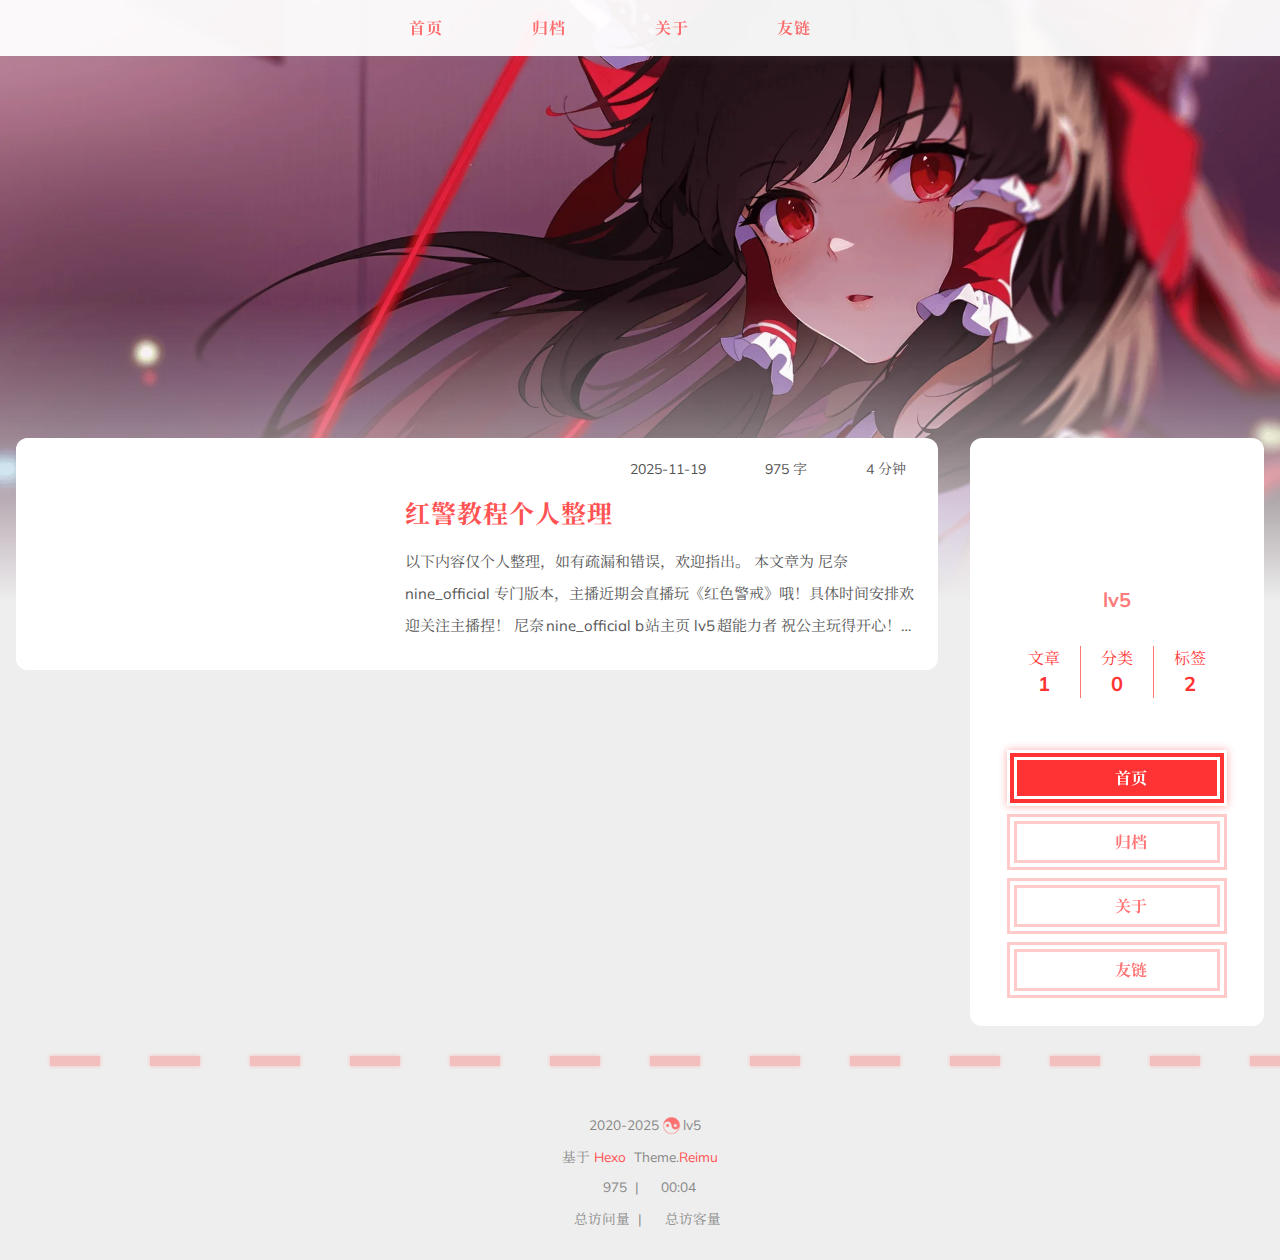
<file: index.html>
<!DOCTYPE html>
  <html lang="zh-CN"  
      data-theme-mode="auto"
  >
  <head>
  <meta charset="utf-8">
  
  
  
  <script>window.REIMU_CONFIG = {};window.REIMU_CONFIG.icon_font = '4552607_4k4bc36ef96';window.REIMU_CONFIG.clipboard_tips = {"success":{"zh-CN":"复制成功 (*^▽^*)"},"fail":{"zh-CN":"复制失败 (ﾟ⊿ﾟ)ﾂ"},"copyright":{"enable":false,"count":50,"license_type":"by-nc-sa"}};window.REIMU_CONFIG.clipboard_tips.copyright.content = '本博客所有文章除特别声明外，均采用 BY-NC-SA 许可协议。转载请注明出处！';window.REIMU_CONFIG.code_block = {"expand":true};window.REIMU_CONFIG.base = 'http://example.com';</script>
  <title>
    lv5 笔记
  </title>
  <meta name="viewport" content="width=device-width, initial-scale=1, shrink-to-fit=no">
    <link rel="preconnect" href="https://fonts.gstatic.com/" crossorigin><link rel="preload" as="style" href="https://fonts.googleapis.com/css?family=Mulish%3A400%2C400italic%2C700%2C700italic%7CNoto+Serif+SC%3A400%2C400italic%2C700%2C700italic&display=swap"><link rel="stylesheet" href="https://fonts.googleapis.com/css?family=Mulish%3A400%2C400italic%2C700%2C700italic%7CNoto+Serif+SC%3A400%2C400italic%2C700%2C700italic&display=swap" media="print" onload="this.media&#x3D;&#39;all&#39;">
    <link rel="preload" href="//at.alicdn.com/t/c/font_4552607_4k4bc36ef96.woff2" as="font" type="font/woff2" crossorigin="anonymous">
    
<link rel="stylesheet" href="/css/loader.css">

    <meta property="og:type" content="website">
<meta property="og:title" content="lv5 笔记">
<meta property="og:url" content="http://example.com/">
<meta property="og:site_name" content="lv5 笔记">
<meta property="og:locale" content="zh_CN">
<meta property="og:image" content="http://example.com/images/banner.webp">
<meta property="article:author" content="lv5">
<meta name="twitter:card" content="summary">
<meta name="twitter:image" content="http://example.com/images/banner.webp">
    <link rel="alternate" href="/atom.xml" title="lv5 笔记" type="application/atom+xml">
    <link rel="shortcut icon" href="/images/favicon.ico">
  
<link rel="stylesheet" href="/css/style.css">

  <link rel="preload" as="style" onload="this.onload&#x3D;null;this.rel&#x3D;&#39;stylesheet&#39;" href="https://npm.webcache.cn/photoswipe@5.4.4/dist/photoswipe.css" integrity="sha384-IfxC36XL&#x2F;toUyJ939C73PcgMuRzAZuIzZxE38drsmO5p6jD7ei+Zx&#x2F;1oA&#x2F;0l8ysE" crossorigin="anonymous">
    
<script src="https://npm.webcache.cn/pace-js@1.2.4/pace.min.js" integrity="sha384-k6YtvFUEIuEFBdrLKJ3YAUbBki333tj1CSUisai5Cswsg9wcLNaPzsTHDswp4Az8" crossorigin="anonymous"></script>

    
<link rel="stylesheet" href="https://npm.webcache.cn/@reimujs/aos@0.1.2/dist/aos.css" integrity="sha384-GMRP93c6Hkz9JVKGAuRR3nTS7M07RwPgTFenXiosjq2VbVgvdDNcz1g6Mkj8AONa" crossorigin="anonymous">

<meta name="generator" content="Hexo 8.1.1"></head>

  <body>
      <div id='loader'>
    <div class="loading-left-bg loading-bg"></div>
    <div class="loading-right-bg loading-bg"></div>
    <div class="spinner-box">
      <div class="loading-taichi rotate">
          <svg width="150" height="150" viewBox="0 0 1024 1024" class="icon" version="1.1" xmlns="https://www.w3.org/2000/svg" shape-rendering="geometricPrecision">
            <path d="M303.5 432A80 80 0 0 1 291.5 592A80 80 0 0 1 303.5 432z" fill="var(--red-1, #ff5252)" />
            <path d="M512 65A447 447 0 0 1 512 959L512 929A417 417 0 0 0 512 95A417 417 0 0 0 512 929L512 959A447 447 0 0 1 512 65z 
           M512 95A417 417 0 0 1 929 512A208.5 208.5 0 0 1 720.5 720.5L720.5 592A80 80 0 0 0 720.5 432A80 80 0 0 0 720.5 592L720.5 720.5A208.5 208.5 0 0 1 512 512A208.5 208.5 0 0 0 303.5 303.5A208.5 208.5 0 0 0 95 512A417 417 0 0 1 512 95z" fill="var(--red-1, #ff5252)" />
          </svg>
      </div>
      <div class="loading-word">少女祈祷中...</div>
    </div>
  </div>
  </div>
  <script>
    var time = null;
    var loaderEl = document.getElementById('loader');
    var startLoading = () => {
      time = Date.now();
      loaderEl.classList.remove("loading");
    }
    var hideLoader = () => {
      document.body.style.overflow = 'auto';
      loader.classList.add('loading');
    };

    var endLoading = () => {
      if (!time) {
        hideLoader();
      } else {
        if (Date.now() - time > 500) {
          time = null;
          hideLoader();
        } else {
          setTimeout(endLoading, 500 - (Date.now() - time));
          time = null;
        }
      }
    }
    window.addEventListener('DOMContentLoaded', endLoading);
    loaderEl.addEventListener('click', endLoading);
  </script>
<div id="copy-tooltip"></div>
<div id="heatmap-tooltip"></div>


    <div id="container">
      <div id="wrap">
        <div id="header-nav">
  <nav id="main-nav" aria-label="Primary navigation">
        <a class="main-nav-link-wrap" href="/">
          <div class="main-nav-icon icon rotate">
              &#xe62b;
          </div>
          <span class="main-nav-link">首页</span>
        </span>
        <a class="main-nav-link-wrap" href="/archives">
          <div class="main-nav-icon icon rotate">
              &#xe62b;
          </div>
          <span class="main-nav-link">归档</span>
        </span>
        <a class="main-nav-link-wrap" href="/about">
          <div class="main-nav-icon icon rotate">
              &#xe62b;
          </div>
          <span class="main-nav-link">关于</span>
        </span>
        <a class="main-nav-link-wrap" href="/friend">
          <div class="main-nav-icon icon rotate">
              &#xe62b;
          </div>
          <span class="main-nav-link">友链</span>
        </span>
    <a id="main-nav-toggle" class="nav-icon" aria-label="Toggle navigation" role="button"></a>
  </nav>
  <nav id="sub-nav" aria-label="Secondary navigation">
      <a id="nav-rss-link" class="nav-icon" href="/atom.xml" title="RSS 订阅" aria-label="RSS 订阅" target="_blank"></a>
  </nav>
</div>
<header id="header" aria-label="Site header">
      <picture>
      </picture>
        <img  fetchpriority="high" src="/images/banner.webp" alt="">
  <div id="header-outer">
    <div id="header-title">
          <span id="logo">
            <h1 data-aos="slide-up">lv5 笔记</h1>
          </span>
        <h2 id="subtitle-wrap" data-aos="slide-down">
        </h2>
    </div>
  </div>
</header>

        <div id="content" aria-label="Page content"  class="sidebar-right" >
          <aside id="sidebar" aria-label="Sidebar">
  <div class="sidebar-wrapper-container ">
  <div class="sidebar-wrapper">
    <div class="sidebar-wrap" data-aos="fade-up">
        <div class="sidebar-author">
  <img data-src="/avatar/avatar.webp" data-sizes="auto" alt="lv5" class="lazyload">
  <div class="sidebar-author-name">lv5</div>
  <div class="sidebar-description"></div>
</div>
<div class="sidebar-state">
  <div class="sidebar-state-article">
    <div>文章</div>
    <div class="sidebar-state-number">1</div>
  </div>
  <div class="sidebar-state-category">
    <div>分类</div>
    <div class="sidebar-state-number">0</div>
  </div>
  <div class="sidebar-state-tag">
    <div>标签</div>
    <div class="sidebar-state-number">2</div>
  </div>
</div>
<div class="sidebar-social">
</div>
<div class="sidebar-menu">
      <div class="sidebar-menu-link-wrap">
        <a class="sidebar-menu-link-dummy" href="/" aria-label="首页"></a>
        <div class="sidebar-menu-icon icon rotate">
            &#xe62b;
        </div>
        <div class="sidebar-menu-link">首页</div>
      </div>
      <div class="sidebar-menu-link-wrap">
        <a class="sidebar-menu-link-dummy" href="/archives" aria-label="归档"></a>
        <div class="sidebar-menu-icon icon rotate">
            &#xe62b;
        </div>
        <div class="sidebar-menu-link">归档</div>
      </div>
      <div class="sidebar-menu-link-wrap">
        <a class="sidebar-menu-link-dummy" href="/about" aria-label="关于"></a>
        <div class="sidebar-menu-icon icon rotate">
            &#xe62b;
        </div>
        <div class="sidebar-menu-link">关于</div>
      </div>
      <div class="sidebar-menu-link-wrap">
        <a class="sidebar-menu-link-dummy" href="/friend" aria-label="友链"></a>
        <div class="sidebar-menu-icon icon rotate">
            &#xe62b;
        </div>
        <div class="sidebar-menu-link">友链</div>
      </div>
</div>

    </div>
  </div>
  <div class="sidebar-widget">
  </div>
  </div>
</aside>

          <section id="main" aria-label="Main content">      <div class="post-wrapper">
  <div class="post-wrap left" data-aos="fade-up">
      <a class="post-link" href="/2025/11/19/%E7%BA%A2%E8%AD%A6%E6%95%99%E7%A8%8B%E4%B8%AA%E4%BA%BA%E6%95%B4%E7%90%86/" aria-label="红警教程个人整理" title="红警教程个人整理"></a>
    <div class="post-cover left">
          <img data-src="/covers/bg1.webp" data-sizes="auto" alt="红警教程个人整理" class="lazyload">
    </div>
    <div class="post-info">
      <div class="post-meta">
        <span><span class="icon-calendar"></span>2025-11-19</span>
        <span><span class="icon-pencil"></span>975 字</span>
        <span><span class="icon-clock"></span>4 分钟</span>
      </div>
      <h2 class="post-title">红警教程个人整理</h2>
      <article class="post-article">
          以下内容仅个人整理，如有疏漏和错误，欢迎指出。
本文章为 尼奈nine_official 专门版本，主播近期会直播玩《红色警戒》哦！具体时间安排欢迎关注主播捏！
尼奈nine_official b站主页

lv5超能力者 祝公主玩得开心！

介绍命令与征服：红色警戒2 百度百科参考
红色警戒 游戏，属于命令与征服系列，是由Westwood制作、EA发行的一款即时战略游戏，于2000年9月28日发行。
游戏剧情接续《命令与征服：红色警戒》盟军结局。讲述了爱因斯坦杀死希特勒后，苏联失败与斯大林去世后，其建立欧亚大陆共产主义联盟的计划告终。在盟军支持下，苏联在总理亚历山大·罗曼诺夫（共产党员且有贵族
      </article>
    </div>
  </div>
</div>

</section>
        </div>
        <footer id="footer" aria-label="Site footer">
  <div style="width: 100%; overflow: hidden">
    <div class="footer-line"></div>
  </div>
  <div id="footer-info">
    <div>
      <span class="icon-copyright"></span>
        2020-2025
      <span class="footer-info-sep rotate"></span>
      lv5
    </div>
      <div>
        基于&nbsp;<a href="https://hexo.io/" rel="noopener nofollow noreferrer" target="_blank">Hexo</a>&nbsp;
        Theme.<a href="https://github.com/D-Sketon/hexo-theme-reimu" rel="noopener nofollow noreferrer" target="_blank">Reimu</a>
      </div>
      <div>
        <span class="icon-brush"></span>
        975
        &nbsp;|&nbsp;
        <span class="icon-coffee"></span>
        00:04
      </div>
      <div>
        <span class="icon-eye"></span>
        <span id="busuanzi_container_site_pv">总访问量&nbsp;<span id="busuanzi_value_site_pv"></span></span>
        &nbsp;|&nbsp;
        <span class="icon-user"></span>
        <span id="busuanzi_container_site_uv">总访客量&nbsp;<span id="busuanzi_value_site_uv"></span></span>
      </div>
  </div>
</footer>

          <div class="sidebar-top">
            <div class="sidebar-top-taichi rotate"></div>
            <div class="arrow-up"></div>
          </div>
        <div id="mask" class="hide"></div>
      </div>
      <nav id="mobile-nav" aria-label="Mobile navigation">
  <div class="sidebar-wrap">
      <div class="sidebar-author">
  <img data-src="/avatar/avatar.webp" data-sizes="auto" alt="lv5" class="lazyload">
  <div class="sidebar-author-name">lv5</div>
  <div class="sidebar-description"></div>
</div>
<div class="sidebar-state">
  <div class="sidebar-state-article">
    <div>文章</div>
    <div class="sidebar-state-number">1</div>
  </div>
  <div class="sidebar-state-category">
    <div>分类</div>
    <div class="sidebar-state-number">0</div>
  </div>
  <div class="sidebar-state-tag">
    <div>标签</div>
    <div class="sidebar-state-number">2</div>
  </div>
</div>
<div class="sidebar-social">
</div>
<div class="sidebar-menu">
      <div class="sidebar-menu-link-wrap">
        <a class="sidebar-menu-link-dummy" href="/" aria-label="首页"></a>
        <div class="sidebar-menu-icon icon rotate">
            &#xe62b;
        </div>
        <div class="sidebar-menu-link">首页</div>
      </div>
      <div class="sidebar-menu-link-wrap">
        <a class="sidebar-menu-link-dummy" href="/archives" aria-label="归档"></a>
        <div class="sidebar-menu-icon icon rotate">
            &#xe62b;
        </div>
        <div class="sidebar-menu-link">归档</div>
      </div>
      <div class="sidebar-menu-link-wrap">
        <a class="sidebar-menu-link-dummy" href="/about" aria-label="关于"></a>
        <div class="sidebar-menu-icon icon rotate">
            &#xe62b;
        </div>
        <div class="sidebar-menu-link">关于</div>
      </div>
      <div class="sidebar-menu-link-wrap">
        <a class="sidebar-menu-link-dummy" href="/friend" aria-label="友链"></a>
        <div class="sidebar-menu-icon icon rotate">
            &#xe62b;
        </div>
        <div class="sidebar-menu-link">友链</div>
      </div>
</div>

  </div>
</nav>

    </div>
    
<script src="https://npm.webcache.cn/lazysizes@5.3.2/lazysizes.min.js" integrity="sha384-3gT&#x2F;vsepWkfz&#x2F;ff7PpWNUeMzeWoH3cDhm&#x2F;A8jM7ouoAK0&#x2F;fP&#x2F;9bcHHR5kHq2nf+e" crossorigin="anonymous"></script>


<script src="https://npm.webcache.cn/clipboard@2.0.11/dist/clipboard.min.js" integrity="sha384-J08i8An&#x2F;QeARD9ExYpvphB8BsyOj3Gh2TSh1aLINKO3L0cMSH2dN3E22zFoXEi0Q" crossorigin="anonymous"></script>




<script src="/js/script.js"></script>


  
<script src="/js/aos.js"></script>

  <script>
    var aosInit = () => {
      AOS.init({
        duration: 1000,
        easing: "ease",
        once: true,
        offset: 50,
      });
    };
    if (document.readyState === 'loading') {
      document.addEventListener('DOMContentLoaded', aosInit);
    } else {
      aosInit();
    }
  </script>


<script src="/js/pjax_script.js" data-pjax></script>




  
<script src="https://npm.webcache.cn/mouse-firework@0.1.1/dist/index.umd.js" integrity="sha384-8LyaidD9GPxQQgLJO&#x2F;WRw&#x2F;O2h3BoNq&#x2F;ApI&#x2F;ecpvM6RsrCz2qP2ppBXUKihP4V&#x2F;2d" crossorigin="anonymous"></script>

  <script>
    if (!false || !window.matchMedia('(max-width: 768px)').matches) {
      window.firework && window.firework(JSON.parse('{"excludeElements":["a","button"],"particles":[{"shape":"circle","move":["emit"],"easing":"easeOutExpo","colors":["var(--red-1)","var(--red-2)","var(--red-3)","var(--red-4)"],"number":20,"duration":[1200,1800],"shapeOptions":{"radius":[16,32],"alpha":[0.3,0.5]}},{"shape":"circle","move":["diffuse"],"easing":"easeOutExpo","colors":["var(--red-0)"],"number":1,"duration":[1200,1800],"shapeOptions":{"radius":20,"alpha":[0.2,0.5],"lineWidth":6}}]}'));
    }
  </script>



  
<script src="https://npm.webcache.cn/live2d-widgets@0.9.0/autoload.js" integrity="sha384-poTN7wN&#x2F;SqNhQqo3jdFeX20ikddWeFGkUkDEzsKjgH&#x2F;ez8aQLn81oI0Cw6q5xNyB" crossorigin="anonymous"></script>



<div id="lazy-script">
  <div>
  </div>
</div>


  <script>
    console.log(String.raw`%c 
 ______     ______     __     __    __     __  __    
/\  == \   /\  ___\   /\ \   /\ "-./  \   /\ \/\ \   
\ \  __<   \ \  __\   \ \ \  \ \ \-./\ \  \ \ \_\ \  
 \ \_\ \_\  \ \_____\  \ \_\  \ \_\ \ \_\  \ \_____\ 
  \/_/ /_/   \/_____/   \/_/   \/_/  \/_/   \/_____/ 
                                                  
`,'color: #ff5252;')
    console.log('%c Theme.Reimu v' + '1.10.3' + ' %c https://github.com/D-Sketon/hexo-theme-reimu ', 'color: white; background: #ff5252; padding:5px 0;', 'padding:4px;border:1px solid #ff5252;')
  </script>
  


  
<script src="https://npm.webcache.cn/busuanzi@2.3.0/bsz.pure.mini.js" integrity="sha384-0M75wtSkhjIInv4coYlaJU83+OypaRCIq2SukQVQX04eGTCBXJDuWAbJet56id+S" crossorigin="anonymous" async></script>


<script>
  if ('serviceWorker' in navigator) {
    navigator.serviceWorker.getRegistrations().then((registrations) => {
      for (let registration of registrations) {
        registration.unregister();
      }
    });
  }
</script>





  </body>
  </html>
</file>
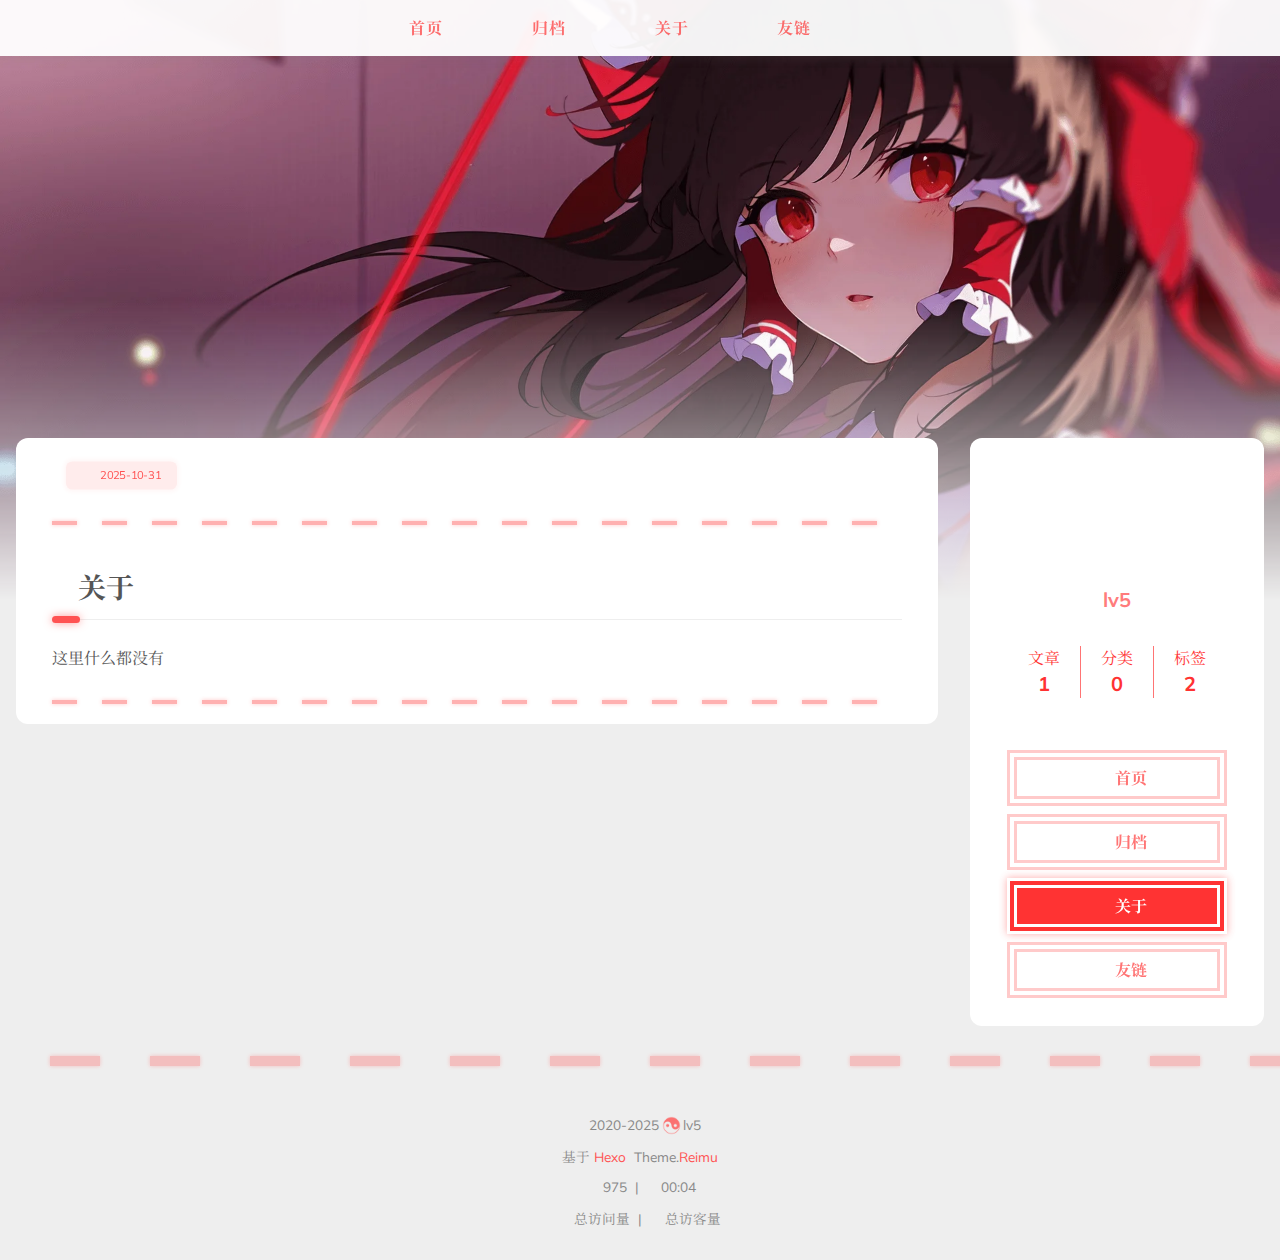
<file: about/index.html>
<!DOCTYPE html>
  <html lang="zh-CN"  
      data-theme-mode="auto"
  >
  <head>
  <meta charset="utf-8">
  
  
  
  <script>window.REIMU_CONFIG = {};window.REIMU_CONFIG.icon_font = '4552607_4k4bc36ef96';window.REIMU_CONFIG.clipboard_tips = {"success":{"zh-CN":"复制成功 (*^▽^*)"},"fail":{"zh-CN":"复制失败 (ﾟ⊿ﾟ)ﾂ"},"copyright":{"enable":false,"count":50,"license_type":"by-nc-sa"}};window.REIMU_CONFIG.clipboard_tips.copyright.content = '本博客所有文章除特别声明外，均采用 BY-NC-SA 许可协议。转载请注明出处！';window.REIMU_CONFIG.code_block = {"expand":true};window.REIMU_CONFIG.base = 'http://example.com';</script>
  <title>
    关于 | lv5 笔记
  </title>
  <meta name="viewport" content="width=device-width, initial-scale=1, shrink-to-fit=no">
    <link rel="preconnect" href="https://fonts.gstatic.com/" crossorigin><link rel="preload" as="style" href="https://fonts.googleapis.com/css?family=Mulish%3A400%2C400italic%2C700%2C700italic%7CNoto+Serif+SC%3A400%2C400italic%2C700%2C700italic&display=swap"><link rel="stylesheet" href="https://fonts.googleapis.com/css?family=Mulish%3A400%2C400italic%2C700%2C700italic%7CNoto+Serif+SC%3A400%2C400italic%2C700%2C700italic&display=swap" media="print" onload="this.media&#x3D;&#39;all&#39;">
    <link rel="preload" href="//at.alicdn.com/t/c/font_4552607_4k4bc36ef96.woff2" as="font" type="font/woff2" crossorigin="anonymous">
    
<link rel="stylesheet" href="/css/loader.css">

    <meta name="description" content="关于这里什么都没有">
<meta property="og:type" content="website">
<meta property="og:title" content="关于">
<meta property="og:url" content="http://example.com/about/">
<meta property="og:site_name" content="lv5 笔记">
<meta property="og:description" content="关于这里什么都没有">
<meta property="og:locale" content="zh_CN">
<meta property="og:image" content="http://example.com/images/banner.webp">
<meta property="article:published_time" content="2025-10-31T08:28:12.000Z">
<meta property="article:modified_time" content="2025-10-31T08:29:25.353Z">
<meta property="article:author" content="lv5">
<meta name="twitter:card" content="summary">
<meta name="twitter:image" content="http://example.com/images/banner.webp">
    <link rel="alternate" href="/atom.xml" title="lv5 笔记" type="application/atom+xml">
    <link rel="shortcut icon" href="/images/favicon.ico">
  
<link rel="stylesheet" href="/css/style.css">

  <link rel="preload" as="style" onload="this.onload&#x3D;null;this.rel&#x3D;&#39;stylesheet&#39;" href="https://npm.webcache.cn/photoswipe@5.4.4/dist/photoswipe.css" integrity="sha384-IfxC36XL&#x2F;toUyJ939C73PcgMuRzAZuIzZxE38drsmO5p6jD7ei+Zx&#x2F;1oA&#x2F;0l8ysE" crossorigin="anonymous">
    
<script src="https://npm.webcache.cn/pace-js@1.2.4/pace.min.js" integrity="sha384-k6YtvFUEIuEFBdrLKJ3YAUbBki333tj1CSUisai5Cswsg9wcLNaPzsTHDswp4Az8" crossorigin="anonymous"></script>

    
<link rel="stylesheet" href="https://npm.webcache.cn/@reimujs/aos@0.1.2/dist/aos.css" integrity="sha384-GMRP93c6Hkz9JVKGAuRR3nTS7M07RwPgTFenXiosjq2VbVgvdDNcz1g6Mkj8AONa" crossorigin="anonymous">

<meta name="generator" content="Hexo 8.1.1"></head>

  <body>
      <div id='loader'>
    <div class="loading-left-bg loading-bg"></div>
    <div class="loading-right-bg loading-bg"></div>
    <div class="spinner-box">
      <div class="loading-taichi rotate">
          <svg width="150" height="150" viewBox="0 0 1024 1024" class="icon" version="1.1" xmlns="https://www.w3.org/2000/svg" shape-rendering="geometricPrecision">
            <path d="M303.5 432A80 80 0 0 1 291.5 592A80 80 0 0 1 303.5 432z" fill="var(--red-1, #ff5252)" />
            <path d="M512 65A447 447 0 0 1 512 959L512 929A417 417 0 0 0 512 95A417 417 0 0 0 512 929L512 959A447 447 0 0 1 512 65z 
           M512 95A417 417 0 0 1 929 512A208.5 208.5 0 0 1 720.5 720.5L720.5 592A80 80 0 0 0 720.5 432A80 80 0 0 0 720.5 592L720.5 720.5A208.5 208.5 0 0 1 512 512A208.5 208.5 0 0 0 303.5 303.5A208.5 208.5 0 0 0 95 512A417 417 0 0 1 512 95z" fill="var(--red-1, #ff5252)" />
          </svg>
      </div>
      <div class="loading-word">少女祈祷中...</div>
    </div>
  </div>
  </div>
  <script>
    var time = null;
    var loaderEl = document.getElementById('loader');
    var startLoading = () => {
      time = Date.now();
      loaderEl.classList.remove("loading");
    }
    var hideLoader = () => {
      document.body.style.overflow = 'auto';
      loader.classList.add('loading');
    };

    var endLoading = () => {
      if (!time) {
        hideLoader();
      } else {
        if (Date.now() - time > 500) {
          time = null;
          hideLoader();
        } else {
          setTimeout(endLoading, 500 - (Date.now() - time));
          time = null;
        }
      }
    }
    window.addEventListener('DOMContentLoaded', endLoading);
    loaderEl.addEventListener('click', endLoading);
  </script>
<div id="copy-tooltip"></div>
<div id="heatmap-tooltip"></div>


    <div id="container">
      <div id="wrap">
        <div id="header-nav">
  <nav id="main-nav" aria-label="Primary navigation">
        <a class="main-nav-link-wrap" href="/">
          <div class="main-nav-icon icon rotate">
              &#xe62b;
          </div>
          <span class="main-nav-link">首页</span>
        </span>
        <a class="main-nav-link-wrap" href="/archives">
          <div class="main-nav-icon icon rotate">
              &#xe62b;
          </div>
          <span class="main-nav-link">归档</span>
        </span>
        <a class="main-nav-link-wrap" href="/about">
          <div class="main-nav-icon icon rotate">
              &#xe62b;
          </div>
          <span class="main-nav-link">关于</span>
        </span>
        <a class="main-nav-link-wrap" href="/friend">
          <div class="main-nav-icon icon rotate">
              &#xe62b;
          </div>
          <span class="main-nav-link">友链</span>
        </span>
    <a id="main-nav-toggle" class="nav-icon" aria-label="Toggle navigation" role="button"></a>
  </nav>
  <nav id="sub-nav" aria-label="Secondary navigation">
      <a id="nav-rss-link" class="nav-icon" href="/atom.xml" title="RSS 订阅" aria-label="RSS 订阅" target="_blank"></a>
  </nav>
</div>
<header id="header" aria-label="Site header">
      <picture>
      </picture>
        <img  fetchpriority="high" src="/images/banner.webp" alt="关于">
  <div id="header-outer">
    <div id="header-title">
          <span id="logo">
            <h1 data-aos="slide-up">关于</h1>
          </span>
        <h2 id="subtitle-wrap" data-aos="slide-down">
        </h2>
    </div>
  </div>
</header>

        <div id="content" aria-label="Page content"  class="sidebar-right" >
          <aside id="sidebar" aria-label="Sidebar">
  <div class="sidebar-wrapper-container ">
  <div class="sidebar-wrapper">
    <div class="sidebar-wrap" data-aos="fade-up">
        <div class="sidebar-author">
  <img data-src="/avatar/avatar.webp" data-sizes="auto" alt="lv5" class="lazyload">
  <div class="sidebar-author-name">lv5</div>
  <div class="sidebar-description"></div>
</div>
<div class="sidebar-state">
  <div class="sidebar-state-article">
    <div>文章</div>
    <div class="sidebar-state-number">1</div>
  </div>
  <div class="sidebar-state-category">
    <div>分类</div>
    <div class="sidebar-state-number">0</div>
  </div>
  <div class="sidebar-state-tag">
    <div>标签</div>
    <div class="sidebar-state-number">2</div>
  </div>
</div>
<div class="sidebar-social">
</div>
<div class="sidebar-menu">
      <div class="sidebar-menu-link-wrap">
        <a class="sidebar-menu-link-dummy" href="/" aria-label="首页"></a>
        <div class="sidebar-menu-icon icon rotate">
            &#xe62b;
        </div>
        <div class="sidebar-menu-link">首页</div>
      </div>
      <div class="sidebar-menu-link-wrap">
        <a class="sidebar-menu-link-dummy" href="/archives" aria-label="归档"></a>
        <div class="sidebar-menu-icon icon rotate">
            &#xe62b;
        </div>
        <div class="sidebar-menu-link">归档</div>
      </div>
      <div class="sidebar-menu-link-wrap">
        <a class="sidebar-menu-link-dummy" href="/about" aria-label="关于"></a>
        <div class="sidebar-menu-icon icon rotate">
            &#xe62b;
        </div>
        <div class="sidebar-menu-link">关于</div>
      </div>
      <div class="sidebar-menu-link-wrap">
        <a class="sidebar-menu-link-dummy" href="/friend" aria-label="友链"></a>
        <div class="sidebar-menu-icon icon rotate">
            &#xe62b;
        </div>
        <div class="sidebar-menu-link">友链</div>
      </div>
</div>

    </div>
  </div>
  <div class="sidebar-widget">
  </div>
  </div>
</aside>

          <section id="main" aria-label="Main content"><article id="page-" class="h-entry article" itemscope itemtype="https://schema.org/BlogPosting">
  <div class="article-inner" data-aos="fade-up">
    <div class="article-meta">
      <div class="article-date">
  <span class="article-date-link icon-calendar" data-aos="zoom-in">
    <time datetime="2025-10-31T08:28:12.000Z" itemprop="datePublished">2025-10-31</time>
    <time style="display: none;" id="post-update-time">2025-10-31</time>
  </span>
</div>

      
    </div>
    
    <div class="hr-line"></div>
    
    <div class="e-content article-entry" itemprop="articleBody">
        <h2 id="关于"><a href="#关于" class="headerlink" title="关于"></a>关于</h2><p>这里什么都没有</p>

    </div>
    <footer class="article-footer">
      
    </footer>
  </div>
  
</article>


</section>
        </div>
        <footer id="footer" aria-label="Site footer">
  <div style="width: 100%; overflow: hidden">
    <div class="footer-line"></div>
  </div>
  <div id="footer-info">
    <div>
      <span class="icon-copyright"></span>
        2020-2025
      <span class="footer-info-sep rotate"></span>
      lv5
    </div>
      <div>
        基于&nbsp;<a href="https://hexo.io/" rel="noopener nofollow noreferrer" target="_blank">Hexo</a>&nbsp;
        Theme.<a href="https://github.com/D-Sketon/hexo-theme-reimu" rel="noopener nofollow noreferrer" target="_blank">Reimu</a>
      </div>
      <div>
        <span class="icon-brush"></span>
        975
        &nbsp;|&nbsp;
        <span class="icon-coffee"></span>
        00:04
      </div>
      <div>
        <span class="icon-eye"></span>
        <span id="busuanzi_container_site_pv">总访问量&nbsp;<span id="busuanzi_value_site_pv"></span></span>
        &nbsp;|&nbsp;
        <span class="icon-user"></span>
        <span id="busuanzi_container_site_uv">总访客量&nbsp;<span id="busuanzi_value_site_uv"></span></span>
      </div>
  </div>
</footer>

          <div class="sidebar-top">
            <div class="sidebar-top-taichi rotate"></div>
            <div class="arrow-up"></div>
          </div>
        <div id="mask" class="hide"></div>
      </div>
      <nav id="mobile-nav" aria-label="Mobile navigation">
  <div class="sidebar-wrap">
      <div class="sidebar-author">
  <img data-src="/avatar/avatar.webp" data-sizes="auto" alt="lv5" class="lazyload">
  <div class="sidebar-author-name">lv5</div>
  <div class="sidebar-description"></div>
</div>
<div class="sidebar-state">
  <div class="sidebar-state-article">
    <div>文章</div>
    <div class="sidebar-state-number">1</div>
  </div>
  <div class="sidebar-state-category">
    <div>分类</div>
    <div class="sidebar-state-number">0</div>
  </div>
  <div class="sidebar-state-tag">
    <div>标签</div>
    <div class="sidebar-state-number">2</div>
  </div>
</div>
<div class="sidebar-social">
</div>
<div class="sidebar-menu">
      <div class="sidebar-menu-link-wrap">
        <a class="sidebar-menu-link-dummy" href="/" aria-label="首页"></a>
        <div class="sidebar-menu-icon icon rotate">
            &#xe62b;
        </div>
        <div class="sidebar-menu-link">首页</div>
      </div>
      <div class="sidebar-menu-link-wrap">
        <a class="sidebar-menu-link-dummy" href="/archives" aria-label="归档"></a>
        <div class="sidebar-menu-icon icon rotate">
            &#xe62b;
        </div>
        <div class="sidebar-menu-link">归档</div>
      </div>
      <div class="sidebar-menu-link-wrap">
        <a class="sidebar-menu-link-dummy" href="/about" aria-label="关于"></a>
        <div class="sidebar-menu-icon icon rotate">
            &#xe62b;
        </div>
        <div class="sidebar-menu-link">关于</div>
      </div>
      <div class="sidebar-menu-link-wrap">
        <a class="sidebar-menu-link-dummy" href="/friend" aria-label="友链"></a>
        <div class="sidebar-menu-icon icon rotate">
            &#xe62b;
        </div>
        <div class="sidebar-menu-link">友链</div>
      </div>
</div>

  </div>
</nav>

    </div>
    
<script src="https://npm.webcache.cn/lazysizes@5.3.2/lazysizes.min.js" integrity="sha384-3gT&#x2F;vsepWkfz&#x2F;ff7PpWNUeMzeWoH3cDhm&#x2F;A8jM7ouoAK0&#x2F;fP&#x2F;9bcHHR5kHq2nf+e" crossorigin="anonymous"></script>


<script src="https://npm.webcache.cn/clipboard@2.0.11/dist/clipboard.min.js" integrity="sha384-J08i8An&#x2F;QeARD9ExYpvphB8BsyOj3Gh2TSh1aLINKO3L0cMSH2dN3E22zFoXEi0Q" crossorigin="anonymous"></script>




<script src="/js/script.js"></script>


  
<script src="/js/aos.js"></script>

  <script>
    var aosInit = () => {
      AOS.init({
        duration: 1000,
        easing: "ease",
        once: true,
        offset: 50,
      });
    };
    if (document.readyState === 'loading') {
      document.addEventListener('DOMContentLoaded', aosInit);
    } else {
      aosInit();
    }
  </script>


<script src="/js/pjax_script.js" data-pjax></script>




  
<script src="https://npm.webcache.cn/mouse-firework@0.1.1/dist/index.umd.js" integrity="sha384-8LyaidD9GPxQQgLJO&#x2F;WRw&#x2F;O2h3BoNq&#x2F;ApI&#x2F;ecpvM6RsrCz2qP2ppBXUKihP4V&#x2F;2d" crossorigin="anonymous"></script>

  <script>
    if (!false || !window.matchMedia('(max-width: 768px)').matches) {
      window.firework && window.firework(JSON.parse('{"excludeElements":["a","button"],"particles":[{"shape":"circle","move":["emit"],"easing":"easeOutExpo","colors":["var(--red-1)","var(--red-2)","var(--red-3)","var(--red-4)"],"number":20,"duration":[1200,1800],"shapeOptions":{"radius":[16,32],"alpha":[0.3,0.5]}},{"shape":"circle","move":["diffuse"],"easing":"easeOutExpo","colors":["var(--red-0)"],"number":1,"duration":[1200,1800],"shapeOptions":{"radius":20,"alpha":[0.2,0.5],"lineWidth":6}}]}'));
    }
  </script>



  
<script src="https://npm.webcache.cn/live2d-widgets@0.9.0/autoload.js" integrity="sha384-poTN7wN&#x2F;SqNhQqo3jdFeX20ikddWeFGkUkDEzsKjgH&#x2F;ez8aQLn81oI0Cw6q5xNyB" crossorigin="anonymous"></script>



<div id="lazy-script">
  <div>
      
      
      <script data-pjax>
        window.REIMU_POST = {
          author: "lv5",
          title: "关于",
          url: "http://example.com/about/",
          excerpt: "",
          description: "",
          stripContent: "关于这里什么都没有 ",
          date: "Fri Oct 31 2025 16:28:12 GMT+0800",
          updated: "Fri Oct 31 2025 16:29:25 GMT+0800",
          cover: "/images/banner.webp",
        };
      </script>
        
<script src="/js/insert_highlight.js" data-pjax></script>

      <script type="module" data-pjax>
        const PhotoSwipeLightbox = (await safeImport("https://npm.webcache.cn/photoswipe@5.4.4/dist/photoswipe-lightbox.esm.min.js", "sha384-DiL6M/gG+wmTxmCRZyD1zee6lIhawn5TGvED0FOh7fXcN9B0aZ9dexSF/N6lrZi/")).default;
        const initPswp = (gallery, children) => {
          if (_$$(`${gallery} ${children}`).length > 0) {
            new PhotoSwipeLightbox({
              gallery,
              children,
              pswpModule: () => safeImport("https://npm.webcache.cn/photoswipe@5.4.4/dist/photoswipe.esm.min.js", "sha384-WkkO3GCmgkC3VQWpaV8DqhKJqpzpF9JoByxDmnV8+oTJ7m3DfYEWX1fu1scuS4+s")
            }).init();
          }
        }
        const pswp = () => {
          initPswp('.article-entry', 'a.article-gallery-item');
          initPswp('.article-gallery', 'a.article-gallery-item');
          window.lightboxStatus = 'done';
          window.removeEventListener('lightbox:ready', pswp);
        }
        if(window.lightboxStatus === 'ready') {
          pswp()
        } else {
          window.addEventListener('lightbox:ready', pswp);
        }
      </script>
  </div>
</div>


  <script>
    console.log(String.raw`%c 
 ______     ______     __     __    __     __  __    
/\  == \   /\  ___\   /\ \   /\ "-./  \   /\ \/\ \   
\ \  __<   \ \  __\   \ \ \  \ \ \-./\ \  \ \ \_\ \  
 \ \_\ \_\  \ \_____\  \ \_\  \ \_\ \ \_\  \ \_____\ 
  \/_/ /_/   \/_____/   \/_/   \/_/  \/_/   \/_____/ 
                                                  
`,'color: #ff5252;')
    console.log('%c Theme.Reimu v' + '1.10.3' + ' %c https://github.com/D-Sketon/hexo-theme-reimu ', 'color: white; background: #ff5252; padding:5px 0;', 'padding:4px;border:1px solid #ff5252;')
  </script>
  


  
<script src="https://npm.webcache.cn/busuanzi@2.3.0/bsz.pure.mini.js" integrity="sha384-0M75wtSkhjIInv4coYlaJU83+OypaRCIq2SukQVQX04eGTCBXJDuWAbJet56id+S" crossorigin="anonymous" async></script>


<script>
  if ('serviceWorker' in navigator) {
    navigator.serviceWorker.getRegistrations().then((registrations) => {
      for (let registration of registrations) {
        registration.unregister();
      }
    });
  }
</script>





  </body>
  </html>
</file>
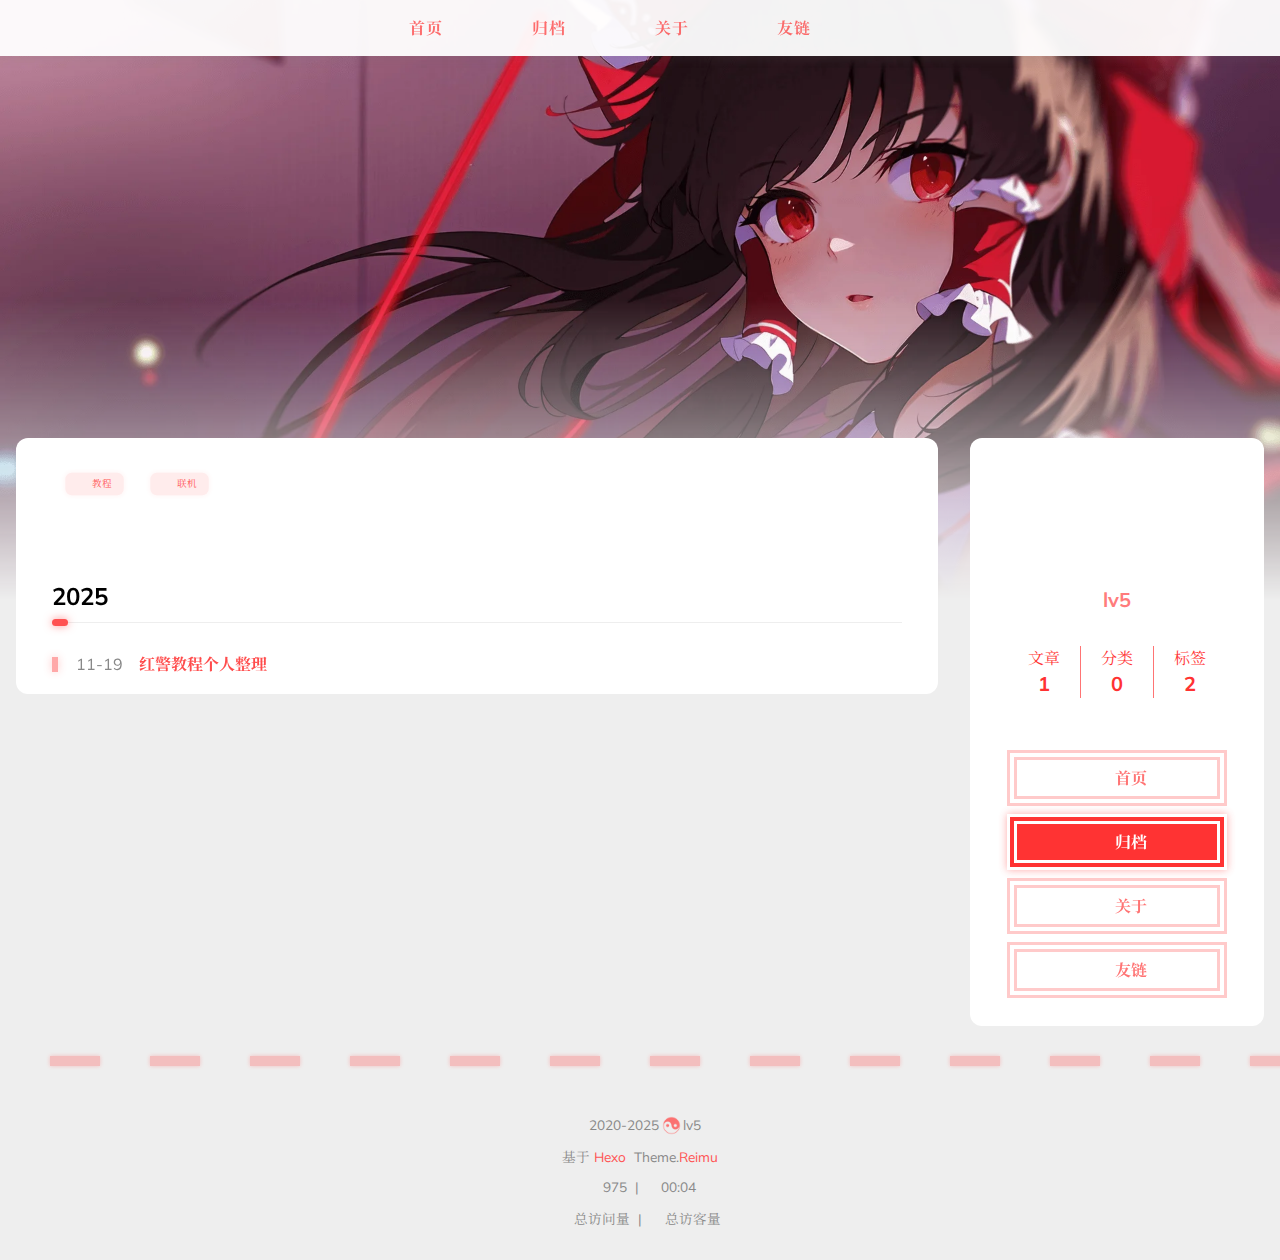
<file: archives/index.html>
<!DOCTYPE html>
  <html lang="zh-CN"  
      data-theme-mode="auto"
  >
  <head>
  <meta charset="utf-8">
  
  
  
  <script>window.REIMU_CONFIG = {};window.REIMU_CONFIG.icon_font = '4552607_4k4bc36ef96';window.REIMU_CONFIG.clipboard_tips = {"success":{"zh-CN":"复制成功 (*^▽^*)"},"fail":{"zh-CN":"复制失败 (ﾟ⊿ﾟ)ﾂ"},"copyright":{"enable":false,"count":50,"license_type":"by-nc-sa"}};window.REIMU_CONFIG.clipboard_tips.copyright.content = '本博客所有文章除特别声明外，均采用 BY-NC-SA 许可协议。转载请注明出处！';window.REIMU_CONFIG.code_block = {"expand":true};window.REIMU_CONFIG.base = 'http://example.com';</script>
  <title>
    归档 | lv5 笔记
  </title>
  <meta name="viewport" content="width=device-width, initial-scale=1, shrink-to-fit=no">
    <link rel="preconnect" href="https://fonts.gstatic.com/" crossorigin><link rel="preload" as="style" href="https://fonts.googleapis.com/css?family=Mulish%3A400%2C400italic%2C700%2C700italic%7CNoto+Serif+SC%3A400%2C400italic%2C700%2C700italic&display=swap"><link rel="stylesheet" href="https://fonts.googleapis.com/css?family=Mulish%3A400%2C400italic%2C700%2C700italic%7CNoto+Serif+SC%3A400%2C400italic%2C700%2C700italic&display=swap" media="print" onload="this.media&#x3D;&#39;all&#39;">
    <link rel="preload" href="//at.alicdn.com/t/c/font_4552607_4k4bc36ef96.woff2" as="font" type="font/woff2" crossorigin="anonymous">
    
<link rel="stylesheet" href="/css/loader.css">

    <meta property="og:type" content="website">
<meta property="og:title" content="lv5 笔记">
<meta property="og:url" content="http://example.com/archives/">
<meta property="og:site_name" content="lv5 笔记">
<meta property="og:locale" content="zh_CN">
<meta property="og:image" content="http://example.com/images/banner.webp">
<meta property="article:author" content="lv5">
<meta name="twitter:card" content="summary">
<meta name="twitter:image" content="http://example.com/images/banner.webp">
    <link rel="alternate" href="/atom.xml" title="lv5 笔记" type="application/atom+xml">
    <link rel="shortcut icon" href="/images/favicon.ico">
  
<link rel="stylesheet" href="/css/style.css">

  <link rel="preload" as="style" onload="this.onload&#x3D;null;this.rel&#x3D;&#39;stylesheet&#39;" href="https://npm.webcache.cn/photoswipe@5.4.4/dist/photoswipe.css" integrity="sha384-IfxC36XL&#x2F;toUyJ939C73PcgMuRzAZuIzZxE38drsmO5p6jD7ei+Zx&#x2F;1oA&#x2F;0l8ysE" crossorigin="anonymous">
    
<script src="https://npm.webcache.cn/pace-js@1.2.4/pace.min.js" integrity="sha384-k6YtvFUEIuEFBdrLKJ3YAUbBki333tj1CSUisai5Cswsg9wcLNaPzsTHDswp4Az8" crossorigin="anonymous"></script>

    
<link rel="stylesheet" href="https://npm.webcache.cn/@reimujs/aos@0.1.2/dist/aos.css" integrity="sha384-GMRP93c6Hkz9JVKGAuRR3nTS7M07RwPgTFenXiosjq2VbVgvdDNcz1g6Mkj8AONa" crossorigin="anonymous">

<meta name="generator" content="Hexo 8.1.1"></head>

  <body>
      <div id='loader'>
    <div class="loading-left-bg loading-bg"></div>
    <div class="loading-right-bg loading-bg"></div>
    <div class="spinner-box">
      <div class="loading-taichi rotate">
          <svg width="150" height="150" viewBox="0 0 1024 1024" class="icon" version="1.1" xmlns="https://www.w3.org/2000/svg" shape-rendering="geometricPrecision">
            <path d="M303.5 432A80 80 0 0 1 291.5 592A80 80 0 0 1 303.5 432z" fill="var(--red-1, #ff5252)" />
            <path d="M512 65A447 447 0 0 1 512 959L512 929A417 417 0 0 0 512 95A417 417 0 0 0 512 929L512 959A447 447 0 0 1 512 65z 
           M512 95A417 417 0 0 1 929 512A208.5 208.5 0 0 1 720.5 720.5L720.5 592A80 80 0 0 0 720.5 432A80 80 0 0 0 720.5 592L720.5 720.5A208.5 208.5 0 0 1 512 512A208.5 208.5 0 0 0 303.5 303.5A208.5 208.5 0 0 0 95 512A417 417 0 0 1 512 95z" fill="var(--red-1, #ff5252)" />
          </svg>
      </div>
      <div class="loading-word">少女祈祷中...</div>
    </div>
  </div>
  </div>
  <script>
    var time = null;
    var loaderEl = document.getElementById('loader');
    var startLoading = () => {
      time = Date.now();
      loaderEl.classList.remove("loading");
    }
    var hideLoader = () => {
      document.body.style.overflow = 'auto';
      loader.classList.add('loading');
    };

    var endLoading = () => {
      if (!time) {
        hideLoader();
      } else {
        if (Date.now() - time > 500) {
          time = null;
          hideLoader();
        } else {
          setTimeout(endLoading, 500 - (Date.now() - time));
          time = null;
        }
      }
    }
    window.addEventListener('DOMContentLoaded', endLoading);
    loaderEl.addEventListener('click', endLoading);
  </script>
<div id="copy-tooltip"></div>
<div id="heatmap-tooltip"></div>


    <div id="container">
      <div id="wrap">
        <div id="header-nav">
  <nav id="main-nav" aria-label="Primary navigation">
        <a class="main-nav-link-wrap" href="/">
          <div class="main-nav-icon icon rotate">
              &#xe62b;
          </div>
          <span class="main-nav-link">首页</span>
        </span>
        <a class="main-nav-link-wrap" href="/archives">
          <div class="main-nav-icon icon rotate">
              &#xe62b;
          </div>
          <span class="main-nav-link">归档</span>
        </span>
        <a class="main-nav-link-wrap" href="/about">
          <div class="main-nav-icon icon rotate">
              &#xe62b;
          </div>
          <span class="main-nav-link">关于</span>
        </span>
        <a class="main-nav-link-wrap" href="/friend">
          <div class="main-nav-icon icon rotate">
              &#xe62b;
          </div>
          <span class="main-nav-link">友链</span>
        </span>
    <a id="main-nav-toggle" class="nav-icon" aria-label="Toggle navigation" role="button"></a>
  </nav>
  <nav id="sub-nav" aria-label="Secondary navigation">
      <a id="nav-rss-link" class="nav-icon" href="/atom.xml" title="RSS 订阅" aria-label="RSS 订阅" target="_blank"></a>
  </nav>
</div>
<header id="header" aria-label="Site header">
      <picture>
      </picture>
        <img  fetchpriority="high" src="/images/banner.webp" alt="">
  <div id="header-outer">
    <div id="header-title">
          <span id="logo">
            <h1 data-aos="slide-up">归档</h1>
          </span>
        <h2 id="subtitle-wrap" data-aos="slide-down">
        </h2>
    </div>
  </div>
</header>

        <div id="content" aria-label="Page content"  class="sidebar-right" >
          <aside id="sidebar" aria-label="Sidebar">
  <div class="sidebar-wrapper-container ">
  <div class="sidebar-wrapper">
    <div class="sidebar-wrap" data-aos="fade-up">
        <div class="sidebar-author">
  <img data-src="/avatar/avatar.webp" data-sizes="auto" alt="lv5" class="lazyload">
  <div class="sidebar-author-name">lv5</div>
  <div class="sidebar-description"></div>
</div>
<div class="sidebar-state">
  <div class="sidebar-state-article">
    <div>文章</div>
    <div class="sidebar-state-number">1</div>
  </div>
  <div class="sidebar-state-category">
    <div>分类</div>
    <div class="sidebar-state-number">0</div>
  </div>
  <div class="sidebar-state-tag">
    <div>标签</div>
    <div class="sidebar-state-number">2</div>
  </div>
</div>
<div class="sidebar-social">
</div>
<div class="sidebar-menu">
      <div class="sidebar-menu-link-wrap">
        <a class="sidebar-menu-link-dummy" href="/" aria-label="首页"></a>
        <div class="sidebar-menu-icon icon rotate">
            &#xe62b;
        </div>
        <div class="sidebar-menu-link">首页</div>
      </div>
      <div class="sidebar-menu-link-wrap">
        <a class="sidebar-menu-link-dummy" href="/archives" aria-label="归档"></a>
        <div class="sidebar-menu-icon icon rotate">
            &#xe62b;
        </div>
        <div class="sidebar-menu-link">归档</div>
      </div>
      <div class="sidebar-menu-link-wrap">
        <a class="sidebar-menu-link-dummy" href="/about" aria-label="关于"></a>
        <div class="sidebar-menu-icon icon rotate">
            &#xe62b;
        </div>
        <div class="sidebar-menu-link">关于</div>
      </div>
      <div class="sidebar-menu-link-wrap">
        <a class="sidebar-menu-link-dummy" href="/friend" aria-label="友链"></a>
        <div class="sidebar-menu-icon icon rotate">
            &#xe62b;
        </div>
        <div class="sidebar-menu-link">友链</div>
      </div>
</div>

    </div>
  </div>
  <div class="sidebar-widget">
  </div>
  </div>
</aside>

          <section id="main" aria-label="Main content"><div class="archives-outer-wrap" data-aos="fade-up">
    <div class="tag-wrap">
    <div class="archives-tag-list-item" data-aos="zoom-in">
      <a class="archives-tag-list-link" href="/tags/%E6%95%99%E7%A8%8B/">教程</a>
    </div>
    <div class="archives-tag-list-item" data-aos="zoom-in">
      <a class="archives-tag-list-link" href="/tags/%E8%81%94%E6%9C%BA/">联机</a>
    </div>
</div>
<div class="category-wrap">
</div>
        <section class="archives-wrap" data-aos="fade-up">
          <div class="archive-year-wrap">
            <a href="/archives/2025" class="archive-year">2025</a>
          </div>
          <ul>
            <li class="archive-article">
  <div class="archive-article-date">
    <span>
      <time class="dt-published" datetime="2025-11-19T11:25:32.000Z" itemprop="datePublished">11-19</time>
    </span>
  </div>
    <a class="archive-article-title" href="/2025/11/19/%E7%BA%A2%E8%AD%A6%E6%95%99%E7%A8%8B%E4%B8%AA%E4%BA%BA%E6%95%B4%E7%90%86/">红警教程个人整理</a>
</li>

          </ul>
        </section>
  </div>

</section>
        </div>
        <footer id="footer" aria-label="Site footer">
  <div style="width: 100%; overflow: hidden">
    <div class="footer-line"></div>
  </div>
  <div id="footer-info">
    <div>
      <span class="icon-copyright"></span>
        2020-2025
      <span class="footer-info-sep rotate"></span>
      lv5
    </div>
      <div>
        基于&nbsp;<a href="https://hexo.io/" rel="noopener nofollow noreferrer" target="_blank">Hexo</a>&nbsp;
        Theme.<a href="https://github.com/D-Sketon/hexo-theme-reimu" rel="noopener nofollow noreferrer" target="_blank">Reimu</a>
      </div>
      <div>
        <span class="icon-brush"></span>
        975
        &nbsp;|&nbsp;
        <span class="icon-coffee"></span>
        00:04
      </div>
      <div>
        <span class="icon-eye"></span>
        <span id="busuanzi_container_site_pv">总访问量&nbsp;<span id="busuanzi_value_site_pv"></span></span>
        &nbsp;|&nbsp;
        <span class="icon-user"></span>
        <span id="busuanzi_container_site_uv">总访客量&nbsp;<span id="busuanzi_value_site_uv"></span></span>
      </div>
  </div>
</footer>

          <div class="sidebar-top">
            <div class="sidebar-top-taichi rotate"></div>
            <div class="arrow-up"></div>
          </div>
        <div id="mask" class="hide"></div>
      </div>
      <nav id="mobile-nav" aria-label="Mobile navigation">
  <div class="sidebar-wrap">
      <div class="sidebar-author">
  <img data-src="/avatar/avatar.webp" data-sizes="auto" alt="lv5" class="lazyload">
  <div class="sidebar-author-name">lv5</div>
  <div class="sidebar-description"></div>
</div>
<div class="sidebar-state">
  <div class="sidebar-state-article">
    <div>文章</div>
    <div class="sidebar-state-number">1</div>
  </div>
  <div class="sidebar-state-category">
    <div>分类</div>
    <div class="sidebar-state-number">0</div>
  </div>
  <div class="sidebar-state-tag">
    <div>标签</div>
    <div class="sidebar-state-number">2</div>
  </div>
</div>
<div class="sidebar-social">
</div>
<div class="sidebar-menu">
      <div class="sidebar-menu-link-wrap">
        <a class="sidebar-menu-link-dummy" href="/" aria-label="首页"></a>
        <div class="sidebar-menu-icon icon rotate">
            &#xe62b;
        </div>
        <div class="sidebar-menu-link">首页</div>
      </div>
      <div class="sidebar-menu-link-wrap">
        <a class="sidebar-menu-link-dummy" href="/archives" aria-label="归档"></a>
        <div class="sidebar-menu-icon icon rotate">
            &#xe62b;
        </div>
        <div class="sidebar-menu-link">归档</div>
      </div>
      <div class="sidebar-menu-link-wrap">
        <a class="sidebar-menu-link-dummy" href="/about" aria-label="关于"></a>
        <div class="sidebar-menu-icon icon rotate">
            &#xe62b;
        </div>
        <div class="sidebar-menu-link">关于</div>
      </div>
      <div class="sidebar-menu-link-wrap">
        <a class="sidebar-menu-link-dummy" href="/friend" aria-label="友链"></a>
        <div class="sidebar-menu-icon icon rotate">
            &#xe62b;
        </div>
        <div class="sidebar-menu-link">友链</div>
      </div>
</div>

  </div>
</nav>

    </div>
    
<script src="https://npm.webcache.cn/lazysizes@5.3.2/lazysizes.min.js" integrity="sha384-3gT&#x2F;vsepWkfz&#x2F;ff7PpWNUeMzeWoH3cDhm&#x2F;A8jM7ouoAK0&#x2F;fP&#x2F;9bcHHR5kHq2nf+e" crossorigin="anonymous"></script>


<script src="https://npm.webcache.cn/clipboard@2.0.11/dist/clipboard.min.js" integrity="sha384-J08i8An&#x2F;QeARD9ExYpvphB8BsyOj3Gh2TSh1aLINKO3L0cMSH2dN3E22zFoXEi0Q" crossorigin="anonymous"></script>




<script src="/js/script.js"></script>


  
<script src="/js/aos.js"></script>

  <script>
    var aosInit = () => {
      AOS.init({
        duration: 1000,
        easing: "ease",
        once: true,
        offset: 50,
      });
    };
    if (document.readyState === 'loading') {
      document.addEventListener('DOMContentLoaded', aosInit);
    } else {
      aosInit();
    }
  </script>


<script src="/js/pjax_script.js" data-pjax></script>




  
<script src="https://npm.webcache.cn/mouse-firework@0.1.1/dist/index.umd.js" integrity="sha384-8LyaidD9GPxQQgLJO&#x2F;WRw&#x2F;O2h3BoNq&#x2F;ApI&#x2F;ecpvM6RsrCz2qP2ppBXUKihP4V&#x2F;2d" crossorigin="anonymous"></script>

  <script>
    if (!false || !window.matchMedia('(max-width: 768px)').matches) {
      window.firework && window.firework(JSON.parse('{"excludeElements":["a","button"],"particles":[{"shape":"circle","move":["emit"],"easing":"easeOutExpo","colors":["var(--red-1)","var(--red-2)","var(--red-3)","var(--red-4)"],"number":20,"duration":[1200,1800],"shapeOptions":{"radius":[16,32],"alpha":[0.3,0.5]}},{"shape":"circle","move":["diffuse"],"easing":"easeOutExpo","colors":["var(--red-0)"],"number":1,"duration":[1200,1800],"shapeOptions":{"radius":20,"alpha":[0.2,0.5],"lineWidth":6}}]}'));
    }
  </script>



  
<script src="https://npm.webcache.cn/live2d-widgets@0.9.0/autoload.js" integrity="sha384-poTN7wN&#x2F;SqNhQqo3jdFeX20ikddWeFGkUkDEzsKjgH&#x2F;ez8aQLn81oI0Cw6q5xNyB" crossorigin="anonymous"></script>



<div id="lazy-script">
  <div>
  </div>
</div>


  <script>
    console.log(String.raw`%c 
 ______     ______     __     __    __     __  __    
/\  == \   /\  ___\   /\ \   /\ "-./  \   /\ \/\ \   
\ \  __<   \ \  __\   \ \ \  \ \ \-./\ \  \ \ \_\ \  
 \ \_\ \_\  \ \_____\  \ \_\  \ \_\ \ \_\  \ \_____\ 
  \/_/ /_/   \/_____/   \/_/   \/_/  \/_/   \/_____/ 
                                                  
`,'color: #ff5252;')
    console.log('%c Theme.Reimu v' + '1.10.3' + ' %c https://github.com/D-Sketon/hexo-theme-reimu ', 'color: white; background: #ff5252; padding:5px 0;', 'padding:4px;border:1px solid #ff5252;')
  </script>
  


  
<script src="https://npm.webcache.cn/busuanzi@2.3.0/bsz.pure.mini.js" integrity="sha384-0M75wtSkhjIInv4coYlaJU83+OypaRCIq2SukQVQX04eGTCBXJDuWAbJet56id+S" crossorigin="anonymous" async></script>


<script>
  if ('serviceWorker' in navigator) {
    navigator.serviceWorker.getRegistrations().then((registrations) => {
      for (let registration of registrations) {
        registration.unregister();
      }
    });
  }
</script>





  </body>
  </html>
</file>
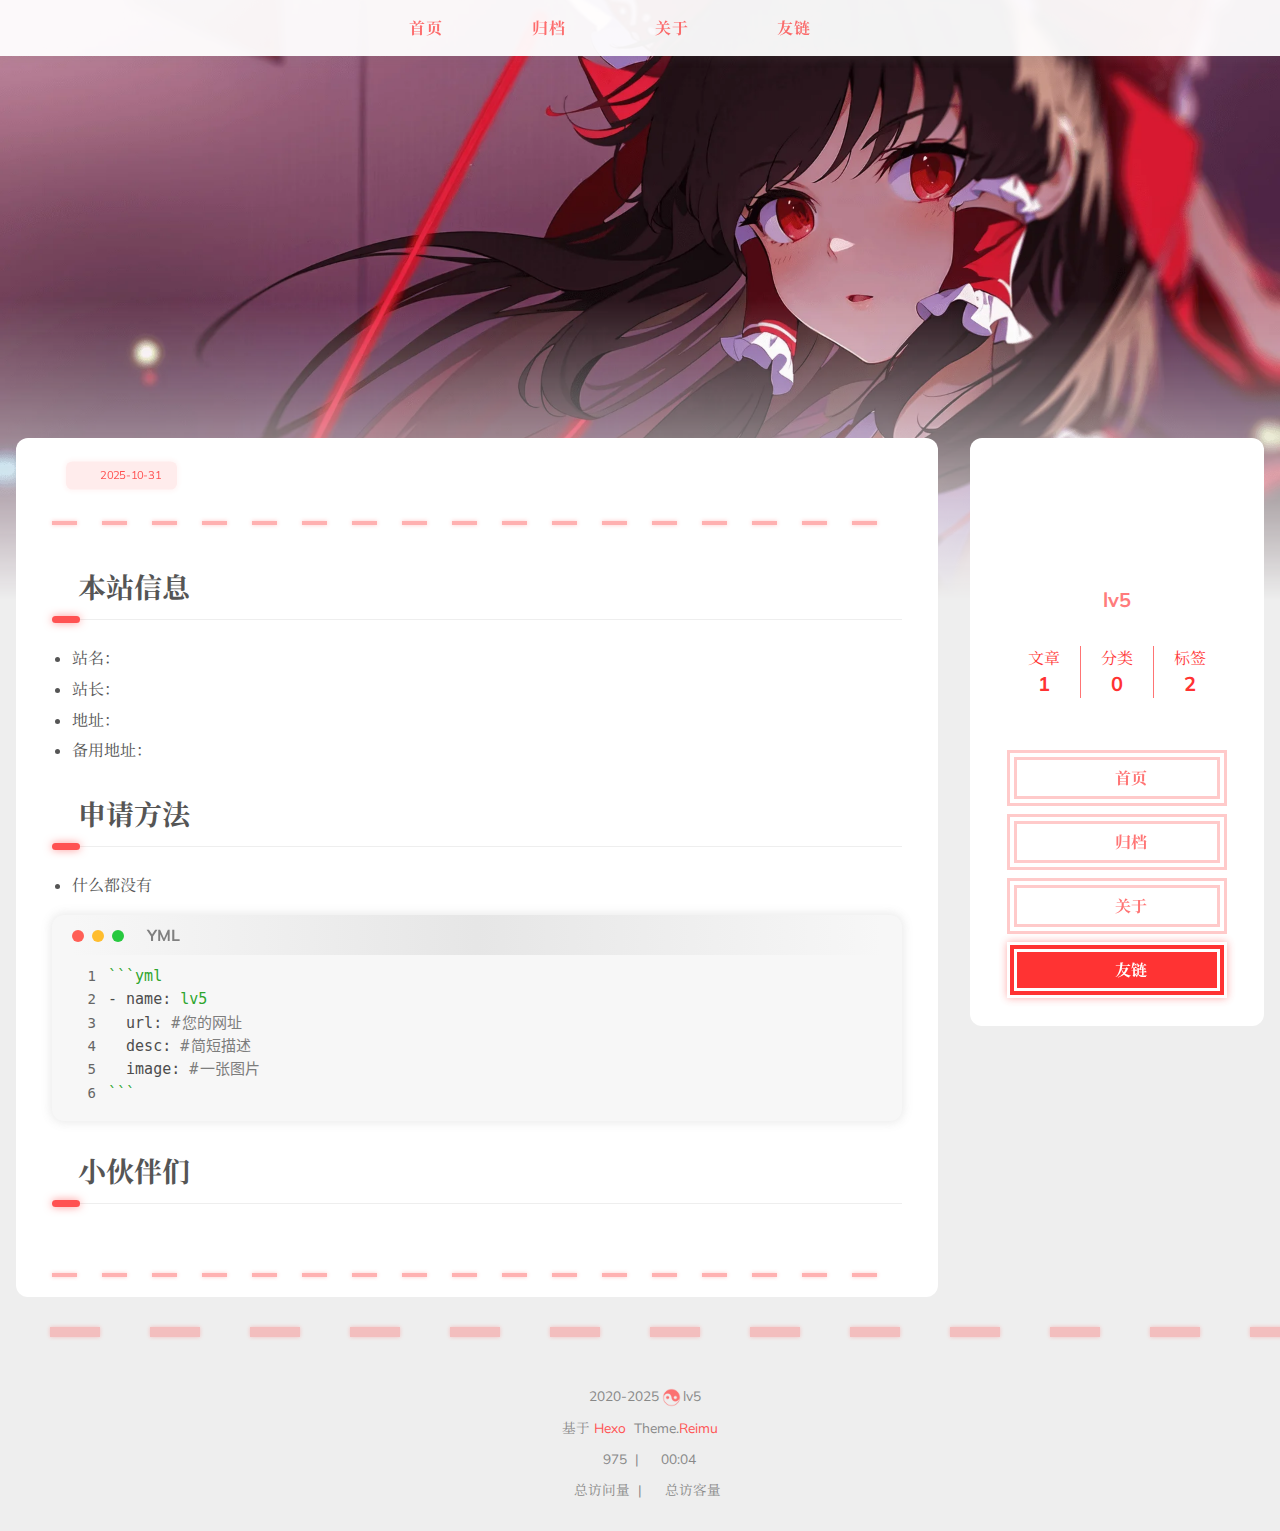
<file: friend/index.html>
<!DOCTYPE html>
  <html lang="zh-CN"  
      data-theme-mode="auto"
  >
  <head>
  <meta charset="utf-8">
  
  
  
  <script>window.REIMU_CONFIG = {};window.REIMU_CONFIG.icon_font = '4552607_4k4bc36ef96';window.REIMU_CONFIG.clipboard_tips = {"success":{"zh-CN":"复制成功 (*^▽^*)"},"fail":{"zh-CN":"复制失败 (ﾟ⊿ﾟ)ﾂ"},"copyright":{"enable":false,"count":50,"license_type":"by-nc-sa"}};window.REIMU_CONFIG.clipboard_tips.copyright.content = '本博客所有文章除特别声明外，均采用 BY-NC-SA 许可协议。转载请注明出处！';window.REIMU_CONFIG.code_block = {"expand":true};window.REIMU_CONFIG.base = 'http://example.com';</script>
  <title>
    友情链接 | lv5 笔记
  </title>
  <meta name="viewport" content="width=device-width, initial-scale=1, shrink-to-fit=no">
    <link rel="preconnect" href="https://fonts.gstatic.com/" crossorigin><link rel="preload" as="style" href="https://fonts.googleapis.com/css?family=Mulish%3A400%2C400italic%2C700%2C700italic%7CNoto+Serif+SC%3A400%2C400italic%2C700%2C700italic&display=swap"><link rel="stylesheet" href="https://fonts.googleapis.com/css?family=Mulish%3A400%2C400italic%2C700%2C700italic%7CNoto+Serif+SC%3A400%2C400italic%2C700%2C700italic&display=swap" media="print" onload="this.media&#x3D;&#39;all&#39;">
    <link rel="preload" href="//at.alicdn.com/t/c/font_4552607_4k4bc36ef96.woff2" as="font" type="font/woff2" crossorigin="anonymous">
    
<link rel="stylesheet" href="/css/loader.css">

    <meta name="description" content="本站信息 站名：  站长：  地址：  备用地址：  申请方法 什么都没有  123456&#96;&#96;&#96;yml- name: lv5  url: #您的网址  desc: #简短描述  image: #一张图片&#96;&#96;&#96;  小伙伴们">
<meta property="og:type" content="website">
<meta property="og:title" content="友情链接">
<meta property="og:url" content="http://example.com/friend/">
<meta property="og:site_name" content="lv5 笔记">
<meta property="og:description" content="本站信息 站名：  站长：  地址：  备用地址：  申请方法 什么都没有  123456&#96;&#96;&#96;yml- name: lv5  url: #您的网址  desc: #简短描述  image: #一张图片&#96;&#96;&#96;  小伙伴们">
<meta property="og:locale" content="zh_CN">
<meta property="og:image" content="http://example.com/images/banner.webp">
<meta property="article:published_time" content="2025-10-31T08:28:24.127Z">
<meta property="article:modified_time" content="2025-10-31T08:28:24.127Z">
<meta property="article:author" content="lv5">
<meta name="twitter:card" content="summary">
<meta name="twitter:image" content="http://example.com/images/banner.webp">
    <link rel="alternate" href="/atom.xml" title="lv5 笔记" type="application/atom+xml">
    <link rel="shortcut icon" href="/images/favicon.ico">
  
<link rel="stylesheet" href="/css/style.css">

  <link rel="preload" as="style" onload="this.onload&#x3D;null;this.rel&#x3D;&#39;stylesheet&#39;" href="https://npm.webcache.cn/photoswipe@5.4.4/dist/photoswipe.css" integrity="sha384-IfxC36XL&#x2F;toUyJ939C73PcgMuRzAZuIzZxE38drsmO5p6jD7ei+Zx&#x2F;1oA&#x2F;0l8ysE" crossorigin="anonymous">
    
<script src="https://npm.webcache.cn/pace-js@1.2.4/pace.min.js" integrity="sha384-k6YtvFUEIuEFBdrLKJ3YAUbBki333tj1CSUisai5Cswsg9wcLNaPzsTHDswp4Az8" crossorigin="anonymous"></script>

    
<link rel="stylesheet" href="https://npm.webcache.cn/@reimujs/aos@0.1.2/dist/aos.css" integrity="sha384-GMRP93c6Hkz9JVKGAuRR3nTS7M07RwPgTFenXiosjq2VbVgvdDNcz1g6Mkj8AONa" crossorigin="anonymous">

<meta name="generator" content="Hexo 8.1.1"></head>

  <body>
      <div id='loader'>
    <div class="loading-left-bg loading-bg"></div>
    <div class="loading-right-bg loading-bg"></div>
    <div class="spinner-box">
      <div class="loading-taichi rotate">
          <svg width="150" height="150" viewBox="0 0 1024 1024" class="icon" version="1.1" xmlns="https://www.w3.org/2000/svg" shape-rendering="geometricPrecision">
            <path d="M303.5 432A80 80 0 0 1 291.5 592A80 80 0 0 1 303.5 432z" fill="var(--red-1, #ff5252)" />
            <path d="M512 65A447 447 0 0 1 512 959L512 929A417 417 0 0 0 512 95A417 417 0 0 0 512 929L512 959A447 447 0 0 1 512 65z 
           M512 95A417 417 0 0 1 929 512A208.5 208.5 0 0 1 720.5 720.5L720.5 592A80 80 0 0 0 720.5 432A80 80 0 0 0 720.5 592L720.5 720.5A208.5 208.5 0 0 1 512 512A208.5 208.5 0 0 0 303.5 303.5A208.5 208.5 0 0 0 95 512A417 417 0 0 1 512 95z" fill="var(--red-1, #ff5252)" />
          </svg>
      </div>
      <div class="loading-word">少女祈祷中...</div>
    </div>
  </div>
  </div>
  <script>
    var time = null;
    var loaderEl = document.getElementById('loader');
    var startLoading = () => {
      time = Date.now();
      loaderEl.classList.remove("loading");
    }
    var hideLoader = () => {
      document.body.style.overflow = 'auto';
      loader.classList.add('loading');
    };

    var endLoading = () => {
      if (!time) {
        hideLoader();
      } else {
        if (Date.now() - time > 500) {
          time = null;
          hideLoader();
        } else {
          setTimeout(endLoading, 500 - (Date.now() - time));
          time = null;
        }
      }
    }
    window.addEventListener('DOMContentLoaded', endLoading);
    loaderEl.addEventListener('click', endLoading);
  </script>
<div id="copy-tooltip"></div>
<div id="heatmap-tooltip"></div>


    <div id="container">
      <div id="wrap">
        <div id="header-nav">
  <nav id="main-nav" aria-label="Primary navigation">
        <a class="main-nav-link-wrap" href="/">
          <div class="main-nav-icon icon rotate">
              &#xe62b;
          </div>
          <span class="main-nav-link">首页</span>
        </span>
        <a class="main-nav-link-wrap" href="/archives">
          <div class="main-nav-icon icon rotate">
              &#xe62b;
          </div>
          <span class="main-nav-link">归档</span>
        </span>
        <a class="main-nav-link-wrap" href="/about">
          <div class="main-nav-icon icon rotate">
              &#xe62b;
          </div>
          <span class="main-nav-link">关于</span>
        </span>
        <a class="main-nav-link-wrap" href="/friend">
          <div class="main-nav-icon icon rotate">
              &#xe62b;
          </div>
          <span class="main-nav-link">友链</span>
        </span>
    <a id="main-nav-toggle" class="nav-icon" aria-label="Toggle navigation" role="button"></a>
  </nav>
  <nav id="sub-nav" aria-label="Secondary navigation">
      <a id="nav-rss-link" class="nav-icon" href="/atom.xml" title="RSS 订阅" aria-label="RSS 订阅" target="_blank"></a>
  </nav>
</div>
<header id="header" aria-label="Site header">
      <picture>
      </picture>
        <img  fetchpriority="high" src="/images/banner.webp" alt="友情链接">
  <div id="header-outer">
    <div id="header-title">
          <span id="logo">
            <h1 data-aos="slide-up">友情链接</h1>
          </span>
        <h2 id="subtitle-wrap" data-aos="slide-down">
        </h2>
    </div>
  </div>
</header>

        <div id="content" aria-label="Page content"  class="sidebar-right" >
          <aside id="sidebar" aria-label="Sidebar">
  <div class="sidebar-wrapper-container ">
  <div class="sidebar-wrapper">
    <div class="sidebar-wrap" data-aos="fade-up">
        <div class="sidebar-author">
  <img data-src="/avatar/avatar.webp" data-sizes="auto" alt="lv5" class="lazyload">
  <div class="sidebar-author-name">lv5</div>
  <div class="sidebar-description"></div>
</div>
<div class="sidebar-state">
  <div class="sidebar-state-article">
    <div>文章</div>
    <div class="sidebar-state-number">1</div>
  </div>
  <div class="sidebar-state-category">
    <div>分类</div>
    <div class="sidebar-state-number">0</div>
  </div>
  <div class="sidebar-state-tag">
    <div>标签</div>
    <div class="sidebar-state-number">2</div>
  </div>
</div>
<div class="sidebar-social">
</div>
<div class="sidebar-menu">
      <div class="sidebar-menu-link-wrap">
        <a class="sidebar-menu-link-dummy" href="/" aria-label="首页"></a>
        <div class="sidebar-menu-icon icon rotate">
            &#xe62b;
        </div>
        <div class="sidebar-menu-link">首页</div>
      </div>
      <div class="sidebar-menu-link-wrap">
        <a class="sidebar-menu-link-dummy" href="/archives" aria-label="归档"></a>
        <div class="sidebar-menu-icon icon rotate">
            &#xe62b;
        </div>
        <div class="sidebar-menu-link">归档</div>
      </div>
      <div class="sidebar-menu-link-wrap">
        <a class="sidebar-menu-link-dummy" href="/about" aria-label="关于"></a>
        <div class="sidebar-menu-icon icon rotate">
            &#xe62b;
        </div>
        <div class="sidebar-menu-link">关于</div>
      </div>
      <div class="sidebar-menu-link-wrap">
        <a class="sidebar-menu-link-dummy" href="/friend" aria-label="友链"></a>
        <div class="sidebar-menu-icon icon rotate">
            &#xe62b;
        </div>
        <div class="sidebar-menu-link">友链</div>
      </div>
</div>

    </div>
  </div>
  <div class="sidebar-widget">
  </div>
  </div>
</aside>

          <section id="main" aria-label="Main content"><article id="page-" class="h-entry article" itemscope itemtype="https://schema.org/BlogPosting">
  <div class="article-inner" data-aos="fade-up">
    <div class="article-meta">
      <div class="article-date">
  <span class="article-date-link icon-calendar" data-aos="zoom-in">
    <time datetime="2025-10-31T08:28:24.127Z" itemprop="datePublished">2025-10-31</time>
    <time style="display: none;" id="post-update-time">2025-10-31</time>
  </span>
</div>

      
    </div>
    
    <div class="hr-line"></div>
    
    <div class="e-content article-entry" itemprop="articleBody">
        <h2 id="本站信息"><a href="#本站信息" class="headerlink" title="本站信息"></a>本站信息</h2><ul>
<li>站名： </li>
<li>站长： </li>
<li>地址： </li>
<li>备用地址：</li>
</ul>
<h2 id="申请方法"><a href="#申请方法" class="headerlink" title="申请方法"></a>申请方法</h2><ul>
<li>什么都没有</li>
</ul>
<figure class="highlight yml"><table><tr><td class="gutter"><pre><span class="line">1</span><br><span class="line">2</span><br><span class="line">3</span><br><span class="line">4</span><br><span class="line">5</span><br><span class="line">6</span><br></pre></td><td class="code"><pre><span class="line"><span class="string">```yml</span></span><br><span class="line"><span class="bullet">-</span> <span class="attr">name:</span> <span class="string">lv5</span></span><br><span class="line">  <span class="attr">url:</span> <span class="comment">#您的网址</span></span><br><span class="line">  <span class="attr">desc:</span> <span class="comment">#简短描述</span></span><br><span class="line">  <span class="attr">image:</span> <span class="comment">#一张图片</span></span><br><span class="line"><span class="string">```</span></span><br></pre></td></tr></table></figure>

<h2 id="小伙伴们"><a href="#小伙伴们" class="headerlink" title="小伙伴们"></a>小伙伴们</h2><div class="friend-wrap" data-aos="zoom-in"></div>

    </div>
    <footer class="article-footer">
      
    </footer>
  </div>
  
</article>


</section>
        </div>
        <footer id="footer" aria-label="Site footer">
  <div style="width: 100%; overflow: hidden">
    <div class="footer-line"></div>
  </div>
  <div id="footer-info">
    <div>
      <span class="icon-copyright"></span>
        2020-2025
      <span class="footer-info-sep rotate"></span>
      lv5
    </div>
      <div>
        基于&nbsp;<a href="https://hexo.io/" rel="noopener nofollow noreferrer" target="_blank">Hexo</a>&nbsp;
        Theme.<a href="https://github.com/D-Sketon/hexo-theme-reimu" rel="noopener nofollow noreferrer" target="_blank">Reimu</a>
      </div>
      <div>
        <span class="icon-brush"></span>
        975
        &nbsp;|&nbsp;
        <span class="icon-coffee"></span>
        00:04
      </div>
      <div>
        <span class="icon-eye"></span>
        <span id="busuanzi_container_site_pv">总访问量&nbsp;<span id="busuanzi_value_site_pv"></span></span>
        &nbsp;|&nbsp;
        <span class="icon-user"></span>
        <span id="busuanzi_container_site_uv">总访客量&nbsp;<span id="busuanzi_value_site_uv"></span></span>
      </div>
  </div>
</footer>

          <div class="sidebar-top">
            <div class="sidebar-top-taichi rotate"></div>
            <div class="arrow-up"></div>
          </div>
        <div id="mask" class="hide"></div>
      </div>
      <nav id="mobile-nav" aria-label="Mobile navigation">
  <div class="sidebar-wrap">
      <div class="sidebar-author">
  <img data-src="/avatar/avatar.webp" data-sizes="auto" alt="lv5" class="lazyload">
  <div class="sidebar-author-name">lv5</div>
  <div class="sidebar-description"></div>
</div>
<div class="sidebar-state">
  <div class="sidebar-state-article">
    <div>文章</div>
    <div class="sidebar-state-number">1</div>
  </div>
  <div class="sidebar-state-category">
    <div>分类</div>
    <div class="sidebar-state-number">0</div>
  </div>
  <div class="sidebar-state-tag">
    <div>标签</div>
    <div class="sidebar-state-number">2</div>
  </div>
</div>
<div class="sidebar-social">
</div>
<div class="sidebar-menu">
      <div class="sidebar-menu-link-wrap">
        <a class="sidebar-menu-link-dummy" href="/" aria-label="首页"></a>
        <div class="sidebar-menu-icon icon rotate">
            &#xe62b;
        </div>
        <div class="sidebar-menu-link">首页</div>
      </div>
      <div class="sidebar-menu-link-wrap">
        <a class="sidebar-menu-link-dummy" href="/archives" aria-label="归档"></a>
        <div class="sidebar-menu-icon icon rotate">
            &#xe62b;
        </div>
        <div class="sidebar-menu-link">归档</div>
      </div>
      <div class="sidebar-menu-link-wrap">
        <a class="sidebar-menu-link-dummy" href="/about" aria-label="关于"></a>
        <div class="sidebar-menu-icon icon rotate">
            &#xe62b;
        </div>
        <div class="sidebar-menu-link">关于</div>
      </div>
      <div class="sidebar-menu-link-wrap">
        <a class="sidebar-menu-link-dummy" href="/friend" aria-label="友链"></a>
        <div class="sidebar-menu-icon icon rotate">
            &#xe62b;
        </div>
        <div class="sidebar-menu-link">友链</div>
      </div>
</div>

  </div>
</nav>

    </div>
    
<script src="https://npm.webcache.cn/lazysizes@5.3.2/lazysizes.min.js" integrity="sha384-3gT&#x2F;vsepWkfz&#x2F;ff7PpWNUeMzeWoH3cDhm&#x2F;A8jM7ouoAK0&#x2F;fP&#x2F;9bcHHR5kHq2nf+e" crossorigin="anonymous"></script>


<script src="https://npm.webcache.cn/clipboard@2.0.11/dist/clipboard.min.js" integrity="sha384-J08i8An&#x2F;QeARD9ExYpvphB8BsyOj3Gh2TSh1aLINKO3L0cMSH2dN3E22zFoXEi0Q" crossorigin="anonymous"></script>




<script src="/js/script.js"></script>


  
<script src="/js/aos.js"></script>

  <script>
    var aosInit = () => {
      AOS.init({
        duration: 1000,
        easing: "ease",
        once: true,
        offset: 50,
      });
    };
    if (document.readyState === 'loading') {
      document.addEventListener('DOMContentLoaded', aosInit);
    } else {
      aosInit();
    }
  </script>


<script src="/js/pjax_script.js" data-pjax></script>




  
<script src="https://npm.webcache.cn/mouse-firework@0.1.1/dist/index.umd.js" integrity="sha384-8LyaidD9GPxQQgLJO&#x2F;WRw&#x2F;O2h3BoNq&#x2F;ApI&#x2F;ecpvM6RsrCz2qP2ppBXUKihP4V&#x2F;2d" crossorigin="anonymous"></script>

  <script>
    if (!false || !window.matchMedia('(max-width: 768px)').matches) {
      window.firework && window.firework(JSON.parse('{"excludeElements":["a","button"],"particles":[{"shape":"circle","move":["emit"],"easing":"easeOutExpo","colors":["var(--red-1)","var(--red-2)","var(--red-3)","var(--red-4)"],"number":20,"duration":[1200,1800],"shapeOptions":{"radius":[16,32],"alpha":[0.3,0.5]}},{"shape":"circle","move":["diffuse"],"easing":"easeOutExpo","colors":["var(--red-0)"],"number":1,"duration":[1200,1800],"shapeOptions":{"radius":20,"alpha":[0.2,0.5],"lineWidth":6}}]}'));
    }
  </script>



  
<script src="https://npm.webcache.cn/live2d-widgets@0.9.0/autoload.js" integrity="sha384-poTN7wN&#x2F;SqNhQqo3jdFeX20ikddWeFGkUkDEzsKjgH&#x2F;ez8aQLn81oI0Cw6q5xNyB" crossorigin="anonymous"></script>



<div id="lazy-script">
  <div>
      
      
      <script data-pjax>
        window.REIMU_POST = {
          author: "lv5",
          title: "友情链接",
          url: "http://example.com/friend/",
          excerpt: "",
          description: "",
          stripContent: "本站信息 站名：  站长：  地址：  备用地址：  申请方法 什么都没有  123456```yml- name: lv5  url: #您的网址  desc: #简短描述  image: #一张图片```  小伙伴们 ",
          date: "Fri Oct 31 2025 16:28:24 GMT+0800",
          updated: "Fri Oct 31 2025 16:28:24 GMT+0800",
          cover: "/images/banner.webp",
        };
      </script>
        
<script src="/js/insert_highlight.js" data-pjax></script>

      <script type="module" data-pjax>
        const PhotoSwipeLightbox = (await safeImport("https://npm.webcache.cn/photoswipe@5.4.4/dist/photoswipe-lightbox.esm.min.js", "sha384-DiL6M/gG+wmTxmCRZyD1zee6lIhawn5TGvED0FOh7fXcN9B0aZ9dexSF/N6lrZi/")).default;
        const initPswp = (gallery, children) => {
          if (_$$(`${gallery} ${children}`).length > 0) {
            new PhotoSwipeLightbox({
              gallery,
              children,
              pswpModule: () => safeImport("https://npm.webcache.cn/photoswipe@5.4.4/dist/photoswipe.esm.min.js", "sha384-WkkO3GCmgkC3VQWpaV8DqhKJqpzpF9JoByxDmnV8+oTJ7m3DfYEWX1fu1scuS4+s")
            }).init();
          }
        }
        const pswp = () => {
          initPswp('.article-entry', 'a.article-gallery-item');
          initPswp('.article-gallery', 'a.article-gallery-item');
          window.lightboxStatus = 'done';
          window.removeEventListener('lightbox:ready', pswp);
        }
        if(window.lightboxStatus === 'ready') {
          pswp()
        } else {
          window.addEventListener('lightbox:ready', pswp);
        }
      </script>
        

  </div>
</div>


  <script>
    console.log(String.raw`%c 
 ______     ______     __     __    __     __  __    
/\  == \   /\  ___\   /\ \   /\ "-./  \   /\ \/\ \   
\ \  __<   \ \  __\   \ \ \  \ \ \-./\ \  \ \ \_\ \  
 \ \_\ \_\  \ \_____\  \ \_\  \ \_\ \ \_\  \ \_____\ 
  \/_/ /_/   \/_____/   \/_/   \/_/  \/_/   \/_____/ 
                                                  
`,'color: #ff5252;')
    console.log('%c Theme.Reimu v' + '1.10.3' + ' %c https://github.com/D-Sketon/hexo-theme-reimu ', 'color: white; background: #ff5252; padding:5px 0;', 'padding:4px;border:1px solid #ff5252;')
  </script>
  


  
<script src="https://npm.webcache.cn/busuanzi@2.3.0/bsz.pure.mini.js" integrity="sha384-0M75wtSkhjIInv4coYlaJU83+OypaRCIq2SukQVQX04eGTCBXJDuWAbJet56id+S" crossorigin="anonymous" async></script>


<script>
  if ('serviceWorker' in navigator) {
    navigator.serviceWorker.getRegistrations().then((registrations) => {
      for (let registration of registrations) {
        registration.unregister();
      }
    });
  }
</script>





  </body>
  </html>
</file>
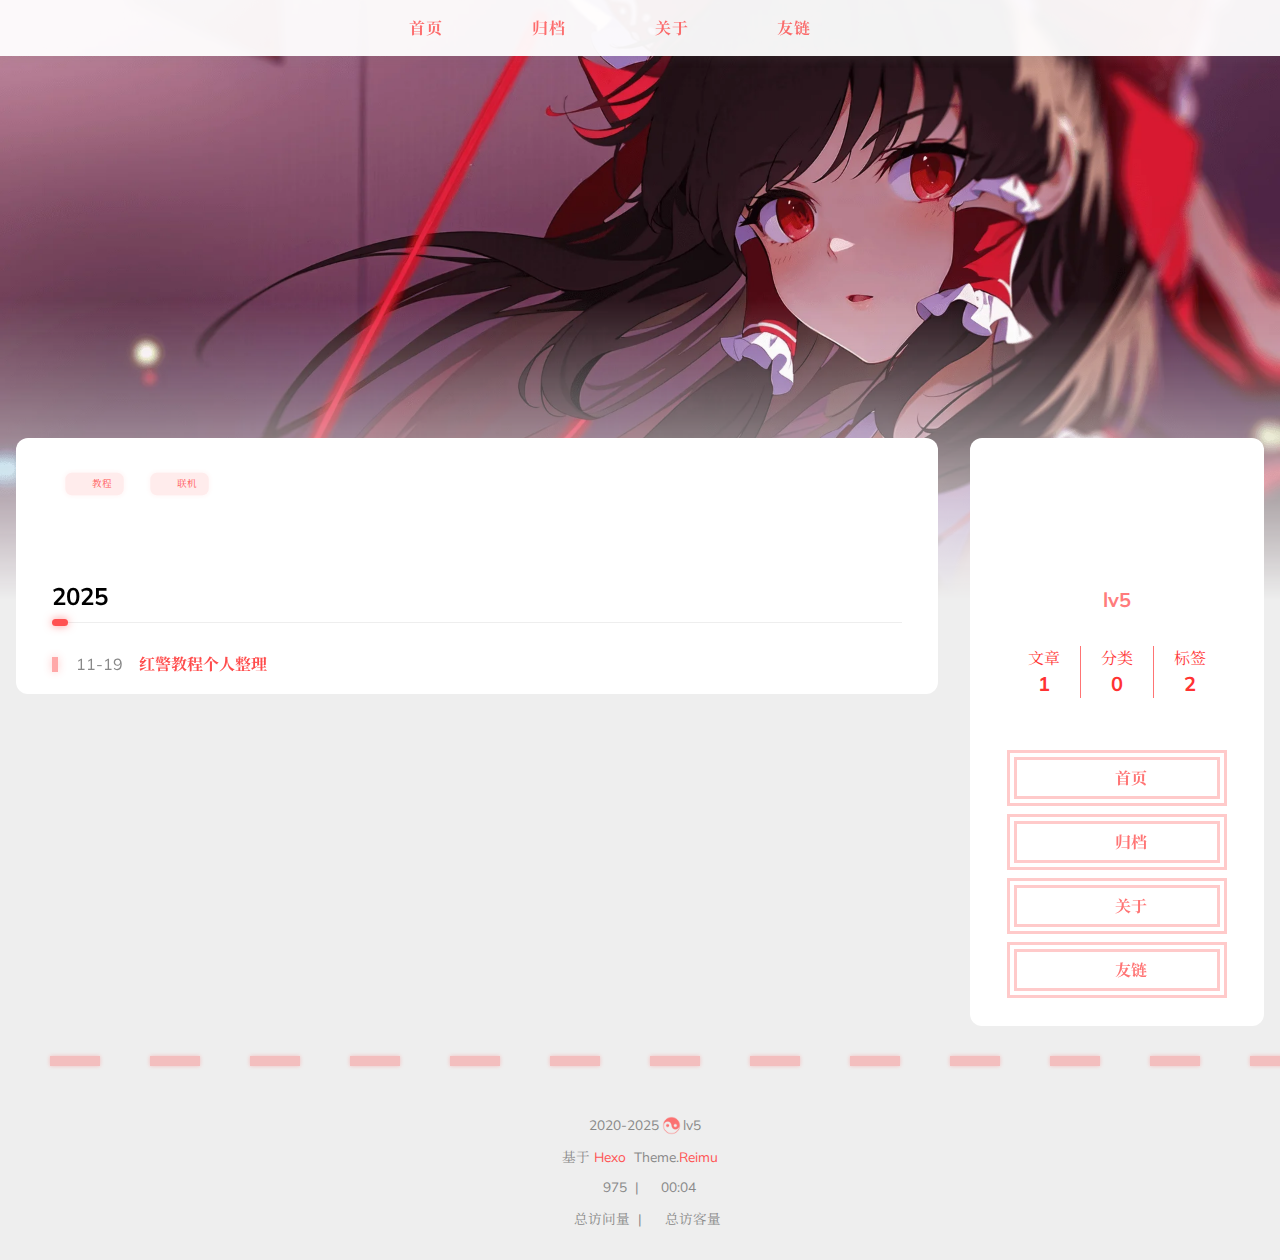
<file: archives/2025/index.html>
<!DOCTYPE html>
  <html lang="zh-CN"  
      data-theme-mode="auto"
  >
  <head>
  <meta charset="utf-8">
  
  
  
  <script>window.REIMU_CONFIG = {};window.REIMU_CONFIG.icon_font = '4552607_4k4bc36ef96';window.REIMU_CONFIG.clipboard_tips = {"success":{"zh-CN":"复制成功 (*^▽^*)"},"fail":{"zh-CN":"复制失败 (ﾟ⊿ﾟ)ﾂ"},"copyright":{"enable":false,"count":50,"license_type":"by-nc-sa"}};window.REIMU_CONFIG.clipboard_tips.copyright.content = '本博客所有文章除特别声明外，均采用 BY-NC-SA 许可协议。转载请注明出处！';window.REIMU_CONFIG.code_block = {"expand":true};window.REIMU_CONFIG.base = 'http://example.com';</script>
  <title>
    归档: 2025 | lv5 笔记
  </title>
  <meta name="viewport" content="width=device-width, initial-scale=1, shrink-to-fit=no">
    <link rel="preconnect" href="https://fonts.gstatic.com/" crossorigin><link rel="preload" as="style" href="https://fonts.googleapis.com/css?family=Mulish%3A400%2C400italic%2C700%2C700italic%7CNoto+Serif+SC%3A400%2C400italic%2C700%2C700italic&display=swap"><link rel="stylesheet" href="https://fonts.googleapis.com/css?family=Mulish%3A400%2C400italic%2C700%2C700italic%7CNoto+Serif+SC%3A400%2C400italic%2C700%2C700italic&display=swap" media="print" onload="this.media&#x3D;&#39;all&#39;">
    <link rel="preload" href="//at.alicdn.com/t/c/font_4552607_4k4bc36ef96.woff2" as="font" type="font/woff2" crossorigin="anonymous">
    
<link rel="stylesheet" href="/css/loader.css">

    <meta property="og:type" content="website">
<meta property="og:title" content="lv5 笔记">
<meta property="og:url" content="http://example.com/archives/2025/">
<meta property="og:site_name" content="lv5 笔记">
<meta property="og:locale" content="zh_CN">
<meta property="og:image" content="http://example.com/images/banner.webp">
<meta property="article:author" content="lv5">
<meta name="twitter:card" content="summary">
<meta name="twitter:image" content="http://example.com/images/banner.webp">
    <link rel="alternate" href="/atom.xml" title="lv5 笔记" type="application/atom+xml">
    <link rel="shortcut icon" href="/images/favicon.ico">
  
<link rel="stylesheet" href="/css/style.css">

  <link rel="preload" as="style" onload="this.onload&#x3D;null;this.rel&#x3D;&#39;stylesheet&#39;" href="https://npm.webcache.cn/photoswipe@5.4.4/dist/photoswipe.css" integrity="sha384-IfxC36XL&#x2F;toUyJ939C73PcgMuRzAZuIzZxE38drsmO5p6jD7ei+Zx&#x2F;1oA&#x2F;0l8ysE" crossorigin="anonymous">
    
<script src="https://npm.webcache.cn/pace-js@1.2.4/pace.min.js" integrity="sha384-k6YtvFUEIuEFBdrLKJ3YAUbBki333tj1CSUisai5Cswsg9wcLNaPzsTHDswp4Az8" crossorigin="anonymous"></script>

    
<link rel="stylesheet" href="https://npm.webcache.cn/@reimujs/aos@0.1.2/dist/aos.css" integrity="sha384-GMRP93c6Hkz9JVKGAuRR3nTS7M07RwPgTFenXiosjq2VbVgvdDNcz1g6Mkj8AONa" crossorigin="anonymous">

<meta name="generator" content="Hexo 8.1.1"></head>

  <body>
      <div id='loader'>
    <div class="loading-left-bg loading-bg"></div>
    <div class="loading-right-bg loading-bg"></div>
    <div class="spinner-box">
      <div class="loading-taichi rotate">
          <svg width="150" height="150" viewBox="0 0 1024 1024" class="icon" version="1.1" xmlns="https://www.w3.org/2000/svg" shape-rendering="geometricPrecision">
            <path d="M303.5 432A80 80 0 0 1 291.5 592A80 80 0 0 1 303.5 432z" fill="var(--red-1, #ff5252)" />
            <path d="M512 65A447 447 0 0 1 512 959L512 929A417 417 0 0 0 512 95A417 417 0 0 0 512 929L512 959A447 447 0 0 1 512 65z 
           M512 95A417 417 0 0 1 929 512A208.5 208.5 0 0 1 720.5 720.5L720.5 592A80 80 0 0 0 720.5 432A80 80 0 0 0 720.5 592L720.5 720.5A208.5 208.5 0 0 1 512 512A208.5 208.5 0 0 0 303.5 303.5A208.5 208.5 0 0 0 95 512A417 417 0 0 1 512 95z" fill="var(--red-1, #ff5252)" />
          </svg>
      </div>
      <div class="loading-word">少女祈祷中...</div>
    </div>
  </div>
  </div>
  <script>
    var time = null;
    var loaderEl = document.getElementById('loader');
    var startLoading = () => {
      time = Date.now();
      loaderEl.classList.remove("loading");
    }
    var hideLoader = () => {
      document.body.style.overflow = 'auto';
      loader.classList.add('loading');
    };

    var endLoading = () => {
      if (!time) {
        hideLoader();
      } else {
        if (Date.now() - time > 500) {
          time = null;
          hideLoader();
        } else {
          setTimeout(endLoading, 500 - (Date.now() - time));
          time = null;
        }
      }
    }
    window.addEventListener('DOMContentLoaded', endLoading);
    loaderEl.addEventListener('click', endLoading);
  </script>
<div id="copy-tooltip"></div>
<div id="heatmap-tooltip"></div>


    <div id="container">
      <div id="wrap">
        <div id="header-nav">
  <nav id="main-nav" aria-label="Primary navigation">
        <a class="main-nav-link-wrap" href="/">
          <div class="main-nav-icon icon rotate">
              &#xe62b;
          </div>
          <span class="main-nav-link">首页</span>
        </span>
        <a class="main-nav-link-wrap" href="/archives">
          <div class="main-nav-icon icon rotate">
              &#xe62b;
          </div>
          <span class="main-nav-link">归档</span>
        </span>
        <a class="main-nav-link-wrap" href="/about">
          <div class="main-nav-icon icon rotate">
              &#xe62b;
          </div>
          <span class="main-nav-link">关于</span>
        </span>
        <a class="main-nav-link-wrap" href="/friend">
          <div class="main-nav-icon icon rotate">
              &#xe62b;
          </div>
          <span class="main-nav-link">友链</span>
        </span>
    <a id="main-nav-toggle" class="nav-icon" aria-label="Toggle navigation" role="button"></a>
  </nav>
  <nav id="sub-nav" aria-label="Secondary navigation">
      <a id="nav-rss-link" class="nav-icon" href="/atom.xml" title="RSS 订阅" aria-label="RSS 订阅" target="_blank"></a>
  </nav>
</div>
<header id="header" aria-label="Site header">
      <picture>
      </picture>
        <img  fetchpriority="high" src="/images/banner.webp" alt="">
  <div id="header-outer">
    <div id="header-title">
          <span id="logo">
            <h1 data-aos="slide-up">归档</h1>
          </span>
        <h2 id="subtitle-wrap" data-aos="slide-down">
            <span id="subtitle">2025</span>
        </h2>
    </div>
  </div>
</header>

        <div id="content" aria-label="Page content"  class="sidebar-right" >
          <aside id="sidebar" aria-label="Sidebar">
  <div class="sidebar-wrapper-container ">
  <div class="sidebar-wrapper">
    <div class="sidebar-wrap" data-aos="fade-up">
        <div class="sidebar-author">
  <img data-src="/avatar/avatar.webp" data-sizes="auto" alt="lv5" class="lazyload">
  <div class="sidebar-author-name">lv5</div>
  <div class="sidebar-description"></div>
</div>
<div class="sidebar-state">
  <div class="sidebar-state-article">
    <div>文章</div>
    <div class="sidebar-state-number">1</div>
  </div>
  <div class="sidebar-state-category">
    <div>分类</div>
    <div class="sidebar-state-number">0</div>
  </div>
  <div class="sidebar-state-tag">
    <div>标签</div>
    <div class="sidebar-state-number">2</div>
  </div>
</div>
<div class="sidebar-social">
</div>
<div class="sidebar-menu">
      <div class="sidebar-menu-link-wrap">
        <a class="sidebar-menu-link-dummy" href="/" aria-label="首页"></a>
        <div class="sidebar-menu-icon icon rotate">
            &#xe62b;
        </div>
        <div class="sidebar-menu-link">首页</div>
      </div>
      <div class="sidebar-menu-link-wrap">
        <a class="sidebar-menu-link-dummy" href="/archives" aria-label="归档"></a>
        <div class="sidebar-menu-icon icon rotate">
            &#xe62b;
        </div>
        <div class="sidebar-menu-link">归档</div>
      </div>
      <div class="sidebar-menu-link-wrap">
        <a class="sidebar-menu-link-dummy" href="/about" aria-label="关于"></a>
        <div class="sidebar-menu-icon icon rotate">
            &#xe62b;
        </div>
        <div class="sidebar-menu-link">关于</div>
      </div>
      <div class="sidebar-menu-link-wrap">
        <a class="sidebar-menu-link-dummy" href="/friend" aria-label="友链"></a>
        <div class="sidebar-menu-icon icon rotate">
            &#xe62b;
        </div>
        <div class="sidebar-menu-link">友链</div>
      </div>
</div>

    </div>
  </div>
  <div class="sidebar-widget">
  </div>
  </div>
</aside>

          <section id="main" aria-label="Main content"><div class="archives-outer-wrap" data-aos="fade-up">
    <div class="tag-wrap">
    <div class="archives-tag-list-item" data-aos="zoom-in">
      <a class="archives-tag-list-link" href="/tags/%E6%95%99%E7%A8%8B/">教程</a>
    </div>
    <div class="archives-tag-list-item" data-aos="zoom-in">
      <a class="archives-tag-list-link" href="/tags/%E8%81%94%E6%9C%BA/">联机</a>
    </div>
</div>
<div class="category-wrap">
</div>
        <section class="archives-wrap" data-aos="fade-up">
          <div class="archive-year-wrap">
            <a href="/archives/2025" class="archive-year">2025</a>
          </div>
          <ul>
            <li class="archive-article">
  <div class="archive-article-date">
    <span>
      <time class="dt-published" datetime="2025-11-19T11:25:32.000Z" itemprop="datePublished">11-19</time>
    </span>
  </div>
    <a class="archive-article-title" href="/2025/11/19/%E7%BA%A2%E8%AD%A6%E6%95%99%E7%A8%8B%E4%B8%AA%E4%BA%BA%E6%95%B4%E7%90%86/">红警教程个人整理</a>
</li>

          </ul>
        </section>
  </div>

</section>
        </div>
        <footer id="footer" aria-label="Site footer">
  <div style="width: 100%; overflow: hidden">
    <div class="footer-line"></div>
  </div>
  <div id="footer-info">
    <div>
      <span class="icon-copyright"></span>
        2020-2025
      <span class="footer-info-sep rotate"></span>
      lv5
    </div>
      <div>
        基于&nbsp;<a href="https://hexo.io/" rel="noopener nofollow noreferrer" target="_blank">Hexo</a>&nbsp;
        Theme.<a href="https://github.com/D-Sketon/hexo-theme-reimu" rel="noopener nofollow noreferrer" target="_blank">Reimu</a>
      </div>
      <div>
        <span class="icon-brush"></span>
        975
        &nbsp;|&nbsp;
        <span class="icon-coffee"></span>
        00:04
      </div>
      <div>
        <span class="icon-eye"></span>
        <span id="busuanzi_container_site_pv">总访问量&nbsp;<span id="busuanzi_value_site_pv"></span></span>
        &nbsp;|&nbsp;
        <span class="icon-user"></span>
        <span id="busuanzi_container_site_uv">总访客量&nbsp;<span id="busuanzi_value_site_uv"></span></span>
      </div>
  </div>
</footer>

          <div class="sidebar-top">
            <div class="sidebar-top-taichi rotate"></div>
            <div class="arrow-up"></div>
          </div>
        <div id="mask" class="hide"></div>
      </div>
      <nav id="mobile-nav" aria-label="Mobile navigation">
  <div class="sidebar-wrap">
      <div class="sidebar-author">
  <img data-src="/avatar/avatar.webp" data-sizes="auto" alt="lv5" class="lazyload">
  <div class="sidebar-author-name">lv5</div>
  <div class="sidebar-description"></div>
</div>
<div class="sidebar-state">
  <div class="sidebar-state-article">
    <div>文章</div>
    <div class="sidebar-state-number">1</div>
  </div>
  <div class="sidebar-state-category">
    <div>分类</div>
    <div class="sidebar-state-number">0</div>
  </div>
  <div class="sidebar-state-tag">
    <div>标签</div>
    <div class="sidebar-state-number">2</div>
  </div>
</div>
<div class="sidebar-social">
</div>
<div class="sidebar-menu">
      <div class="sidebar-menu-link-wrap">
        <a class="sidebar-menu-link-dummy" href="/" aria-label="首页"></a>
        <div class="sidebar-menu-icon icon rotate">
            &#xe62b;
        </div>
        <div class="sidebar-menu-link">首页</div>
      </div>
      <div class="sidebar-menu-link-wrap">
        <a class="sidebar-menu-link-dummy" href="/archives" aria-label="归档"></a>
        <div class="sidebar-menu-icon icon rotate">
            &#xe62b;
        </div>
        <div class="sidebar-menu-link">归档</div>
      </div>
      <div class="sidebar-menu-link-wrap">
        <a class="sidebar-menu-link-dummy" href="/about" aria-label="关于"></a>
        <div class="sidebar-menu-icon icon rotate">
            &#xe62b;
        </div>
        <div class="sidebar-menu-link">关于</div>
      </div>
      <div class="sidebar-menu-link-wrap">
        <a class="sidebar-menu-link-dummy" href="/friend" aria-label="友链"></a>
        <div class="sidebar-menu-icon icon rotate">
            &#xe62b;
        </div>
        <div class="sidebar-menu-link">友链</div>
      </div>
</div>

  </div>
</nav>

    </div>
    
<script src="https://npm.webcache.cn/lazysizes@5.3.2/lazysizes.min.js" integrity="sha384-3gT&#x2F;vsepWkfz&#x2F;ff7PpWNUeMzeWoH3cDhm&#x2F;A8jM7ouoAK0&#x2F;fP&#x2F;9bcHHR5kHq2nf+e" crossorigin="anonymous"></script>


<script src="https://npm.webcache.cn/clipboard@2.0.11/dist/clipboard.min.js" integrity="sha384-J08i8An&#x2F;QeARD9ExYpvphB8BsyOj3Gh2TSh1aLINKO3L0cMSH2dN3E22zFoXEi0Q" crossorigin="anonymous"></script>




<script src="/js/script.js"></script>


  
<script src="/js/aos.js"></script>

  <script>
    var aosInit = () => {
      AOS.init({
        duration: 1000,
        easing: "ease",
        once: true,
        offset: 50,
      });
    };
    if (document.readyState === 'loading') {
      document.addEventListener('DOMContentLoaded', aosInit);
    } else {
      aosInit();
    }
  </script>


<script src="/js/pjax_script.js" data-pjax></script>




  
<script src="https://npm.webcache.cn/mouse-firework@0.1.1/dist/index.umd.js" integrity="sha384-8LyaidD9GPxQQgLJO&#x2F;WRw&#x2F;O2h3BoNq&#x2F;ApI&#x2F;ecpvM6RsrCz2qP2ppBXUKihP4V&#x2F;2d" crossorigin="anonymous"></script>

  <script>
    if (!false || !window.matchMedia('(max-width: 768px)').matches) {
      window.firework && window.firework(JSON.parse('{"excludeElements":["a","button"],"particles":[{"shape":"circle","move":["emit"],"easing":"easeOutExpo","colors":["var(--red-1)","var(--red-2)","var(--red-3)","var(--red-4)"],"number":20,"duration":[1200,1800],"shapeOptions":{"radius":[16,32],"alpha":[0.3,0.5]}},{"shape":"circle","move":["diffuse"],"easing":"easeOutExpo","colors":["var(--red-0)"],"number":1,"duration":[1200,1800],"shapeOptions":{"radius":20,"alpha":[0.2,0.5],"lineWidth":6}}]}'));
    }
  </script>



  
<script src="https://npm.webcache.cn/live2d-widgets@0.9.0/autoload.js" integrity="sha384-poTN7wN&#x2F;SqNhQqo3jdFeX20ikddWeFGkUkDEzsKjgH&#x2F;ez8aQLn81oI0Cw6q5xNyB" crossorigin="anonymous"></script>



<div id="lazy-script">
  <div>
  </div>
</div>


  <script>
    console.log(String.raw`%c 
 ______     ______     __     __    __     __  __    
/\  == \   /\  ___\   /\ \   /\ "-./  \   /\ \/\ \   
\ \  __<   \ \  __\   \ \ \  \ \ \-./\ \  \ \ \_\ \  
 \ \_\ \_\  \ \_____\  \ \_\  \ \_\ \ \_\  \ \_____\ 
  \/_/ /_/   \/_____/   \/_/   \/_/  \/_/   \/_____/ 
                                                  
`,'color: #ff5252;')
    console.log('%c Theme.Reimu v' + '1.10.3' + ' %c https://github.com/D-Sketon/hexo-theme-reimu ', 'color: white; background: #ff5252; padding:5px 0;', 'padding:4px;border:1px solid #ff5252;')
  </script>
  


  
<script src="https://npm.webcache.cn/busuanzi@2.3.0/bsz.pure.mini.js" integrity="sha384-0M75wtSkhjIInv4coYlaJU83+OypaRCIq2SukQVQX04eGTCBXJDuWAbJet56id+S" crossorigin="anonymous" async></script>


<script>
  if ('serviceWorker' in navigator) {
    navigator.serviceWorker.getRegistrations().then((registrations) => {
      for (let registration of registrations) {
        registration.unregister();
      }
    });
  }
</script>





  </body>
  </html>
</file>
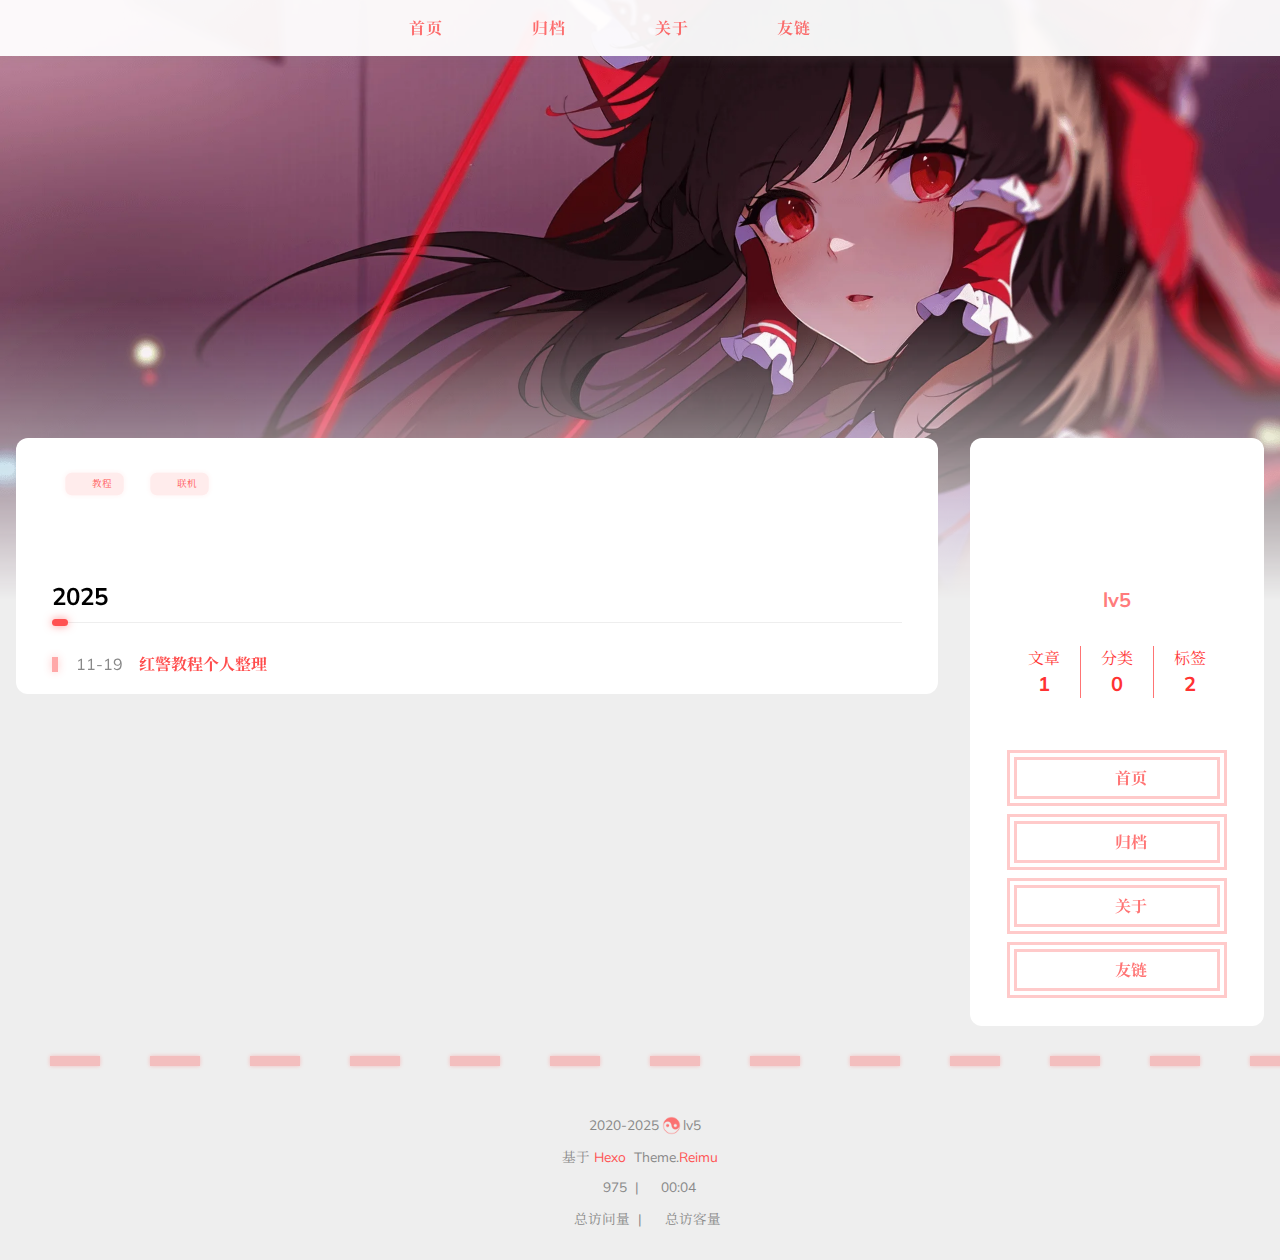
<file: tags/教程/index.html>
<!DOCTYPE html>
  <html lang="zh-CN"  
      data-theme-mode="auto"
  >
  <head>
  <meta charset="utf-8">
  
  
  
  <script>window.REIMU_CONFIG = {};window.REIMU_CONFIG.icon_font = '4552607_4k4bc36ef96';window.REIMU_CONFIG.clipboard_tips = {"success":{"zh-CN":"复制成功 (*^▽^*)"},"fail":{"zh-CN":"复制失败 (ﾟ⊿ﾟ)ﾂ"},"copyright":{"enable":false,"count":50,"license_type":"by-nc-sa"}};window.REIMU_CONFIG.clipboard_tips.copyright.content = '本博客所有文章除特别声明外，均采用 BY-NC-SA 许可协议。转载请注明出处！';window.REIMU_CONFIG.code_block = {"expand":true};window.REIMU_CONFIG.base = 'http://example.com';</script>
  <title>
    标签: 教程 | lv5 笔记
  </title>
  <meta name="viewport" content="width=device-width, initial-scale=1, shrink-to-fit=no">
    <link rel="preconnect" href="https://fonts.gstatic.com/" crossorigin><link rel="preload" as="style" href="https://fonts.googleapis.com/css?family=Mulish%3A400%2C400italic%2C700%2C700italic%7CNoto+Serif+SC%3A400%2C400italic%2C700%2C700italic&display=swap"><link rel="stylesheet" href="https://fonts.googleapis.com/css?family=Mulish%3A400%2C400italic%2C700%2C700italic%7CNoto+Serif+SC%3A400%2C400italic%2C700%2C700italic&display=swap" media="print" onload="this.media&#x3D;&#39;all&#39;">
    <link rel="preload" href="//at.alicdn.com/t/c/font_4552607_4k4bc36ef96.woff2" as="font" type="font/woff2" crossorigin="anonymous">
    
<link rel="stylesheet" href="/css/loader.css">

    <meta property="og:type" content="website">
<meta property="og:title" content="lv5 笔记">
<meta property="og:url" content="http://example.com/tags/%E6%95%99%E7%A8%8B/">
<meta property="og:site_name" content="lv5 笔记">
<meta property="og:locale" content="zh_CN">
<meta property="og:image" content="http://example.com/images/banner.webp">
<meta property="article:author" content="lv5">
<meta name="twitter:card" content="summary">
<meta name="twitter:image" content="http://example.com/images/banner.webp">
    <link rel="alternate" href="/atom.xml" title="lv5 笔记" type="application/atom+xml">
    <link rel="shortcut icon" href="/images/favicon.ico">
  
<link rel="stylesheet" href="/css/style.css">

  <link rel="preload" as="style" onload="this.onload&#x3D;null;this.rel&#x3D;&#39;stylesheet&#39;" href="https://npm.webcache.cn/photoswipe@5.4.4/dist/photoswipe.css" integrity="sha384-IfxC36XL&#x2F;toUyJ939C73PcgMuRzAZuIzZxE38drsmO5p6jD7ei+Zx&#x2F;1oA&#x2F;0l8ysE" crossorigin="anonymous">
    
<script src="https://npm.webcache.cn/pace-js@1.2.4/pace.min.js" integrity="sha384-k6YtvFUEIuEFBdrLKJ3YAUbBki333tj1CSUisai5Cswsg9wcLNaPzsTHDswp4Az8" crossorigin="anonymous"></script>

    
<link rel="stylesheet" href="https://npm.webcache.cn/@reimujs/aos@0.1.2/dist/aos.css" integrity="sha384-GMRP93c6Hkz9JVKGAuRR3nTS7M07RwPgTFenXiosjq2VbVgvdDNcz1g6Mkj8AONa" crossorigin="anonymous">

<meta name="generator" content="Hexo 8.1.1"></head>

  <body>
      <div id='loader'>
    <div class="loading-left-bg loading-bg"></div>
    <div class="loading-right-bg loading-bg"></div>
    <div class="spinner-box">
      <div class="loading-taichi rotate">
          <svg width="150" height="150" viewBox="0 0 1024 1024" class="icon" version="1.1" xmlns="https://www.w3.org/2000/svg" shape-rendering="geometricPrecision">
            <path d="M303.5 432A80 80 0 0 1 291.5 592A80 80 0 0 1 303.5 432z" fill="var(--red-1, #ff5252)" />
            <path d="M512 65A447 447 0 0 1 512 959L512 929A417 417 0 0 0 512 95A417 417 0 0 0 512 929L512 959A447 447 0 0 1 512 65z 
           M512 95A417 417 0 0 1 929 512A208.5 208.5 0 0 1 720.5 720.5L720.5 592A80 80 0 0 0 720.5 432A80 80 0 0 0 720.5 592L720.5 720.5A208.5 208.5 0 0 1 512 512A208.5 208.5 0 0 0 303.5 303.5A208.5 208.5 0 0 0 95 512A417 417 0 0 1 512 95z" fill="var(--red-1, #ff5252)" />
          </svg>
      </div>
      <div class="loading-word">少女祈祷中...</div>
    </div>
  </div>
  </div>
  <script>
    var time = null;
    var loaderEl = document.getElementById('loader');
    var startLoading = () => {
      time = Date.now();
      loaderEl.classList.remove("loading");
    }
    var hideLoader = () => {
      document.body.style.overflow = 'auto';
      loader.classList.add('loading');
    };

    var endLoading = () => {
      if (!time) {
        hideLoader();
      } else {
        if (Date.now() - time > 500) {
          time = null;
          hideLoader();
        } else {
          setTimeout(endLoading, 500 - (Date.now() - time));
          time = null;
        }
      }
    }
    window.addEventListener('DOMContentLoaded', endLoading);
    loaderEl.addEventListener('click', endLoading);
  </script>
<div id="copy-tooltip"></div>
<div id="heatmap-tooltip"></div>


    <div id="container">
      <div id="wrap">
        <div id="header-nav">
  <nav id="main-nav" aria-label="Primary navigation">
        <a class="main-nav-link-wrap" href="/">
          <div class="main-nav-icon icon rotate">
              &#xe62b;
          </div>
          <span class="main-nav-link">首页</span>
        </span>
        <a class="main-nav-link-wrap" href="/archives">
          <div class="main-nav-icon icon rotate">
              &#xe62b;
          </div>
          <span class="main-nav-link">归档</span>
        </span>
        <a class="main-nav-link-wrap" href="/about">
          <div class="main-nav-icon icon rotate">
              &#xe62b;
          </div>
          <span class="main-nav-link">关于</span>
        </span>
        <a class="main-nav-link-wrap" href="/friend">
          <div class="main-nav-icon icon rotate">
              &#xe62b;
          </div>
          <span class="main-nav-link">友链</span>
        </span>
    <a id="main-nav-toggle" class="nav-icon" aria-label="Toggle navigation" role="button"></a>
  </nav>
  <nav id="sub-nav" aria-label="Secondary navigation">
      <a id="nav-rss-link" class="nav-icon" href="/atom.xml" title="RSS 订阅" aria-label="RSS 订阅" target="_blank"></a>
  </nav>
</div>
<header id="header" aria-label="Site header">
      <picture>
      </picture>
        <img  fetchpriority="high" src="/images/banner.webp" alt="">
  <div id="header-outer">
    <div id="header-title">
          <span id="logo">
            <h1 data-aos="slide-up">标签</h1>
          </span>
        <h2 id="subtitle-wrap" data-aos="slide-down">
            <span id="subtitle">教程</span>
        </h2>
    </div>
  </div>
</header>

        <div id="content" aria-label="Page content"  class="sidebar-right" >
          <aside id="sidebar" aria-label="Sidebar">
  <div class="sidebar-wrapper-container ">
  <div class="sidebar-wrapper">
    <div class="sidebar-wrap" data-aos="fade-up">
        <div class="sidebar-author">
  <img data-src="/avatar/avatar.webp" data-sizes="auto" alt="lv5" class="lazyload">
  <div class="sidebar-author-name">lv5</div>
  <div class="sidebar-description"></div>
</div>
<div class="sidebar-state">
  <div class="sidebar-state-article">
    <div>文章</div>
    <div class="sidebar-state-number">1</div>
  </div>
  <div class="sidebar-state-category">
    <div>分类</div>
    <div class="sidebar-state-number">0</div>
  </div>
  <div class="sidebar-state-tag">
    <div>标签</div>
    <div class="sidebar-state-number">2</div>
  </div>
</div>
<div class="sidebar-social">
</div>
<div class="sidebar-menu">
      <div class="sidebar-menu-link-wrap">
        <a class="sidebar-menu-link-dummy" href="/" aria-label="首页"></a>
        <div class="sidebar-menu-icon icon rotate">
            &#xe62b;
        </div>
        <div class="sidebar-menu-link">首页</div>
      </div>
      <div class="sidebar-menu-link-wrap">
        <a class="sidebar-menu-link-dummy" href="/archives" aria-label="归档"></a>
        <div class="sidebar-menu-icon icon rotate">
            &#xe62b;
        </div>
        <div class="sidebar-menu-link">归档</div>
      </div>
      <div class="sidebar-menu-link-wrap">
        <a class="sidebar-menu-link-dummy" href="/about" aria-label="关于"></a>
        <div class="sidebar-menu-icon icon rotate">
            &#xe62b;
        </div>
        <div class="sidebar-menu-link">关于</div>
      </div>
      <div class="sidebar-menu-link-wrap">
        <a class="sidebar-menu-link-dummy" href="/friend" aria-label="友链"></a>
        <div class="sidebar-menu-icon icon rotate">
            &#xe62b;
        </div>
        <div class="sidebar-menu-link">友链</div>
      </div>
</div>

    </div>
  </div>
  <div class="sidebar-widget">
  </div>
  </div>
</aside>

          <section id="main" aria-label="Main content"><div class="archives-outer-wrap" data-aos="fade-up">
    <div class="tag-wrap">
    <div class="archives-tag-list-item" data-aos="zoom-in">
      <a class="archives-tag-list-link" href="/tags/%E6%95%99%E7%A8%8B/">教程</a>
    </div>
    <div class="archives-tag-list-item" data-aos="zoom-in">
      <a class="archives-tag-list-link" href="/tags/%E8%81%94%E6%9C%BA/">联机</a>
    </div>
</div>
<div class="category-wrap">
</div>
        <section class="archives-wrap" data-aos="fade-up">
          <div class="archive-year-wrap">
            <a href="/archives/2025" class="archive-year">2025</a>
          </div>
          <ul>
            <li class="archive-article">
  <div class="archive-article-date">
    <span>
      <time class="dt-published" datetime="2025-11-19T11:25:32.000Z" itemprop="datePublished">11-19</time>
    </span>
  </div>
    <a class="archive-article-title" href="/2025/11/19/%E7%BA%A2%E8%AD%A6%E6%95%99%E7%A8%8B%E4%B8%AA%E4%BA%BA%E6%95%B4%E7%90%86/">红警教程个人整理</a>
</li>

          </ul>
        </section>
  </div>

</section>
        </div>
        <footer id="footer" aria-label="Site footer">
  <div style="width: 100%; overflow: hidden">
    <div class="footer-line"></div>
  </div>
  <div id="footer-info">
    <div>
      <span class="icon-copyright"></span>
        2020-2025
      <span class="footer-info-sep rotate"></span>
      lv5
    </div>
      <div>
        基于&nbsp;<a href="https://hexo.io/" rel="noopener nofollow noreferrer" target="_blank">Hexo</a>&nbsp;
        Theme.<a href="https://github.com/D-Sketon/hexo-theme-reimu" rel="noopener nofollow noreferrer" target="_blank">Reimu</a>
      </div>
      <div>
        <span class="icon-brush"></span>
        975
        &nbsp;|&nbsp;
        <span class="icon-coffee"></span>
        00:04
      </div>
      <div>
        <span class="icon-eye"></span>
        <span id="busuanzi_container_site_pv">总访问量&nbsp;<span id="busuanzi_value_site_pv"></span></span>
        &nbsp;|&nbsp;
        <span class="icon-user"></span>
        <span id="busuanzi_container_site_uv">总访客量&nbsp;<span id="busuanzi_value_site_uv"></span></span>
      </div>
  </div>
</footer>

          <div class="sidebar-top">
            <div class="sidebar-top-taichi rotate"></div>
            <div class="arrow-up"></div>
          </div>
        <div id="mask" class="hide"></div>
      </div>
      <nav id="mobile-nav" aria-label="Mobile navigation">
  <div class="sidebar-wrap">
      <div class="sidebar-author">
  <img data-src="/avatar/avatar.webp" data-sizes="auto" alt="lv5" class="lazyload">
  <div class="sidebar-author-name">lv5</div>
  <div class="sidebar-description"></div>
</div>
<div class="sidebar-state">
  <div class="sidebar-state-article">
    <div>文章</div>
    <div class="sidebar-state-number">1</div>
  </div>
  <div class="sidebar-state-category">
    <div>分类</div>
    <div class="sidebar-state-number">0</div>
  </div>
  <div class="sidebar-state-tag">
    <div>标签</div>
    <div class="sidebar-state-number">2</div>
  </div>
</div>
<div class="sidebar-social">
</div>
<div class="sidebar-menu">
      <div class="sidebar-menu-link-wrap">
        <a class="sidebar-menu-link-dummy" href="/" aria-label="首页"></a>
        <div class="sidebar-menu-icon icon rotate">
            &#xe62b;
        </div>
        <div class="sidebar-menu-link">首页</div>
      </div>
      <div class="sidebar-menu-link-wrap">
        <a class="sidebar-menu-link-dummy" href="/archives" aria-label="归档"></a>
        <div class="sidebar-menu-icon icon rotate">
            &#xe62b;
        </div>
        <div class="sidebar-menu-link">归档</div>
      </div>
      <div class="sidebar-menu-link-wrap">
        <a class="sidebar-menu-link-dummy" href="/about" aria-label="关于"></a>
        <div class="sidebar-menu-icon icon rotate">
            &#xe62b;
        </div>
        <div class="sidebar-menu-link">关于</div>
      </div>
      <div class="sidebar-menu-link-wrap">
        <a class="sidebar-menu-link-dummy" href="/friend" aria-label="友链"></a>
        <div class="sidebar-menu-icon icon rotate">
            &#xe62b;
        </div>
        <div class="sidebar-menu-link">友链</div>
      </div>
</div>

  </div>
</nav>

    </div>
    
<script src="https://npm.webcache.cn/lazysizes@5.3.2/lazysizes.min.js" integrity="sha384-3gT&#x2F;vsepWkfz&#x2F;ff7PpWNUeMzeWoH3cDhm&#x2F;A8jM7ouoAK0&#x2F;fP&#x2F;9bcHHR5kHq2nf+e" crossorigin="anonymous"></script>


<script src="https://npm.webcache.cn/clipboard@2.0.11/dist/clipboard.min.js" integrity="sha384-J08i8An&#x2F;QeARD9ExYpvphB8BsyOj3Gh2TSh1aLINKO3L0cMSH2dN3E22zFoXEi0Q" crossorigin="anonymous"></script>




<script src="/js/script.js"></script>


  
<script src="/js/aos.js"></script>

  <script>
    var aosInit = () => {
      AOS.init({
        duration: 1000,
        easing: "ease",
        once: true,
        offset: 50,
      });
    };
    if (document.readyState === 'loading') {
      document.addEventListener('DOMContentLoaded', aosInit);
    } else {
      aosInit();
    }
  </script>


<script src="/js/pjax_script.js" data-pjax></script>




  
<script src="https://npm.webcache.cn/mouse-firework@0.1.1/dist/index.umd.js" integrity="sha384-8LyaidD9GPxQQgLJO&#x2F;WRw&#x2F;O2h3BoNq&#x2F;ApI&#x2F;ecpvM6RsrCz2qP2ppBXUKihP4V&#x2F;2d" crossorigin="anonymous"></script>

  <script>
    if (!false || !window.matchMedia('(max-width: 768px)').matches) {
      window.firework && window.firework(JSON.parse('{"excludeElements":["a","button"],"particles":[{"shape":"circle","move":["emit"],"easing":"easeOutExpo","colors":["var(--red-1)","var(--red-2)","var(--red-3)","var(--red-4)"],"number":20,"duration":[1200,1800],"shapeOptions":{"radius":[16,32],"alpha":[0.3,0.5]}},{"shape":"circle","move":["diffuse"],"easing":"easeOutExpo","colors":["var(--red-0)"],"number":1,"duration":[1200,1800],"shapeOptions":{"radius":20,"alpha":[0.2,0.5],"lineWidth":6}}]}'));
    }
  </script>



  
<script src="https://npm.webcache.cn/live2d-widgets@0.9.0/autoload.js" integrity="sha384-poTN7wN&#x2F;SqNhQqo3jdFeX20ikddWeFGkUkDEzsKjgH&#x2F;ez8aQLn81oI0Cw6q5xNyB" crossorigin="anonymous"></script>



<div id="lazy-script">
  <div>
  </div>
</div>


  <script>
    console.log(String.raw`%c 
 ______     ______     __     __    __     __  __    
/\  == \   /\  ___\   /\ \   /\ "-./  \   /\ \/\ \   
\ \  __<   \ \  __\   \ \ \  \ \ \-./\ \  \ \ \_\ \  
 \ \_\ \_\  \ \_____\  \ \_\  \ \_\ \ \_\  \ \_____\ 
  \/_/ /_/   \/_____/   \/_/   \/_/  \/_/   \/_____/ 
                                                  
`,'color: #ff5252;')
    console.log('%c Theme.Reimu v' + '1.10.3' + ' %c https://github.com/D-Sketon/hexo-theme-reimu ', 'color: white; background: #ff5252; padding:5px 0;', 'padding:4px;border:1px solid #ff5252;')
  </script>
  


  
<script src="https://npm.webcache.cn/busuanzi@2.3.0/bsz.pure.mini.js" integrity="sha384-0M75wtSkhjIInv4coYlaJU83+OypaRCIq2SukQVQX04eGTCBXJDuWAbJet56id+S" crossorigin="anonymous" async></script>


<script>
  if ('serviceWorker' in navigator) {
    navigator.serviceWorker.getRegistrations().then((registrations) => {
      for (let registration of registrations) {
        registration.unregister();
      }
    });
  }
</script>





  </body>
  </html>
</file>
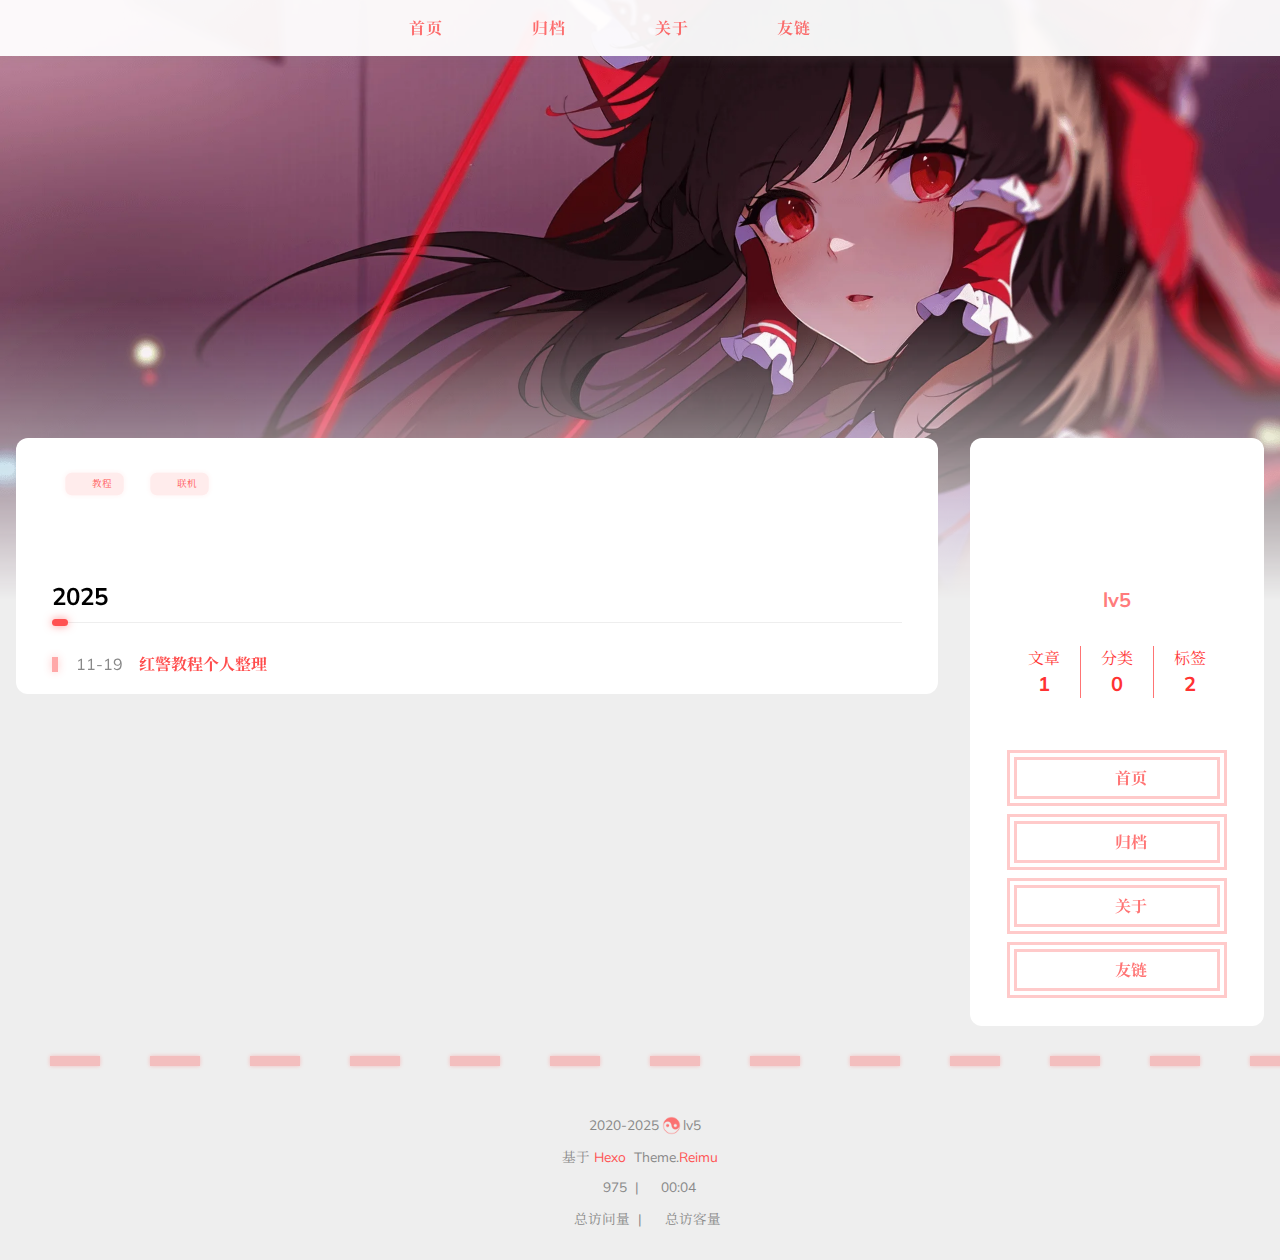
<file: tags/联机/index.html>
<!DOCTYPE html>
  <html lang="zh-CN"  
      data-theme-mode="auto"
  >
  <head>
  <meta charset="utf-8">
  
  
  
  <script>window.REIMU_CONFIG = {};window.REIMU_CONFIG.icon_font = '4552607_4k4bc36ef96';window.REIMU_CONFIG.clipboard_tips = {"success":{"zh-CN":"复制成功 (*^▽^*)"},"fail":{"zh-CN":"复制失败 (ﾟ⊿ﾟ)ﾂ"},"copyright":{"enable":false,"count":50,"license_type":"by-nc-sa"}};window.REIMU_CONFIG.clipboard_tips.copyright.content = '本博客所有文章除特别声明外，均采用 BY-NC-SA 许可协议。转载请注明出处！';window.REIMU_CONFIG.code_block = {"expand":true};window.REIMU_CONFIG.base = 'http://example.com';</script>
  <title>
    标签: 联机 | lv5 笔记
  </title>
  <meta name="viewport" content="width=device-width, initial-scale=1, shrink-to-fit=no">
    <link rel="preconnect" href="https://fonts.gstatic.com/" crossorigin><link rel="preload" as="style" href="https://fonts.googleapis.com/css?family=Mulish%3A400%2C400italic%2C700%2C700italic%7CNoto+Serif+SC%3A400%2C400italic%2C700%2C700italic&display=swap"><link rel="stylesheet" href="https://fonts.googleapis.com/css?family=Mulish%3A400%2C400italic%2C700%2C700italic%7CNoto+Serif+SC%3A400%2C400italic%2C700%2C700italic&display=swap" media="print" onload="this.media&#x3D;&#39;all&#39;">
    <link rel="preload" href="//at.alicdn.com/t/c/font_4552607_4k4bc36ef96.woff2" as="font" type="font/woff2" crossorigin="anonymous">
    
<link rel="stylesheet" href="/css/loader.css">

    <meta property="og:type" content="website">
<meta property="og:title" content="lv5 笔记">
<meta property="og:url" content="http://example.com/tags/%E8%81%94%E6%9C%BA/">
<meta property="og:site_name" content="lv5 笔记">
<meta property="og:locale" content="zh_CN">
<meta property="og:image" content="http://example.com/images/banner.webp">
<meta property="article:author" content="lv5">
<meta name="twitter:card" content="summary">
<meta name="twitter:image" content="http://example.com/images/banner.webp">
    <link rel="alternate" href="/atom.xml" title="lv5 笔记" type="application/atom+xml">
    <link rel="shortcut icon" href="/images/favicon.ico">
  
<link rel="stylesheet" href="/css/style.css">

  <link rel="preload" as="style" onload="this.onload&#x3D;null;this.rel&#x3D;&#39;stylesheet&#39;" href="https://npm.webcache.cn/photoswipe@5.4.4/dist/photoswipe.css" integrity="sha384-IfxC36XL&#x2F;toUyJ939C73PcgMuRzAZuIzZxE38drsmO5p6jD7ei+Zx&#x2F;1oA&#x2F;0l8ysE" crossorigin="anonymous">
    
<script src="https://npm.webcache.cn/pace-js@1.2.4/pace.min.js" integrity="sha384-k6YtvFUEIuEFBdrLKJ3YAUbBki333tj1CSUisai5Cswsg9wcLNaPzsTHDswp4Az8" crossorigin="anonymous"></script>

    
<link rel="stylesheet" href="https://npm.webcache.cn/@reimujs/aos@0.1.2/dist/aos.css" integrity="sha384-GMRP93c6Hkz9JVKGAuRR3nTS7M07RwPgTFenXiosjq2VbVgvdDNcz1g6Mkj8AONa" crossorigin="anonymous">

<meta name="generator" content="Hexo 8.1.1"></head>

  <body>
      <div id='loader'>
    <div class="loading-left-bg loading-bg"></div>
    <div class="loading-right-bg loading-bg"></div>
    <div class="spinner-box">
      <div class="loading-taichi rotate">
          <svg width="150" height="150" viewBox="0 0 1024 1024" class="icon" version="1.1" xmlns="https://www.w3.org/2000/svg" shape-rendering="geometricPrecision">
            <path d="M303.5 432A80 80 0 0 1 291.5 592A80 80 0 0 1 303.5 432z" fill="var(--red-1, #ff5252)" />
            <path d="M512 65A447 447 0 0 1 512 959L512 929A417 417 0 0 0 512 95A417 417 0 0 0 512 929L512 959A447 447 0 0 1 512 65z 
           M512 95A417 417 0 0 1 929 512A208.5 208.5 0 0 1 720.5 720.5L720.5 592A80 80 0 0 0 720.5 432A80 80 0 0 0 720.5 592L720.5 720.5A208.5 208.5 0 0 1 512 512A208.5 208.5 0 0 0 303.5 303.5A208.5 208.5 0 0 0 95 512A417 417 0 0 1 512 95z" fill="var(--red-1, #ff5252)" />
          </svg>
      </div>
      <div class="loading-word">少女祈祷中...</div>
    </div>
  </div>
  </div>
  <script>
    var time = null;
    var loaderEl = document.getElementById('loader');
    var startLoading = () => {
      time = Date.now();
      loaderEl.classList.remove("loading");
    }
    var hideLoader = () => {
      document.body.style.overflow = 'auto';
      loader.classList.add('loading');
    };

    var endLoading = () => {
      if (!time) {
        hideLoader();
      } else {
        if (Date.now() - time > 500) {
          time = null;
          hideLoader();
        } else {
          setTimeout(endLoading, 500 - (Date.now() - time));
          time = null;
        }
      }
    }
    window.addEventListener('DOMContentLoaded', endLoading);
    loaderEl.addEventListener('click', endLoading);
  </script>
<div id="copy-tooltip"></div>
<div id="heatmap-tooltip"></div>


    <div id="container">
      <div id="wrap">
        <div id="header-nav">
  <nav id="main-nav" aria-label="Primary navigation">
        <a class="main-nav-link-wrap" href="/">
          <div class="main-nav-icon icon rotate">
              &#xe62b;
          </div>
          <span class="main-nav-link">首页</span>
        </span>
        <a class="main-nav-link-wrap" href="/archives">
          <div class="main-nav-icon icon rotate">
              &#xe62b;
          </div>
          <span class="main-nav-link">归档</span>
        </span>
        <a class="main-nav-link-wrap" href="/about">
          <div class="main-nav-icon icon rotate">
              &#xe62b;
          </div>
          <span class="main-nav-link">关于</span>
        </span>
        <a class="main-nav-link-wrap" href="/friend">
          <div class="main-nav-icon icon rotate">
              &#xe62b;
          </div>
          <span class="main-nav-link">友链</span>
        </span>
    <a id="main-nav-toggle" class="nav-icon" aria-label="Toggle navigation" role="button"></a>
  </nav>
  <nav id="sub-nav" aria-label="Secondary navigation">
      <a id="nav-rss-link" class="nav-icon" href="/atom.xml" title="RSS 订阅" aria-label="RSS 订阅" target="_blank"></a>
  </nav>
</div>
<header id="header" aria-label="Site header">
      <picture>
      </picture>
        <img  fetchpriority="high" src="/images/banner.webp" alt="">
  <div id="header-outer">
    <div id="header-title">
          <span id="logo">
            <h1 data-aos="slide-up">标签</h1>
          </span>
        <h2 id="subtitle-wrap" data-aos="slide-down">
            <span id="subtitle">联机</span>
        </h2>
    </div>
  </div>
</header>

        <div id="content" aria-label="Page content"  class="sidebar-right" >
          <aside id="sidebar" aria-label="Sidebar">
  <div class="sidebar-wrapper-container ">
  <div class="sidebar-wrapper">
    <div class="sidebar-wrap" data-aos="fade-up">
        <div class="sidebar-author">
  <img data-src="/avatar/avatar.webp" data-sizes="auto" alt="lv5" class="lazyload">
  <div class="sidebar-author-name">lv5</div>
  <div class="sidebar-description"></div>
</div>
<div class="sidebar-state">
  <div class="sidebar-state-article">
    <div>文章</div>
    <div class="sidebar-state-number">1</div>
  </div>
  <div class="sidebar-state-category">
    <div>分类</div>
    <div class="sidebar-state-number">0</div>
  </div>
  <div class="sidebar-state-tag">
    <div>标签</div>
    <div class="sidebar-state-number">2</div>
  </div>
</div>
<div class="sidebar-social">
</div>
<div class="sidebar-menu">
      <div class="sidebar-menu-link-wrap">
        <a class="sidebar-menu-link-dummy" href="/" aria-label="首页"></a>
        <div class="sidebar-menu-icon icon rotate">
            &#xe62b;
        </div>
        <div class="sidebar-menu-link">首页</div>
      </div>
      <div class="sidebar-menu-link-wrap">
        <a class="sidebar-menu-link-dummy" href="/archives" aria-label="归档"></a>
        <div class="sidebar-menu-icon icon rotate">
            &#xe62b;
        </div>
        <div class="sidebar-menu-link">归档</div>
      </div>
      <div class="sidebar-menu-link-wrap">
        <a class="sidebar-menu-link-dummy" href="/about" aria-label="关于"></a>
        <div class="sidebar-menu-icon icon rotate">
            &#xe62b;
        </div>
        <div class="sidebar-menu-link">关于</div>
      </div>
      <div class="sidebar-menu-link-wrap">
        <a class="sidebar-menu-link-dummy" href="/friend" aria-label="友链"></a>
        <div class="sidebar-menu-icon icon rotate">
            &#xe62b;
        </div>
        <div class="sidebar-menu-link">友链</div>
      </div>
</div>

    </div>
  </div>
  <div class="sidebar-widget">
  </div>
  </div>
</aside>

          <section id="main" aria-label="Main content"><div class="archives-outer-wrap" data-aos="fade-up">
    <div class="tag-wrap">
    <div class="archives-tag-list-item" data-aos="zoom-in">
      <a class="archives-tag-list-link" href="/tags/%E6%95%99%E7%A8%8B/">教程</a>
    </div>
    <div class="archives-tag-list-item" data-aos="zoom-in">
      <a class="archives-tag-list-link" href="/tags/%E8%81%94%E6%9C%BA/">联机</a>
    </div>
</div>
<div class="category-wrap">
</div>
        <section class="archives-wrap" data-aos="fade-up">
          <div class="archive-year-wrap">
            <a href="/archives/2025" class="archive-year">2025</a>
          </div>
          <ul>
            <li class="archive-article">
  <div class="archive-article-date">
    <span>
      <time class="dt-published" datetime="2025-11-19T11:25:32.000Z" itemprop="datePublished">11-19</time>
    </span>
  </div>
    <a class="archive-article-title" href="/2025/11/19/%E7%BA%A2%E8%AD%A6%E6%95%99%E7%A8%8B%E4%B8%AA%E4%BA%BA%E6%95%B4%E7%90%86/">红警教程个人整理</a>
</li>

          </ul>
        </section>
  </div>

</section>
        </div>
        <footer id="footer" aria-label="Site footer">
  <div style="width: 100%; overflow: hidden">
    <div class="footer-line"></div>
  </div>
  <div id="footer-info">
    <div>
      <span class="icon-copyright"></span>
        2020-2025
      <span class="footer-info-sep rotate"></span>
      lv5
    </div>
      <div>
        基于&nbsp;<a href="https://hexo.io/" rel="noopener nofollow noreferrer" target="_blank">Hexo</a>&nbsp;
        Theme.<a href="https://github.com/D-Sketon/hexo-theme-reimu" rel="noopener nofollow noreferrer" target="_blank">Reimu</a>
      </div>
      <div>
        <span class="icon-brush"></span>
        975
        &nbsp;|&nbsp;
        <span class="icon-coffee"></span>
        00:04
      </div>
      <div>
        <span class="icon-eye"></span>
        <span id="busuanzi_container_site_pv">总访问量&nbsp;<span id="busuanzi_value_site_pv"></span></span>
        &nbsp;|&nbsp;
        <span class="icon-user"></span>
        <span id="busuanzi_container_site_uv">总访客量&nbsp;<span id="busuanzi_value_site_uv"></span></span>
      </div>
  </div>
</footer>

          <div class="sidebar-top">
            <div class="sidebar-top-taichi rotate"></div>
            <div class="arrow-up"></div>
          </div>
        <div id="mask" class="hide"></div>
      </div>
      <nav id="mobile-nav" aria-label="Mobile navigation">
  <div class="sidebar-wrap">
      <div class="sidebar-author">
  <img data-src="/avatar/avatar.webp" data-sizes="auto" alt="lv5" class="lazyload">
  <div class="sidebar-author-name">lv5</div>
  <div class="sidebar-description"></div>
</div>
<div class="sidebar-state">
  <div class="sidebar-state-article">
    <div>文章</div>
    <div class="sidebar-state-number">1</div>
  </div>
  <div class="sidebar-state-category">
    <div>分类</div>
    <div class="sidebar-state-number">0</div>
  </div>
  <div class="sidebar-state-tag">
    <div>标签</div>
    <div class="sidebar-state-number">2</div>
  </div>
</div>
<div class="sidebar-social">
</div>
<div class="sidebar-menu">
      <div class="sidebar-menu-link-wrap">
        <a class="sidebar-menu-link-dummy" href="/" aria-label="首页"></a>
        <div class="sidebar-menu-icon icon rotate">
            &#xe62b;
        </div>
        <div class="sidebar-menu-link">首页</div>
      </div>
      <div class="sidebar-menu-link-wrap">
        <a class="sidebar-menu-link-dummy" href="/archives" aria-label="归档"></a>
        <div class="sidebar-menu-icon icon rotate">
            &#xe62b;
        </div>
        <div class="sidebar-menu-link">归档</div>
      </div>
      <div class="sidebar-menu-link-wrap">
        <a class="sidebar-menu-link-dummy" href="/about" aria-label="关于"></a>
        <div class="sidebar-menu-icon icon rotate">
            &#xe62b;
        </div>
        <div class="sidebar-menu-link">关于</div>
      </div>
      <div class="sidebar-menu-link-wrap">
        <a class="sidebar-menu-link-dummy" href="/friend" aria-label="友链"></a>
        <div class="sidebar-menu-icon icon rotate">
            &#xe62b;
        </div>
        <div class="sidebar-menu-link">友链</div>
      </div>
</div>

  </div>
</nav>

    </div>
    
<script src="https://npm.webcache.cn/lazysizes@5.3.2/lazysizes.min.js" integrity="sha384-3gT&#x2F;vsepWkfz&#x2F;ff7PpWNUeMzeWoH3cDhm&#x2F;A8jM7ouoAK0&#x2F;fP&#x2F;9bcHHR5kHq2nf+e" crossorigin="anonymous"></script>


<script src="https://npm.webcache.cn/clipboard@2.0.11/dist/clipboard.min.js" integrity="sha384-J08i8An&#x2F;QeARD9ExYpvphB8BsyOj3Gh2TSh1aLINKO3L0cMSH2dN3E22zFoXEi0Q" crossorigin="anonymous"></script>




<script src="/js/script.js"></script>


  
<script src="/js/aos.js"></script>

  <script>
    var aosInit = () => {
      AOS.init({
        duration: 1000,
        easing: "ease",
        once: true,
        offset: 50,
      });
    };
    if (document.readyState === 'loading') {
      document.addEventListener('DOMContentLoaded', aosInit);
    } else {
      aosInit();
    }
  </script>


<script src="/js/pjax_script.js" data-pjax></script>




  
<script src="https://npm.webcache.cn/mouse-firework@0.1.1/dist/index.umd.js" integrity="sha384-8LyaidD9GPxQQgLJO&#x2F;WRw&#x2F;O2h3BoNq&#x2F;ApI&#x2F;ecpvM6RsrCz2qP2ppBXUKihP4V&#x2F;2d" crossorigin="anonymous"></script>

  <script>
    if (!false || !window.matchMedia('(max-width: 768px)').matches) {
      window.firework && window.firework(JSON.parse('{"excludeElements":["a","button"],"particles":[{"shape":"circle","move":["emit"],"easing":"easeOutExpo","colors":["var(--red-1)","var(--red-2)","var(--red-3)","var(--red-4)"],"number":20,"duration":[1200,1800],"shapeOptions":{"radius":[16,32],"alpha":[0.3,0.5]}},{"shape":"circle","move":["diffuse"],"easing":"easeOutExpo","colors":["var(--red-0)"],"number":1,"duration":[1200,1800],"shapeOptions":{"radius":20,"alpha":[0.2,0.5],"lineWidth":6}}]}'));
    }
  </script>



  
<script src="https://npm.webcache.cn/live2d-widgets@0.9.0/autoload.js" integrity="sha384-poTN7wN&#x2F;SqNhQqo3jdFeX20ikddWeFGkUkDEzsKjgH&#x2F;ez8aQLn81oI0Cw6q5xNyB" crossorigin="anonymous"></script>



<div id="lazy-script">
  <div>
  </div>
</div>


  <script>
    console.log(String.raw`%c 
 ______     ______     __     __    __     __  __    
/\  == \   /\  ___\   /\ \   /\ "-./  \   /\ \/\ \   
\ \  __<   \ \  __\   \ \ \  \ \ \-./\ \  \ \ \_\ \  
 \ \_\ \_\  \ \_____\  \ \_\  \ \_\ \ \_\  \ \_____\ 
  \/_/ /_/   \/_____/   \/_/   \/_/  \/_/   \/_____/ 
                                                  
`,'color: #ff5252;')
    console.log('%c Theme.Reimu v' + '1.10.3' + ' %c https://github.com/D-Sketon/hexo-theme-reimu ', 'color: white; background: #ff5252; padding:5px 0;', 'padding:4px;border:1px solid #ff5252;')
  </script>
  


  
<script src="https://npm.webcache.cn/busuanzi@2.3.0/bsz.pure.mini.js" integrity="sha384-0M75wtSkhjIInv4coYlaJU83+OypaRCIq2SukQVQX04eGTCBXJDuWAbJet56id+S" crossorigin="anonymous" async></script>


<script>
  if ('serviceWorker' in navigator) {
    navigator.serviceWorker.getRegistrations().then((registrations) => {
      for (let registration of registrations) {
        registration.unregister();
      }
    });
  }
</script>





  </body>
  </html>
</file>
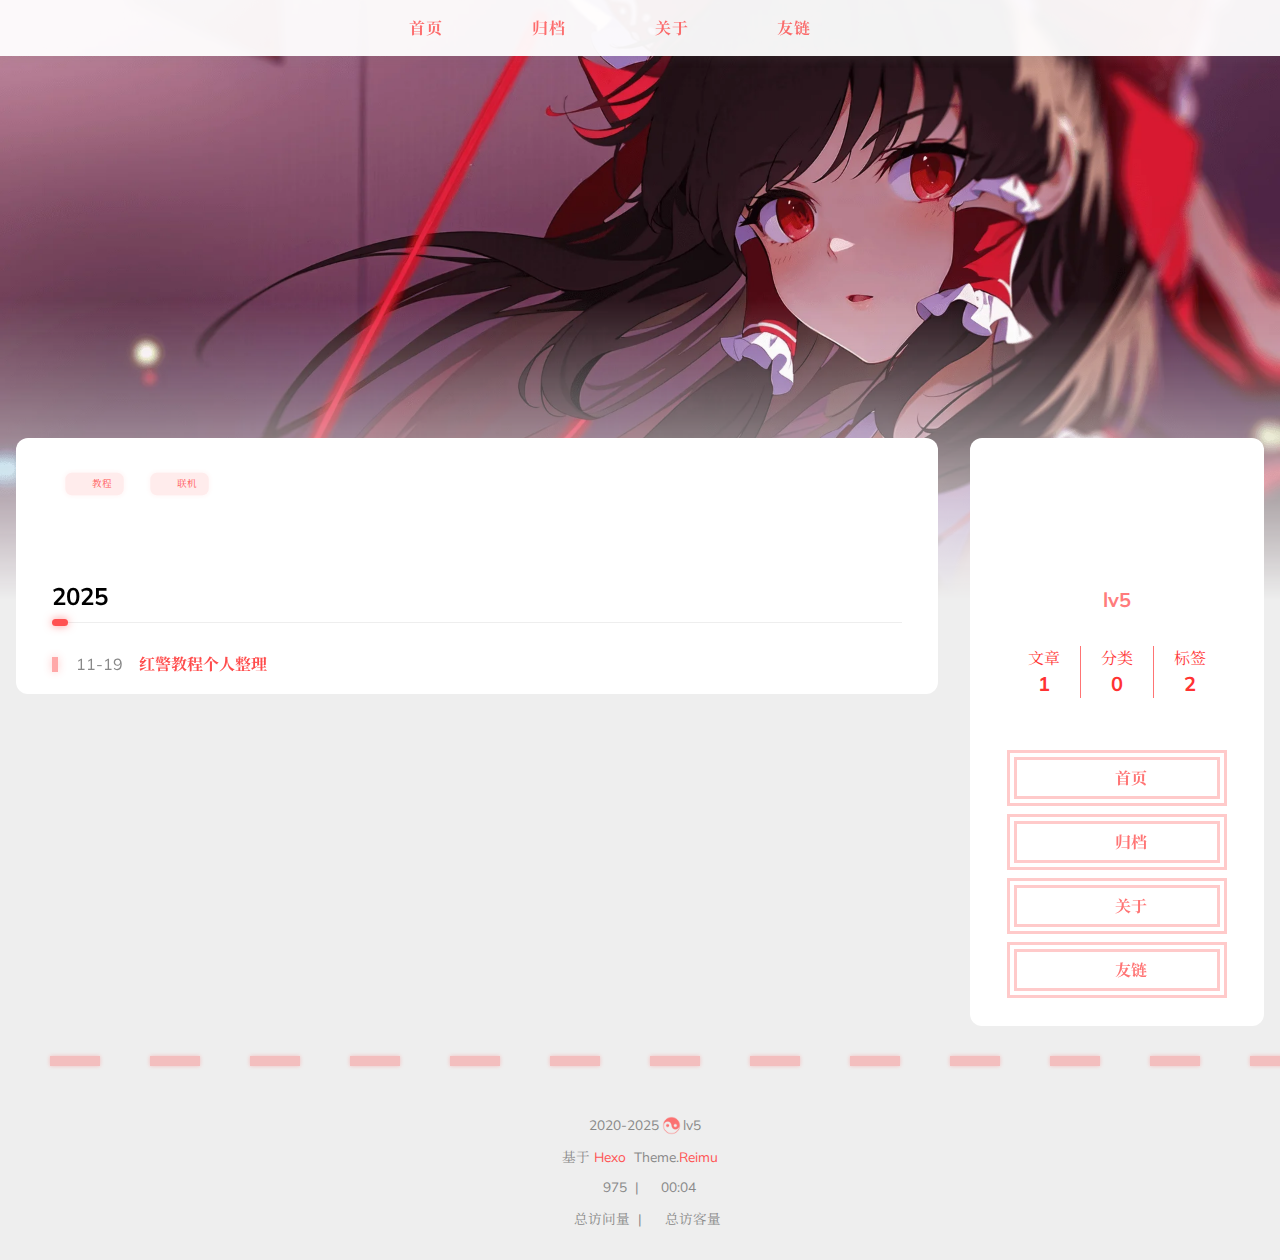
<file: archives/2025/11/index.html>
<!DOCTYPE html>
  <html lang="zh-CN"  
      data-theme-mode="auto"
  >
  <head>
  <meta charset="utf-8">
  
  
  
  <script>window.REIMU_CONFIG = {};window.REIMU_CONFIG.icon_font = '4552607_4k4bc36ef96';window.REIMU_CONFIG.clipboard_tips = {"success":{"zh-CN":"复制成功 (*^▽^*)"},"fail":{"zh-CN":"复制失败 (ﾟ⊿ﾟ)ﾂ"},"copyright":{"enable":false,"count":50,"license_type":"by-nc-sa"}};window.REIMU_CONFIG.clipboard_tips.copyright.content = '本博客所有文章除特别声明外，均采用 BY-NC-SA 许可协议。转载请注明出处！';window.REIMU_CONFIG.code_block = {"expand":true};window.REIMU_CONFIG.base = 'http://example.com';</script>
  <title>
    归档: 2025/11 | lv5 笔记
  </title>
  <meta name="viewport" content="width=device-width, initial-scale=1, shrink-to-fit=no">
    <link rel="preconnect" href="https://fonts.gstatic.com/" crossorigin><link rel="preload" as="style" href="https://fonts.googleapis.com/css?family=Mulish%3A400%2C400italic%2C700%2C700italic%7CNoto+Serif+SC%3A400%2C400italic%2C700%2C700italic&display=swap"><link rel="stylesheet" href="https://fonts.googleapis.com/css?family=Mulish%3A400%2C400italic%2C700%2C700italic%7CNoto+Serif+SC%3A400%2C400italic%2C700%2C700italic&display=swap" media="print" onload="this.media&#x3D;&#39;all&#39;">
    <link rel="preload" href="//at.alicdn.com/t/c/font_4552607_4k4bc36ef96.woff2" as="font" type="font/woff2" crossorigin="anonymous">
    
<link rel="stylesheet" href="/css/loader.css">

    <meta property="og:type" content="website">
<meta property="og:title" content="lv5 笔记">
<meta property="og:url" content="http://example.com/archives/2025/11/">
<meta property="og:site_name" content="lv5 笔记">
<meta property="og:locale" content="zh_CN">
<meta property="og:image" content="http://example.com/images/banner.webp">
<meta property="article:author" content="lv5">
<meta name="twitter:card" content="summary">
<meta name="twitter:image" content="http://example.com/images/banner.webp">
    <link rel="alternate" href="/atom.xml" title="lv5 笔记" type="application/atom+xml">
    <link rel="shortcut icon" href="/images/favicon.ico">
  
<link rel="stylesheet" href="/css/style.css">

  <link rel="preload" as="style" onload="this.onload&#x3D;null;this.rel&#x3D;&#39;stylesheet&#39;" href="https://npm.webcache.cn/photoswipe@5.4.4/dist/photoswipe.css" integrity="sha384-IfxC36XL&#x2F;toUyJ939C73PcgMuRzAZuIzZxE38drsmO5p6jD7ei+Zx&#x2F;1oA&#x2F;0l8ysE" crossorigin="anonymous">
    
<script src="https://npm.webcache.cn/pace-js@1.2.4/pace.min.js" integrity="sha384-k6YtvFUEIuEFBdrLKJ3YAUbBki333tj1CSUisai5Cswsg9wcLNaPzsTHDswp4Az8" crossorigin="anonymous"></script>

    
<link rel="stylesheet" href="https://npm.webcache.cn/@reimujs/aos@0.1.2/dist/aos.css" integrity="sha384-GMRP93c6Hkz9JVKGAuRR3nTS7M07RwPgTFenXiosjq2VbVgvdDNcz1g6Mkj8AONa" crossorigin="anonymous">

<meta name="generator" content="Hexo 8.1.1"></head>

  <body>
      <div id='loader'>
    <div class="loading-left-bg loading-bg"></div>
    <div class="loading-right-bg loading-bg"></div>
    <div class="spinner-box">
      <div class="loading-taichi rotate">
          <svg width="150" height="150" viewBox="0 0 1024 1024" class="icon" version="1.1" xmlns="https://www.w3.org/2000/svg" shape-rendering="geometricPrecision">
            <path d="M303.5 432A80 80 0 0 1 291.5 592A80 80 0 0 1 303.5 432z" fill="var(--red-1, #ff5252)" />
            <path d="M512 65A447 447 0 0 1 512 959L512 929A417 417 0 0 0 512 95A417 417 0 0 0 512 929L512 959A447 447 0 0 1 512 65z 
           M512 95A417 417 0 0 1 929 512A208.5 208.5 0 0 1 720.5 720.5L720.5 592A80 80 0 0 0 720.5 432A80 80 0 0 0 720.5 592L720.5 720.5A208.5 208.5 0 0 1 512 512A208.5 208.5 0 0 0 303.5 303.5A208.5 208.5 0 0 0 95 512A417 417 0 0 1 512 95z" fill="var(--red-1, #ff5252)" />
          </svg>
      </div>
      <div class="loading-word">少女祈祷中...</div>
    </div>
  </div>
  </div>
  <script>
    var time = null;
    var loaderEl = document.getElementById('loader');
    var startLoading = () => {
      time = Date.now();
      loaderEl.classList.remove("loading");
    }
    var hideLoader = () => {
      document.body.style.overflow = 'auto';
      loader.classList.add('loading');
    };

    var endLoading = () => {
      if (!time) {
        hideLoader();
      } else {
        if (Date.now() - time > 500) {
          time = null;
          hideLoader();
        } else {
          setTimeout(endLoading, 500 - (Date.now() - time));
          time = null;
        }
      }
    }
    window.addEventListener('DOMContentLoaded', endLoading);
    loaderEl.addEventListener('click', endLoading);
  </script>
<div id="copy-tooltip"></div>
<div id="heatmap-tooltip"></div>


    <div id="container">
      <div id="wrap">
        <div id="header-nav">
  <nav id="main-nav" aria-label="Primary navigation">
        <a class="main-nav-link-wrap" href="/">
          <div class="main-nav-icon icon rotate">
              &#xe62b;
          </div>
          <span class="main-nav-link">首页</span>
        </span>
        <a class="main-nav-link-wrap" href="/archives">
          <div class="main-nav-icon icon rotate">
              &#xe62b;
          </div>
          <span class="main-nav-link">归档</span>
        </span>
        <a class="main-nav-link-wrap" href="/about">
          <div class="main-nav-icon icon rotate">
              &#xe62b;
          </div>
          <span class="main-nav-link">关于</span>
        </span>
        <a class="main-nav-link-wrap" href="/friend">
          <div class="main-nav-icon icon rotate">
              &#xe62b;
          </div>
          <span class="main-nav-link">友链</span>
        </span>
    <a id="main-nav-toggle" class="nav-icon" aria-label="Toggle navigation" role="button"></a>
  </nav>
  <nav id="sub-nav" aria-label="Secondary navigation">
      <a id="nav-rss-link" class="nav-icon" href="/atom.xml" title="RSS 订阅" aria-label="RSS 订阅" target="_blank"></a>
  </nav>
</div>
<header id="header" aria-label="Site header">
      <picture>
      </picture>
        <img  fetchpriority="high" src="/images/banner.webp" alt="">
  <div id="header-outer">
    <div id="header-title">
          <span id="logo">
            <h1 data-aos="slide-up">归档</h1>
          </span>
        <h2 id="subtitle-wrap" data-aos="slide-down">
            <span id="subtitle">2025/11</span>
        </h2>
    </div>
  </div>
</header>

        <div id="content" aria-label="Page content"  class="sidebar-right" >
          <aside id="sidebar" aria-label="Sidebar">
  <div class="sidebar-wrapper-container ">
  <div class="sidebar-wrapper">
    <div class="sidebar-wrap" data-aos="fade-up">
        <div class="sidebar-author">
  <img data-src="/avatar/avatar.webp" data-sizes="auto" alt="lv5" class="lazyload">
  <div class="sidebar-author-name">lv5</div>
  <div class="sidebar-description"></div>
</div>
<div class="sidebar-state">
  <div class="sidebar-state-article">
    <div>文章</div>
    <div class="sidebar-state-number">1</div>
  </div>
  <div class="sidebar-state-category">
    <div>分类</div>
    <div class="sidebar-state-number">0</div>
  </div>
  <div class="sidebar-state-tag">
    <div>标签</div>
    <div class="sidebar-state-number">2</div>
  </div>
</div>
<div class="sidebar-social">
</div>
<div class="sidebar-menu">
      <div class="sidebar-menu-link-wrap">
        <a class="sidebar-menu-link-dummy" href="/" aria-label="首页"></a>
        <div class="sidebar-menu-icon icon rotate">
            &#xe62b;
        </div>
        <div class="sidebar-menu-link">首页</div>
      </div>
      <div class="sidebar-menu-link-wrap">
        <a class="sidebar-menu-link-dummy" href="/archives" aria-label="归档"></a>
        <div class="sidebar-menu-icon icon rotate">
            &#xe62b;
        </div>
        <div class="sidebar-menu-link">归档</div>
      </div>
      <div class="sidebar-menu-link-wrap">
        <a class="sidebar-menu-link-dummy" href="/about" aria-label="关于"></a>
        <div class="sidebar-menu-icon icon rotate">
            &#xe62b;
        </div>
        <div class="sidebar-menu-link">关于</div>
      </div>
      <div class="sidebar-menu-link-wrap">
        <a class="sidebar-menu-link-dummy" href="/friend" aria-label="友链"></a>
        <div class="sidebar-menu-icon icon rotate">
            &#xe62b;
        </div>
        <div class="sidebar-menu-link">友链</div>
      </div>
</div>

    </div>
  </div>
  <div class="sidebar-widget">
  </div>
  </div>
</aside>

          <section id="main" aria-label="Main content"><div class="archives-outer-wrap" data-aos="fade-up">
    <div class="tag-wrap">
    <div class="archives-tag-list-item" data-aos="zoom-in">
      <a class="archives-tag-list-link" href="/tags/%E6%95%99%E7%A8%8B/">教程</a>
    </div>
    <div class="archives-tag-list-item" data-aos="zoom-in">
      <a class="archives-tag-list-link" href="/tags/%E8%81%94%E6%9C%BA/">联机</a>
    </div>
</div>
<div class="category-wrap">
</div>
        <section class="archives-wrap" data-aos="fade-up">
          <div class="archive-year-wrap">
            <a href="/archives/2025" class="archive-year">2025</a>
          </div>
          <ul>
            <li class="archive-article">
  <div class="archive-article-date">
    <span>
      <time class="dt-published" datetime="2025-11-19T11:25:32.000Z" itemprop="datePublished">11-19</time>
    </span>
  </div>
    <a class="archive-article-title" href="/2025/11/19/%E7%BA%A2%E8%AD%A6%E6%95%99%E7%A8%8B%E4%B8%AA%E4%BA%BA%E6%95%B4%E7%90%86/">红警教程个人整理</a>
</li>

          </ul>
        </section>
  </div>

</section>
        </div>
        <footer id="footer" aria-label="Site footer">
  <div style="width: 100%; overflow: hidden">
    <div class="footer-line"></div>
  </div>
  <div id="footer-info">
    <div>
      <span class="icon-copyright"></span>
        2020-2025
      <span class="footer-info-sep rotate"></span>
      lv5
    </div>
      <div>
        基于&nbsp;<a href="https://hexo.io/" rel="noopener nofollow noreferrer" target="_blank">Hexo</a>&nbsp;
        Theme.<a href="https://github.com/D-Sketon/hexo-theme-reimu" rel="noopener nofollow noreferrer" target="_blank">Reimu</a>
      </div>
      <div>
        <span class="icon-brush"></span>
        975
        &nbsp;|&nbsp;
        <span class="icon-coffee"></span>
        00:04
      </div>
      <div>
        <span class="icon-eye"></span>
        <span id="busuanzi_container_site_pv">总访问量&nbsp;<span id="busuanzi_value_site_pv"></span></span>
        &nbsp;|&nbsp;
        <span class="icon-user"></span>
        <span id="busuanzi_container_site_uv">总访客量&nbsp;<span id="busuanzi_value_site_uv"></span></span>
      </div>
  </div>
</footer>

          <div class="sidebar-top">
            <div class="sidebar-top-taichi rotate"></div>
            <div class="arrow-up"></div>
          </div>
        <div id="mask" class="hide"></div>
      </div>
      <nav id="mobile-nav" aria-label="Mobile navigation">
  <div class="sidebar-wrap">
      <div class="sidebar-author">
  <img data-src="/avatar/avatar.webp" data-sizes="auto" alt="lv5" class="lazyload">
  <div class="sidebar-author-name">lv5</div>
  <div class="sidebar-description"></div>
</div>
<div class="sidebar-state">
  <div class="sidebar-state-article">
    <div>文章</div>
    <div class="sidebar-state-number">1</div>
  </div>
  <div class="sidebar-state-category">
    <div>分类</div>
    <div class="sidebar-state-number">0</div>
  </div>
  <div class="sidebar-state-tag">
    <div>标签</div>
    <div class="sidebar-state-number">2</div>
  </div>
</div>
<div class="sidebar-social">
</div>
<div class="sidebar-menu">
      <div class="sidebar-menu-link-wrap">
        <a class="sidebar-menu-link-dummy" href="/" aria-label="首页"></a>
        <div class="sidebar-menu-icon icon rotate">
            &#xe62b;
        </div>
        <div class="sidebar-menu-link">首页</div>
      </div>
      <div class="sidebar-menu-link-wrap">
        <a class="sidebar-menu-link-dummy" href="/archives" aria-label="归档"></a>
        <div class="sidebar-menu-icon icon rotate">
            &#xe62b;
        </div>
        <div class="sidebar-menu-link">归档</div>
      </div>
      <div class="sidebar-menu-link-wrap">
        <a class="sidebar-menu-link-dummy" href="/about" aria-label="关于"></a>
        <div class="sidebar-menu-icon icon rotate">
            &#xe62b;
        </div>
        <div class="sidebar-menu-link">关于</div>
      </div>
      <div class="sidebar-menu-link-wrap">
        <a class="sidebar-menu-link-dummy" href="/friend" aria-label="友链"></a>
        <div class="sidebar-menu-icon icon rotate">
            &#xe62b;
        </div>
        <div class="sidebar-menu-link">友链</div>
      </div>
</div>

  </div>
</nav>

    </div>
    
<script src="https://npm.webcache.cn/lazysizes@5.3.2/lazysizes.min.js" integrity="sha384-3gT&#x2F;vsepWkfz&#x2F;ff7PpWNUeMzeWoH3cDhm&#x2F;A8jM7ouoAK0&#x2F;fP&#x2F;9bcHHR5kHq2nf+e" crossorigin="anonymous"></script>


<script src="https://npm.webcache.cn/clipboard@2.0.11/dist/clipboard.min.js" integrity="sha384-J08i8An&#x2F;QeARD9ExYpvphB8BsyOj3Gh2TSh1aLINKO3L0cMSH2dN3E22zFoXEi0Q" crossorigin="anonymous"></script>




<script src="/js/script.js"></script>


  
<script src="/js/aos.js"></script>

  <script>
    var aosInit = () => {
      AOS.init({
        duration: 1000,
        easing: "ease",
        once: true,
        offset: 50,
      });
    };
    if (document.readyState === 'loading') {
      document.addEventListener('DOMContentLoaded', aosInit);
    } else {
      aosInit();
    }
  </script>


<script src="/js/pjax_script.js" data-pjax></script>




  
<script src="https://npm.webcache.cn/mouse-firework@0.1.1/dist/index.umd.js" integrity="sha384-8LyaidD9GPxQQgLJO&#x2F;WRw&#x2F;O2h3BoNq&#x2F;ApI&#x2F;ecpvM6RsrCz2qP2ppBXUKihP4V&#x2F;2d" crossorigin="anonymous"></script>

  <script>
    if (!false || !window.matchMedia('(max-width: 768px)').matches) {
      window.firework && window.firework(JSON.parse('{"excludeElements":["a","button"],"particles":[{"shape":"circle","move":["emit"],"easing":"easeOutExpo","colors":["var(--red-1)","var(--red-2)","var(--red-3)","var(--red-4)"],"number":20,"duration":[1200,1800],"shapeOptions":{"radius":[16,32],"alpha":[0.3,0.5]}},{"shape":"circle","move":["diffuse"],"easing":"easeOutExpo","colors":["var(--red-0)"],"number":1,"duration":[1200,1800],"shapeOptions":{"radius":20,"alpha":[0.2,0.5],"lineWidth":6}}]}'));
    }
  </script>



  
<script src="https://npm.webcache.cn/live2d-widgets@0.9.0/autoload.js" integrity="sha384-poTN7wN&#x2F;SqNhQqo3jdFeX20ikddWeFGkUkDEzsKjgH&#x2F;ez8aQLn81oI0Cw6q5xNyB" crossorigin="anonymous"></script>



<div id="lazy-script">
  <div>
  </div>
</div>


  <script>
    console.log(String.raw`%c 
 ______     ______     __     __    __     __  __    
/\  == \   /\  ___\   /\ \   /\ "-./  \   /\ \/\ \   
\ \  __<   \ \  __\   \ \ \  \ \ \-./\ \  \ \ \_\ \  
 \ \_\ \_\  \ \_____\  \ \_\  \ \_\ \ \_\  \ \_____\ 
  \/_/ /_/   \/_____/   \/_/   \/_/  \/_/   \/_____/ 
                                                  
`,'color: #ff5252;')
    console.log('%c Theme.Reimu v' + '1.10.3' + ' %c https://github.com/D-Sketon/hexo-theme-reimu ', 'color: white; background: #ff5252; padding:5px 0;', 'padding:4px;border:1px solid #ff5252;')
  </script>
  


  
<script src="https://npm.webcache.cn/busuanzi@2.3.0/bsz.pure.mini.js" integrity="sha384-0M75wtSkhjIInv4coYlaJU83+OypaRCIq2SukQVQX04eGTCBXJDuWAbJet56id+S" crossorigin="anonymous" async></script>


<script>
  if ('serviceWorker' in navigator) {
    navigator.serviceWorker.getRegistrations().then((registrations) => {
      for (let registration of registrations) {
        registration.unregister();
      }
    });
  }
</script>





  </body>
  </html>
</file>
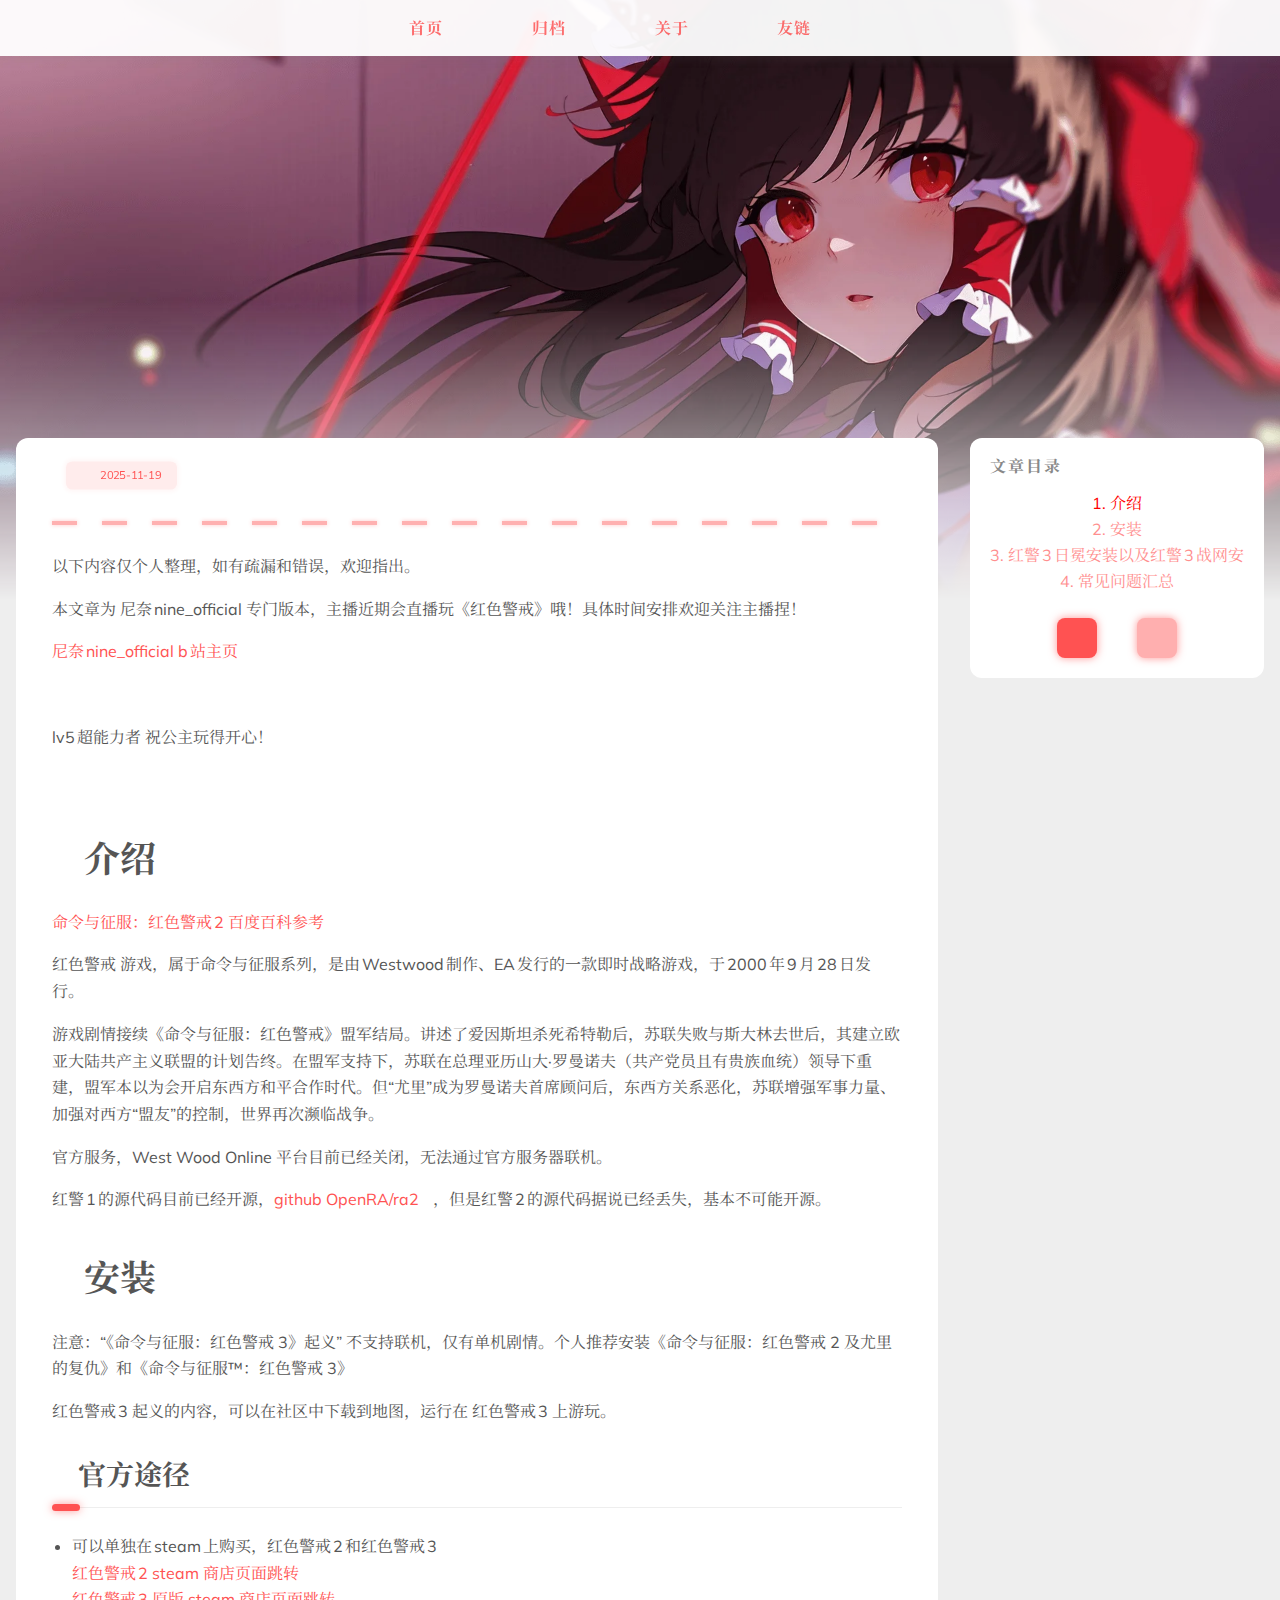
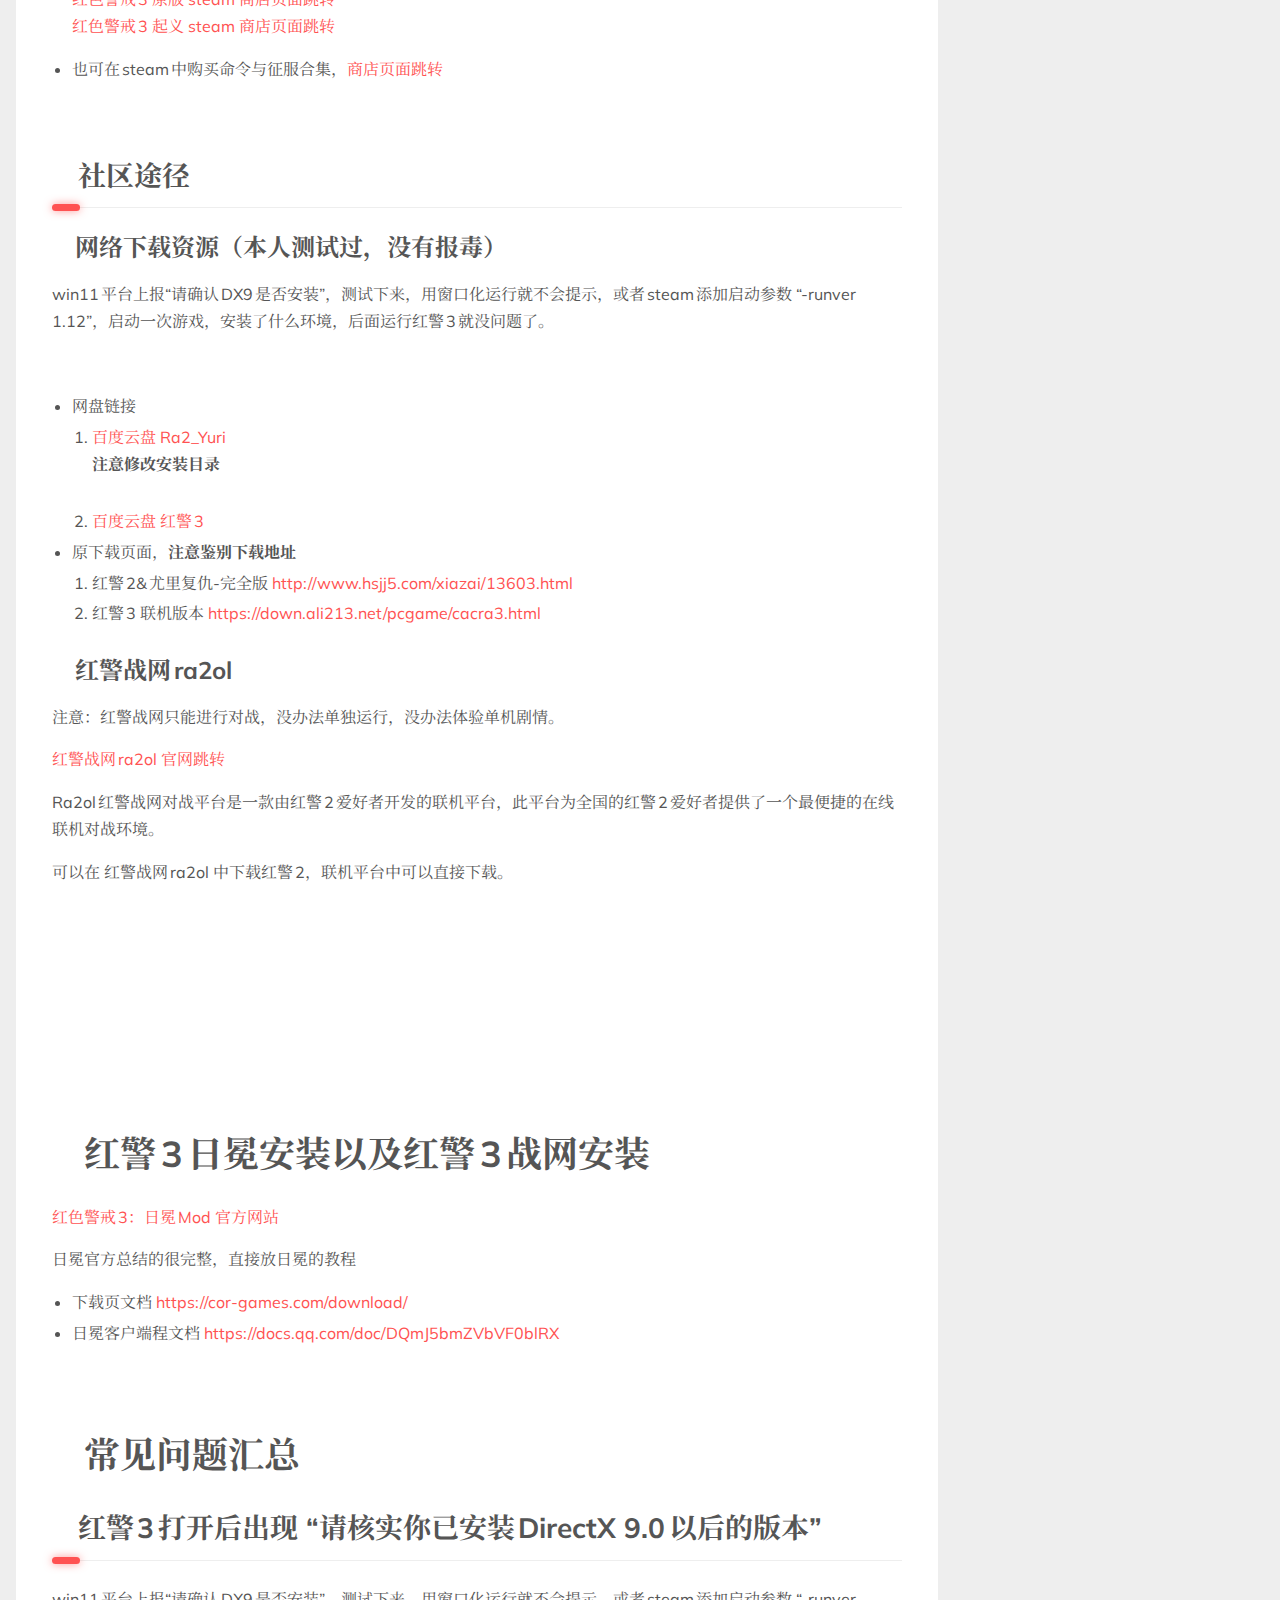
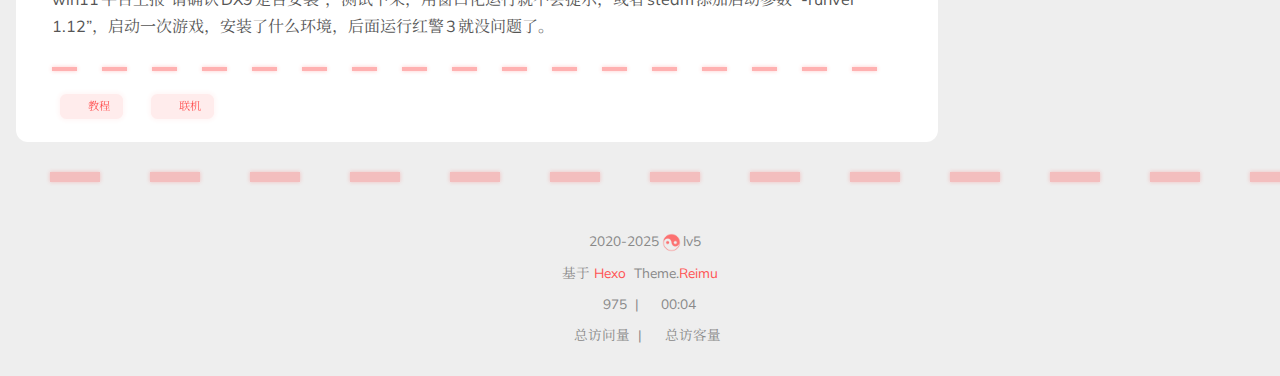
<file: 2025/11/19/红警教程个人整理/index.html>
<!DOCTYPE html>
  <html lang="zh-CN"  
      data-theme-mode="auto"
  >
  <head>
  <meta charset="utf-8">
  
  
  
  <script>window.REIMU_CONFIG = {};window.REIMU_CONFIG.icon_font = '4552607_4k4bc36ef96';window.REIMU_CONFIG.clipboard_tips = {"success":{"zh-CN":"复制成功 (*^▽^*)"},"fail":{"zh-CN":"复制失败 (ﾟ⊿ﾟ)ﾂ"},"copyright":{"enable":false,"count":50,"license_type":"by-nc-sa"}};window.REIMU_CONFIG.clipboard_tips.copyright.content = '本博客所有文章除特别声明外，均采用 BY-NC-SA 许可协议。转载请注明出处！';window.REIMU_CONFIG.code_block = {"expand":true};window.REIMU_CONFIG.base = 'http://example.com';</script>
  <title>
    红警教程个人整理 | lv5 笔记
  </title>
  <meta name="viewport" content="width=device-width, initial-scale=1, shrink-to-fit=no">
    <link rel="preconnect" href="https://fonts.gstatic.com/" crossorigin><link rel="preload" as="style" href="https://fonts.googleapis.com/css?family=Mulish%3A400%2C400italic%2C700%2C700italic%7CNoto+Serif+SC%3A400%2C400italic%2C700%2C700italic&display=swap"><link rel="stylesheet" href="https://fonts.googleapis.com/css?family=Mulish%3A400%2C400italic%2C700%2C700italic%7CNoto+Serif+SC%3A400%2C400italic%2C700%2C700italic&display=swap" media="print" onload="this.media&#x3D;&#39;all&#39;">
    <link rel="preload" href="//at.alicdn.com/t/c/font_4552607_4k4bc36ef96.woff2" as="font" type="font/woff2" crossorigin="anonymous">
    
<link rel="stylesheet" href="/css/loader.css">

    <meta name="description" content="以下内容仅个人整理，如有疏漏和错误，欢迎指出。 本文章为 尼奈nine_official 专门版本，主播近期会直播玩《红色警戒》哦！具体时间安排欢迎关注主播捏！ 尼奈nine_official b站主页  lv5超能力者 祝公主玩得开心！  介绍命令与征服：红色警戒2 百度百科参考 红色警戒 游戏，属于命令与征服系列，是由Westwood制作、EA发行的一款即时战略游戏，于2000年9月28日发行">
<meta property="og:type" content="article">
<meta property="og:title" content="红警教程个人整理">
<meta property="og:url" content="http://example.com/2025/11/19/%E7%BA%A2%E8%AD%A6%E6%95%99%E7%A8%8B%E4%B8%AA%E4%BA%BA%E6%95%B4%E7%90%86/">
<meta property="og:site_name" content="lv5 笔记">
<meta property="og:description" content="以下内容仅个人整理，如有疏漏和错误，欢迎指出。 本文章为 尼奈nine_official 专门版本，主播近期会直播玩《红色警戒》哦！具体时间安排欢迎关注主播捏！ 尼奈nine_official b站主页  lv5超能力者 祝公主玩得开心！  介绍命令与征服：红色警戒2 百度百科参考 红色警戒 游戏，属于命令与征服系列，是由Westwood制作、EA发行的一款即时战略游戏，于2000年9月28日发行">
<meta property="og:locale" content="zh_CN">
<meta property="og:image" content="http://example.com/2025/11/19/%E7%BA%A2%E8%AD%A6%E6%95%99%E7%A8%8B%E4%B8%AA%E4%BA%BA%E6%95%B4%E7%90%86/%E5%B0%BC%E5%A5%88nine_official%E4%B8%BB%E9%A1%B5.png">
<meta property="og:image" content="http://example.com/2025/11/19/%E7%BA%A2%E8%AD%A6%E6%95%99%E7%A8%8B%E4%B8%AA%E4%BA%BA%E6%95%B4%E7%90%86/%E5%BC%80%E5%BF%83%E8%A1%A8%E6%83%85.png">
<meta property="og:image" content="http://example.com/2025/11/19/%E7%BA%A2%E8%AD%A6%E6%95%99%E7%A8%8B%E4%B8%AA%E4%BA%BA%E6%95%B4%E7%90%86/%E5%91%BD%E4%BB%A4%E4%B8%8E%E5%BE%81%E6%9C%8Dsteam%E7%89%88%E6%9C%AC.png">
<meta property="og:image" content="http://example.com/2025/11/19/%E7%BA%A2%E8%AD%A6%E6%95%99%E7%A8%8B%E4%B8%AA%E4%BA%BA%E6%95%B4%E7%90%86/%E7%BA%A2%E8%AD%A63%E6%B7%BB%E5%8A%A0%E5%90%AF%E5%8A%A8%E5%8F%82%E6%95%B0.png">
<meta property="og:image" content="http://example.com/2025/11/19/%E7%BA%A2%E8%AD%A6%E6%95%99%E7%A8%8B%E4%B8%AA%E4%BA%BA%E6%95%B4%E7%90%86/%E7%BA%A2%E8%AD%A62%E7%BD%91%E7%BB%9C%E8%B5%84%E6%BA%90-%E6%B3%A8%E6%84%8F%E4%BF%AE%E6%94%B9%E5%AE%89%E8%A3%85%E7%9B%AE%E5%BD%95.png">
<meta property="og:image" content="http://example.com/2025/11/19/%E7%BA%A2%E8%AD%A6%E6%95%99%E7%A8%8B%E4%B8%AA%E4%BA%BA%E6%95%B4%E7%90%86/ra2ol%E5%AE%98%E7%BD%91%E6%88%AA%E5%9B%BE.png">
<meta property="og:image" content="http://example.com/2025/11/19/%E7%BA%A2%E8%AD%A6%E6%95%99%E7%A8%8B%E4%B8%AA%E4%BA%BA%E6%95%B4%E7%90%86/ra2ol%E5%AE%89%E8%A3%85%E5%8C%85.png">
<meta property="og:image" content="http://example.com/2025/11/19/%E7%BA%A2%E8%AD%A6%E6%95%99%E7%A8%8B%E4%B8%AA%E4%BA%BA%E6%95%B4%E7%90%86/ra2ol%E5%AE%89%E8%A3%85%E7%95%8C%E9%9D%A2.png">
<meta property="og:image" content="http://example.com/2025/11/19/%E7%BA%A2%E8%AD%A6%E6%95%99%E7%A8%8B%E4%B8%AA%E4%BA%BA%E6%95%B4%E7%90%86/%E5%AF%B9%E6%88%98%E5%B9%B3%E5%8F%B0%E4%B8%8B%E8%BD%BD%E7%95%8C%E9%9D%A2%E6%88%AA%E5%9B%BE.png">
<meta property="og:image" content="http://example.com/2025/11/19/%E7%BA%A2%E8%AD%A6%E6%95%99%E7%A8%8B%E4%B8%AA%E4%BA%BA%E6%95%B4%E7%90%86/%E7%BA%A2%E8%AD%A63%E6%88%98%E7%BD%91-%E5%AE%89%E8%A3%85%E7%A8%8B%E5%BA%8F.png">
<meta property="article:published_time" content="2025-11-19T11:25:32.000Z">
<meta property="article:modified_time" content="2025-11-23T15:36:16.413Z">
<meta property="article:author" content="lv5">
<meta property="article:tag" content="教程">
<meta property="article:tag" content="联机">
<meta name="twitter:card" content="summary">
<meta name="twitter:image" content="http://example.com/2025/11/19/%E7%BA%A2%E8%AD%A6%E6%95%99%E7%A8%8B%E4%B8%AA%E4%BA%BA%E6%95%B4%E7%90%86/%E5%B0%BC%E5%A5%88nine_official%E4%B8%BB%E9%A1%B5.png">
    <link rel="alternate" href="/atom.xml" title="lv5 笔记" type="application/atom+xml">
    <link rel="shortcut icon" href="/images/favicon.ico">
  
<link rel="stylesheet" href="/css/style.css">

  <link rel="preload" as="style" onload="this.onload&#x3D;null;this.rel&#x3D;&#39;stylesheet&#39;" href="https://npm.webcache.cn/photoswipe@5.4.4/dist/photoswipe.css" integrity="sha384-IfxC36XL&#x2F;toUyJ939C73PcgMuRzAZuIzZxE38drsmO5p6jD7ei+Zx&#x2F;1oA&#x2F;0l8ysE" crossorigin="anonymous">
    
<script src="https://npm.webcache.cn/pace-js@1.2.4/pace.min.js" integrity="sha384-k6YtvFUEIuEFBdrLKJ3YAUbBki333tj1CSUisai5Cswsg9wcLNaPzsTHDswp4Az8" crossorigin="anonymous"></script>

    
<link rel="stylesheet" href="https://npm.webcache.cn/@reimujs/aos@0.1.2/dist/aos.css" integrity="sha384-GMRP93c6Hkz9JVKGAuRR3nTS7M07RwPgTFenXiosjq2VbVgvdDNcz1g6Mkj8AONa" crossorigin="anonymous">

<meta name="generator" content="Hexo 8.1.1"></head>

  <body>
      <div id='loader'>
    <div class="loading-left-bg loading-bg"></div>
    <div class="loading-right-bg loading-bg"></div>
    <div class="spinner-box">
      <div class="loading-taichi rotate">
          <svg width="150" height="150" viewBox="0 0 1024 1024" class="icon" version="1.1" xmlns="https://www.w3.org/2000/svg" shape-rendering="geometricPrecision">
            <path d="M303.5 432A80 80 0 0 1 291.5 592A80 80 0 0 1 303.5 432z" fill="var(--red-1, #ff5252)" />
            <path d="M512 65A447 447 0 0 1 512 959L512 929A417 417 0 0 0 512 95A417 417 0 0 0 512 929L512 959A447 447 0 0 1 512 65z 
           M512 95A417 417 0 0 1 929 512A208.5 208.5 0 0 1 720.5 720.5L720.5 592A80 80 0 0 0 720.5 432A80 80 0 0 0 720.5 592L720.5 720.5A208.5 208.5 0 0 1 512 512A208.5 208.5 0 0 0 303.5 303.5A208.5 208.5 0 0 0 95 512A417 417 0 0 1 512 95z" fill="var(--red-1, #ff5252)" />
          </svg>
      </div>
      <div class="loading-word">少女祈祷中...</div>
    </div>
  </div>
  </div>
  <script>
    var time = null;
    var loaderEl = document.getElementById('loader');
    var startLoading = () => {
      time = Date.now();
      loaderEl.classList.remove("loading");
    }
    var hideLoader = () => {
      document.body.style.overflow = 'auto';
      loader.classList.add('loading');
    };

    var endLoading = () => {
      if (!time) {
        hideLoader();
      } else {
        if (Date.now() - time > 500) {
          time = null;
          hideLoader();
        } else {
          setTimeout(endLoading, 500 - (Date.now() - time));
          time = null;
        }
      }
    }
    window.addEventListener('DOMContentLoaded', endLoading);
    loaderEl.addEventListener('click', endLoading);
  </script>
<div id="copy-tooltip"></div>
<div id="heatmap-tooltip"></div>


    <div id="container">
      <div id="wrap">
        <div id="header-nav">
  <nav id="main-nav" aria-label="Primary navigation">
        <a class="main-nav-link-wrap" href="/">
          <div class="main-nav-icon icon rotate">
              &#xe62b;
          </div>
          <span class="main-nav-link">首页</span>
        </span>
        <a class="main-nav-link-wrap" href="/archives">
          <div class="main-nav-icon icon rotate">
              &#xe62b;
          </div>
          <span class="main-nav-link">归档</span>
        </span>
        <a class="main-nav-link-wrap" href="/about">
          <div class="main-nav-icon icon rotate">
              &#xe62b;
          </div>
          <span class="main-nav-link">关于</span>
        </span>
        <a class="main-nav-link-wrap" href="/friend">
          <div class="main-nav-icon icon rotate">
              &#xe62b;
          </div>
          <span class="main-nav-link">友链</span>
        </span>
    <a id="main-nav-toggle" class="nav-icon" aria-label="Toggle navigation" role="button"></a>
  </nav>
  <nav id="sub-nav" aria-label="Secondary navigation">
      <a id="nav-rss-link" class="nav-icon" href="/atom.xml" title="RSS 订阅" aria-label="RSS 订阅" target="_blank"></a>
  </nav>
</div>
<header id="header" aria-label="Site header">
        <picture>
        </picture>
          <img  fetchpriority="high" src="/images/banner.webp" alt="红警教程个人整理">
  <div id="header-outer">
    <div id="header-title">
          <span id="logo">
            <h1 data-aos="slide-up">红警教程个人整理</h1>
          </span>
        <h2 id="subtitle-wrap" data-aos="slide-down">
        </h2>
    </div>
  </div>
</header>

        <div id="content" aria-label="Page content"  class="sidebar-right" >
          <aside id="sidebar" aria-label="Sidebar">
  <div class="sidebar-wrapper-container sticky">
  <div class="sidebar-wrapper">
    <div class="sidebar-wrap" data-aos="fade-up">
          <div class="sidebar-toc-sidebar"><h3 class="toc-title">文章目录</h3>
<div class="sidebar-toc-wrapper toc-div-class" >
    <ol class="toc"><li class="toc-item toc-level-1"><a class="toc-link" href="#%E4%BB%8B%E7%BB%8D"><span class="toc-number">1.</span> <span class="toc-text">介绍</span></a></li><li class="toc-item toc-level-1"><a class="toc-link" href="#%E5%AE%89%E8%A3%85"><span class="toc-number">2.</span> <span class="toc-text">安装</span></a><ol class="toc-child"><li class="toc-item toc-level-2"><a class="toc-link" href="#%E5%AE%98%E6%96%B9%E9%80%94%E5%BE%84"><span class="toc-number">2.1.</span> <span class="toc-text">官方途径</span></a></li><li class="toc-item toc-level-2"><a class="toc-link" href="#%E7%A4%BE%E5%8C%BA%E9%80%94%E5%BE%84"><span class="toc-number">2.2.</span> <span class="toc-text">社区途径</span></a><ol class="toc-child"><li class="toc-item toc-level-3"><a class="toc-link" href="#%E7%BD%91%E7%BB%9C%E4%B8%8B%E8%BD%BD%E8%B5%84%E6%BA%90%EF%BC%88%E6%9C%AC%E4%BA%BA%E6%B5%8B%E8%AF%95%E8%BF%87%EF%BC%8C%E6%B2%A1%E6%9C%89%E6%8A%A5%E6%AF%92%EF%BC%89"><span class="toc-number">2.2.1.</span> <span class="toc-text">网络下载资源（本人测试过，没有报毒）</span></a></li><li class="toc-item toc-level-3"><a class="toc-link" href="#%E7%BA%A2%E8%AD%A6%E6%88%98%E7%BD%91ra2ol"><span class="toc-number">2.2.2.</span> <span class="toc-text">红警战网ra2ol</span></a></li></ol></li></ol></li><li class="toc-item toc-level-1"><a class="toc-link" href="#%E7%BA%A2%E8%AD%A63%E6%97%A5%E5%86%95%E5%AE%89%E8%A3%85%E4%BB%A5%E5%8F%8A%E7%BA%A2%E8%AD%A63%E6%88%98%E7%BD%91%E5%AE%89%E8%A3%85"><span class="toc-number">3.</span> <span class="toc-text">红警3日冕安装以及红警3战网安装</span></a></li><li class="toc-item toc-level-1"><a class="toc-link" href="#%E5%B8%B8%E8%A7%81%E9%97%AE%E9%A2%98%E6%B1%87%E6%80%BB"><span class="toc-number">4.</span> <span class="toc-text">常见问题汇总</span></a><ol class="toc-child"><li class="toc-item toc-level-2"><a class="toc-link" href="#%E7%BA%A2%E8%AD%A63%E6%89%93%E5%BC%80%E5%90%8E%E5%87%BA%E7%8E%B0-%E2%80%9C%E8%AF%B7%E6%A0%B8%E5%AE%9E%E4%BD%A0%E5%B7%B2%E5%AE%89%E8%A3%85DirectX-9-0%E4%BB%A5%E5%90%8E%E7%9A%84%E7%89%88%E6%9C%AC%E2%80%9D"><span class="toc-number">4.1.</span> <span class="toc-text">红警3打开后出现 “请核实你已安装DirectX 9.0以后的版本”</span></a></li></ol></li></ol>
</div>
</div>
          <div class="sidebar-common-sidebar hidden"><div class="sidebar-author">
  <img data-src="/avatar/avatar.webp" data-sizes="auto" alt="lv5" class="lazyload">
  <div class="sidebar-author-name">lv5</div>
  <div class="sidebar-description"></div>
</div>
<div class="sidebar-state">
  <div class="sidebar-state-article">
    <div>文章</div>
    <div class="sidebar-state-number">1</div>
  </div>
  <div class="sidebar-state-category">
    <div>分类</div>
    <div class="sidebar-state-number">0</div>
  </div>
  <div class="sidebar-state-tag">
    <div>标签</div>
    <div class="sidebar-state-number">2</div>
  </div>
</div>
<div class="sidebar-social">
</div>
<div class="sidebar-menu">
      <div class="sidebar-menu-link-wrap">
        <a class="sidebar-menu-link-dummy" href="/" aria-label="首页"></a>
        <div class="sidebar-menu-icon icon rotate">
            &#xe62b;
        </div>
        <div class="sidebar-menu-link">首页</div>
      </div>
      <div class="sidebar-menu-link-wrap">
        <a class="sidebar-menu-link-dummy" href="/archives" aria-label="归档"></a>
        <div class="sidebar-menu-icon icon rotate">
            &#xe62b;
        </div>
        <div class="sidebar-menu-link">归档</div>
      </div>
      <div class="sidebar-menu-link-wrap">
        <a class="sidebar-menu-link-dummy" href="/about" aria-label="关于"></a>
        <div class="sidebar-menu-icon icon rotate">
            &#xe62b;
        </div>
        <div class="sidebar-menu-link">关于</div>
      </div>
      <div class="sidebar-menu-link-wrap">
        <a class="sidebar-menu-link-dummy" href="/friend" aria-label="友链"></a>
        <div class="sidebar-menu-icon icon rotate">
            &#xe62b;
        </div>
        <div class="sidebar-menu-link">友链</div>
      </div>
</div>
</div>
          <div class="sidebar-btn-wrapper" style="position:static">
            <div class="sidebar-toc-btn current"></div>
            <div class="sidebar-common-btn"></div>
          </div>
    </div>
  </div>
  <div class="sidebar-widget">
  </div>
  </div>
</aside>

          <section id="main" aria-label="Main content"><article id="post-红警教程个人整理" class="h-entry article" itemscope itemtype="https://schema.org/BlogPosting">
  <div class="article-inner" data-aos="fade-up">
    <div class="article-meta">
      <div class="article-date">
  <span class="article-date-link icon-calendar" data-aos="zoom-in">
    <time datetime="2025-11-19T11:25:32.000Z" itemprop="datePublished">2025-11-19</time>
    <time style="display: none;" id="post-update-time">2025-11-23</time>
  </span>
</div>

      
    </div>
    
    <div class="hr-line"></div>
    
    <div class="e-content article-entry" itemprop="articleBody">
        <p>以下内容仅个人整理，如有疏漏和错误，欢迎指出。</p>
<p>本文章为 尼奈nine_official 专门版本，主播近期会直播玩《红色警戒》哦！具体时间安排欢迎关注主播捏！</p>
<p><a target="_blank" rel="noopener" href="https://space.bilibili.com/163653">尼奈nine_official b站主页</a></p>
<p><img src="/2025/11/19/%E7%BA%A2%E8%AD%A6%E6%95%99%E7%A8%8B%E4%B8%AA%E4%BA%BA%E6%95%B4%E7%90%86/%E5%B0%BC%E5%A5%88nine_official%E4%B8%BB%E9%A1%B5.png" alt="尼奈nine_official主页.png"></p>
<p>lv5超能力者 祝公主玩得开心！</p>
<p><img src="/2025/11/19/%E7%BA%A2%E8%AD%A6%E6%95%99%E7%A8%8B%E4%B8%AA%E4%BA%BA%E6%95%B4%E7%90%86/%E5%BC%80%E5%BF%83%E8%A1%A8%E6%83%85.png" alt="开心表情.png"></p>
<h1 id="介绍"><a href="#介绍" class="headerlink" title="介绍"></a>介绍</h1><p><a target="_blank" rel="noopener" href="https://baike.baidu.com/item/%E5%91%BD%E4%BB%A4%E4%B8%8E%E5%BE%81%E6%9C%8D%EF%BC%9A%E7%BA%A2%E8%89%B2%E8%AD%A6%E6%88%922/12015095">命令与征服：红色警戒2 百度百科参考</a></p>
<p>红色警戒 游戏，属于命令与征服系列，是由Westwood制作、EA发行的一款即时战略游戏，于2000年9月28日发行。</p>
<p>游戏剧情接续《命令与征服：红色警戒》盟军结局。讲述了爱因斯坦杀死希特勒后，苏联失败与斯大林去世后，其建立欧亚大陆共产主义联盟的计划告终。在盟军支持下，苏联在总理亚历山大·罗曼诺夫（共产党员且有贵族血统）领导下重建，盟军本以为会开启东西方和平合作时代。但“尤里”成为罗曼诺夫首席顾问后，东西方关系恶化，苏联增强军事力量、加强对西方“盟友”的控制，世界再次濒临战争。 </p>
<p>官方服务，West Wood Online 平台目前已经关闭，无法通过官方服务器联机。</p>
<p>红警1的源代码目前已经开源，<a target="_blank" rel="noopener" href="https://github.com/OpenRA/ra2">github OpenRA&#x2F;ra2</a>，但是红警2的源代码据说已经丢失，基本不可能开源。</p>
<h1 id="安装"><a href="#安装" class="headerlink" title="安装"></a>安装</h1><p>注意：“《命令与征服：红色警戒 3》起义” 不支持联机，仅有单机剧情。个人推荐安装《命令与征服：红色警戒 2 及尤里的复仇》和《命令与征服™：红色警戒 3》</p>
<p>红色警戒3 起义的内容，可以在社区中下载到地图，运行在 红色警戒3 上游玩。</p>
<h2 id="官方途径"><a href="#官方途径" class="headerlink" title="官方途径"></a>官方途径</h2><ul>
<li><p>可以单独在steam上购买，红色警戒2和红色警戒3<br>  <a target="_blank" rel="noopener" href="https://store.steampowered.com/app/2229850/_2/">红色警戒2 steam 商店页面跳转</a><br>  <a target="_blank" rel="noopener" href="https://store.steampowered.com/app/17480/_3/">红色警戒3 原版 steam 商店页面跳转</a><br>  <a target="_blank" rel="noopener" href="https://store.steampowered.com/app/24800/_3/">红色警戒3 起义 steam 商店页面跳转</a></p>
</li>
<li><p>也可在steam中购买命令与征服合集，<a target="_blank" rel="noopener" href="https://store.steampowered.com/bundle/39394/_/">商店页面跳转</a></p>
</li>
</ul>
<p><img src="/2025/11/19/%E7%BA%A2%E8%AD%A6%E6%95%99%E7%A8%8B%E4%B8%AA%E4%BA%BA%E6%95%B4%E7%90%86/%E5%91%BD%E4%BB%A4%E4%B8%8E%E5%BE%81%E6%9C%8Dsteam%E7%89%88%E6%9C%AC.png" alt="命令与征服steam版本.png"></p>
<h2 id="社区途径"><a href="#社区途径" class="headerlink" title="社区途径"></a>社区途径</h2><h3 id="网络下载资源（本人测试过，没有报毒）"><a href="#网络下载资源（本人测试过，没有报毒）" class="headerlink" title="网络下载资源（本人测试过，没有报毒）"></a>网络下载资源（本人测试过，没有报毒）</h3><p>win11平台上报“请确认DX9是否安装”，测试下来，用窗口化运行就不会提示，或者steam添加启动参数 “-runver 1.12”，启动一次游戏，安装了什么环境，后面运行红警3就没问题了。</p>
<p><img src="/2025/11/19/%E7%BA%A2%E8%AD%A6%E6%95%99%E7%A8%8B%E4%B8%AA%E4%BA%BA%E6%95%B4%E7%90%86/%E7%BA%A2%E8%AD%A63%E6%B7%BB%E5%8A%A0%E5%90%AF%E5%8A%A8%E5%8F%82%E6%95%B0.png" alt="红警3添加启动参数.png"></p>
<ul>
<li>网盘链接<ol>
<li><a target="_blank" rel="noopener" href="https://pan.baidu.com/s/1HNLTWOLawKRVqu_ei6KZYA?pwd=6afs">百度云盘 Ra2_Yuri</a><br> <strong>注意修改安装目录</strong><br> <img src="/2025/11/19/%E7%BA%A2%E8%AD%A6%E6%95%99%E7%A8%8B%E4%B8%AA%E4%BA%BA%E6%95%B4%E7%90%86/%E7%BA%A2%E8%AD%A62%E7%BD%91%E7%BB%9C%E8%B5%84%E6%BA%90-%E6%B3%A8%E6%84%8F%E4%BF%AE%E6%94%B9%E5%AE%89%E8%A3%85%E7%9B%AE%E5%BD%95.png" alt="红警2网络资源-注意修改安装目录.png"></li>
<li><a target="_blank" rel="noopener" href="https://pan.baidu.com/s/184YEVLzrKz34DWRqE8mYPg?pwd=9999">百度云盘 红警3</a></li>
</ol>
</li>
<li>原下载页面，<strong>注意鉴别下载地址</strong><ol>
<li>红警2&amp;尤里复仇-完全版 <a target="_blank" rel="noopener" href="http://www.hsjj5.com/xiazai/13603.html">http://www.hsjj5.com/xiazai/13603.html</a></li>
<li>红警3 联机版本 <a target="_blank" rel="noopener" href="https://down.ali213.net/pcgame/cacra3.html">https://down.ali213.net/pcgame/cacra3.html</a></li>
</ol>
</li>
</ul>
<h3 id="红警战网ra2ol"><a href="#红警战网ra2ol" class="headerlink" title="红警战网ra2ol"></a>红警战网ra2ol</h3><p>注意：红警战网只能进行对战，没办法单独运行，没办法体验单机剧情。</p>
<p><a target="_blank" rel="noopener" href="https://www.ra2ol.com/">红警战网ra2ol 官网跳转</a></p>
<p>Ra2ol红警战网对战平台是一款由红警2爱好者开发的联机平台，此平台为全国的红警2爱好者提供了一个最便捷的在线联机对战环境。</p>
<p>可以在 红警战网ra2ol 中下载红警2，联机平台中可以直接下载。</p>
<p><img src="/2025/11/19/%E7%BA%A2%E8%AD%A6%E6%95%99%E7%A8%8B%E4%B8%AA%E4%BA%BA%E6%95%B4%E7%90%86/ra2ol%E5%AE%98%E7%BD%91%E6%88%AA%E5%9B%BE.png" alt="ra2ol官网截图.png"><br><img src="/2025/11/19/%E7%BA%A2%E8%AD%A6%E6%95%99%E7%A8%8B%E4%B8%AA%E4%BA%BA%E6%95%B4%E7%90%86/ra2ol%E5%AE%89%E8%A3%85%E5%8C%85.png" alt="ra2ol安装包.png"><br><img src="/2025/11/19/%E7%BA%A2%E8%AD%A6%E6%95%99%E7%A8%8B%E4%B8%AA%E4%BA%BA%E6%95%B4%E7%90%86/ra2ol%E5%AE%89%E8%A3%85%E7%95%8C%E9%9D%A2.png" alt="ra2ol安装界面.png"><br><img src="/2025/11/19/%E7%BA%A2%E8%AD%A6%E6%95%99%E7%A8%8B%E4%B8%AA%E4%BA%BA%E6%95%B4%E7%90%86/%E5%AF%B9%E6%88%98%E5%B9%B3%E5%8F%B0%E4%B8%8B%E8%BD%BD%E7%95%8C%E9%9D%A2%E6%88%AA%E5%9B%BE.png" alt="对战平台下载界面截图.png"></p>
<h1 id="红警3日冕安装以及红警3战网安装"><a href="#红警3日冕安装以及红警3战网安装" class="headerlink" title="红警3日冕安装以及红警3战网安装"></a>红警3日冕安装以及红警3战网安装</h1><p><a target="_blank" rel="noopener" href="https://cor-games.com/">红色警戒3：日冕Mod 官方网站</a></p>
<p>日冕官方总结的很完整，直接放日冕的教程</p>
<ul>
<li>下载页文档 <a target="_blank" rel="noopener" href="https://cor-games.com/download/">https://cor-games.com/download/</a></li>
<li>日冕客户端程文档 <a target="_blank" rel="noopener" href="https://docs.qq.com/doc/DQmJ5bmZVbVF0blRX">https://docs.qq.com/doc/DQmJ5bmZVbVF0blRX</a></li>
</ul>
<p><img src="/2025/11/19/%E7%BA%A2%E8%AD%A6%E6%95%99%E7%A8%8B%E4%B8%AA%E4%BA%BA%E6%95%B4%E7%90%86/%E7%BA%A2%E8%AD%A63%E6%88%98%E7%BD%91-%E5%AE%89%E8%A3%85%E7%A8%8B%E5%BA%8F.png" alt="红警3战网-安装程序.png"></p>
<h1 id="常见问题汇总"><a href="#常见问题汇总" class="headerlink" title="常见问题汇总"></a>常见问题汇总</h1><h2 id="红警3打开后出现-“请核实你已安装DirectX-9-0以后的版本”"><a href="#红警3打开后出现-“请核实你已安装DirectX-9-0以后的版本”" class="headerlink" title="红警3打开后出现 “请核实你已安装DirectX 9.0以后的版本”"></a>红警3打开后出现 “请核实你已安装DirectX 9.0以后的版本”</h2><p>win11平台上报“请确认DX9是否安装”，测试下来，用窗口化运行就不会提示，或者steam添加启动参数 “-runver 1.12”，启动一次游戏，安装了什么环境，后面运行红警3就没问题了。</p>

    </div>
    <footer class="article-footer">
        <ul class="article-tag-list" itemprop="keywords"><li class="article-tag-list-item" data-aos="zoom-in"><a class="article-tag-list-link" href="/tags/%E6%95%99%E7%A8%8B/" rel="tag" title="教程">教程</a></li><li class="article-tag-list-item" data-aos="zoom-in"><a class="article-tag-list-link" href="/tags/%E8%81%94%E6%9C%BA/" rel="tag" title="联机">联机</a></li></ul>

    </footer>
  </div>
  
</article>


</section>
        </div>
        <footer id="footer" aria-label="Site footer">
  <div style="width: 100%; overflow: hidden">
    <div class="footer-line"></div>
  </div>
  <div id="footer-info">
    <div>
      <span class="icon-copyright"></span>
        2020-2025
      <span class="footer-info-sep rotate"></span>
      lv5
    </div>
      <div>
        基于&nbsp;<a href="https://hexo.io/" rel="noopener nofollow noreferrer" target="_blank">Hexo</a>&nbsp;
        Theme.<a href="https://github.com/D-Sketon/hexo-theme-reimu" rel="noopener nofollow noreferrer" target="_blank">Reimu</a>
      </div>
      <div>
        <span class="icon-brush"></span>
        975
        &nbsp;|&nbsp;
        <span class="icon-coffee"></span>
        00:04
      </div>
      <div>
        <span class="icon-eye"></span>
        <span id="busuanzi_container_site_pv">总访问量&nbsp;<span id="busuanzi_value_site_pv"></span></span>
        &nbsp;|&nbsp;
        <span class="icon-user"></span>
        <span id="busuanzi_container_site_uv">总访客量&nbsp;<span id="busuanzi_value_site_uv"></span></span>
      </div>
  </div>
</footer>

          <div class="sidebar-top">
            <div class="sidebar-top-taichi rotate"></div>
            <div class="arrow-up"></div>
          </div>
        <div id="mask" class="hide"></div>
      </div>
      <nav id="mobile-nav" aria-label="Mobile navigation">
  <div class="sidebar-wrap">
        <div class="sidebar-toc-sidebar"><h3 class="toc-title">文章目录</h3>
<div class="sidebar-toc-wrapper toc-div-class" >
    <ol class="toc"><li class="toc-item toc-level-1"><a class="toc-link" href="#%E4%BB%8B%E7%BB%8D"><span class="toc-number">1.</span> <span class="toc-text">介绍</span></a></li><li class="toc-item toc-level-1"><a class="toc-link" href="#%E5%AE%89%E8%A3%85"><span class="toc-number">2.</span> <span class="toc-text">安装</span></a><ol class="toc-child"><li class="toc-item toc-level-2"><a class="toc-link" href="#%E5%AE%98%E6%96%B9%E9%80%94%E5%BE%84"><span class="toc-number">2.1.</span> <span class="toc-text">官方途径</span></a></li><li class="toc-item toc-level-2"><a class="toc-link" href="#%E7%A4%BE%E5%8C%BA%E9%80%94%E5%BE%84"><span class="toc-number">2.2.</span> <span class="toc-text">社区途径</span></a><ol class="toc-child"><li class="toc-item toc-level-3"><a class="toc-link" href="#%E7%BD%91%E7%BB%9C%E4%B8%8B%E8%BD%BD%E8%B5%84%E6%BA%90%EF%BC%88%E6%9C%AC%E4%BA%BA%E6%B5%8B%E8%AF%95%E8%BF%87%EF%BC%8C%E6%B2%A1%E6%9C%89%E6%8A%A5%E6%AF%92%EF%BC%89"><span class="toc-number">2.2.1.</span> <span class="toc-text">网络下载资源（本人测试过，没有报毒）</span></a></li><li class="toc-item toc-level-3"><a class="toc-link" href="#%E7%BA%A2%E8%AD%A6%E6%88%98%E7%BD%91ra2ol"><span class="toc-number">2.2.2.</span> <span class="toc-text">红警战网ra2ol</span></a></li></ol></li></ol></li><li class="toc-item toc-level-1"><a class="toc-link" href="#%E7%BA%A2%E8%AD%A63%E6%97%A5%E5%86%95%E5%AE%89%E8%A3%85%E4%BB%A5%E5%8F%8A%E7%BA%A2%E8%AD%A63%E6%88%98%E7%BD%91%E5%AE%89%E8%A3%85"><span class="toc-number">3.</span> <span class="toc-text">红警3日冕安装以及红警3战网安装</span></a></li><li class="toc-item toc-level-1"><a class="toc-link" href="#%E5%B8%B8%E8%A7%81%E9%97%AE%E9%A2%98%E6%B1%87%E6%80%BB"><span class="toc-number">4.</span> <span class="toc-text">常见问题汇总</span></a><ol class="toc-child"><li class="toc-item toc-level-2"><a class="toc-link" href="#%E7%BA%A2%E8%AD%A63%E6%89%93%E5%BC%80%E5%90%8E%E5%87%BA%E7%8E%B0-%E2%80%9C%E8%AF%B7%E6%A0%B8%E5%AE%9E%E4%BD%A0%E5%B7%B2%E5%AE%89%E8%A3%85DirectX-9-0%E4%BB%A5%E5%90%8E%E7%9A%84%E7%89%88%E6%9C%AC%E2%80%9D"><span class="toc-number">4.1.</span> <span class="toc-text">红警3打开后出现 “请核实你已安装DirectX 9.0以后的版本”</span></a></li></ol></li></ol>
</div>
</div>
        <div class="sidebar-common-sidebar hidden"><div class="sidebar-author">
  <img data-src="/avatar/avatar.webp" data-sizes="auto" alt="lv5" class="lazyload">
  <div class="sidebar-author-name">lv5</div>
  <div class="sidebar-description"></div>
</div>
<div class="sidebar-state">
  <div class="sidebar-state-article">
    <div>文章</div>
    <div class="sidebar-state-number">1</div>
  </div>
  <div class="sidebar-state-category">
    <div>分类</div>
    <div class="sidebar-state-number">0</div>
  </div>
  <div class="sidebar-state-tag">
    <div>标签</div>
    <div class="sidebar-state-number">2</div>
  </div>
</div>
<div class="sidebar-social">
</div>
<div class="sidebar-menu">
      <div class="sidebar-menu-link-wrap">
        <a class="sidebar-menu-link-dummy" href="/" aria-label="首页"></a>
        <div class="sidebar-menu-icon icon rotate">
            &#xe62b;
        </div>
        <div class="sidebar-menu-link">首页</div>
      </div>
      <div class="sidebar-menu-link-wrap">
        <a class="sidebar-menu-link-dummy" href="/archives" aria-label="归档"></a>
        <div class="sidebar-menu-icon icon rotate">
            &#xe62b;
        </div>
        <div class="sidebar-menu-link">归档</div>
      </div>
      <div class="sidebar-menu-link-wrap">
        <a class="sidebar-menu-link-dummy" href="/about" aria-label="关于"></a>
        <div class="sidebar-menu-icon icon rotate">
            &#xe62b;
        </div>
        <div class="sidebar-menu-link">关于</div>
      </div>
      <div class="sidebar-menu-link-wrap">
        <a class="sidebar-menu-link-dummy" href="/friend" aria-label="友链"></a>
        <div class="sidebar-menu-icon icon rotate">
            &#xe62b;
        </div>
        <div class="sidebar-menu-link">友链</div>
      </div>
</div>
</div>
  </div>
      <div class="sidebar-btn-wrapper">
        <div class="sidebar-toc-btn current"></div>
        <div class="sidebar-common-btn"></div>
      </div>
</nav>

    </div>
    
<script src="https://npm.webcache.cn/lazysizes@5.3.2/lazysizes.min.js" integrity="sha384-3gT&#x2F;vsepWkfz&#x2F;ff7PpWNUeMzeWoH3cDhm&#x2F;A8jM7ouoAK0&#x2F;fP&#x2F;9bcHHR5kHq2nf+e" crossorigin="anonymous"></script>


<script src="https://npm.webcache.cn/clipboard@2.0.11/dist/clipboard.min.js" integrity="sha384-J08i8An&#x2F;QeARD9ExYpvphB8BsyOj3Gh2TSh1aLINKO3L0cMSH2dN3E22zFoXEi0Q" crossorigin="anonymous"></script>




<script src="/js/script.js"></script>


  
<script src="/js/aos.js"></script>

  <script>
    var aosInit = () => {
      AOS.init({
        duration: 1000,
        easing: "ease",
        once: true,
        offset: 50,
      });
    };
    if (document.readyState === 'loading') {
      document.addEventListener('DOMContentLoaded', aosInit);
    } else {
      aosInit();
    }
  </script>


<script src="/js/pjax_script.js" data-pjax></script>




  
<script src="https://npm.webcache.cn/mouse-firework@0.1.1/dist/index.umd.js" integrity="sha384-8LyaidD9GPxQQgLJO&#x2F;WRw&#x2F;O2h3BoNq&#x2F;ApI&#x2F;ecpvM6RsrCz2qP2ppBXUKihP4V&#x2F;2d" crossorigin="anonymous"></script>

  <script>
    if (!false || !window.matchMedia('(max-width: 768px)').matches) {
      window.firework && window.firework(JSON.parse('{"excludeElements":["a","button"],"particles":[{"shape":"circle","move":["emit"],"easing":"easeOutExpo","colors":["var(--red-1)","var(--red-2)","var(--red-3)","var(--red-4)"],"number":20,"duration":[1200,1800],"shapeOptions":{"radius":[16,32],"alpha":[0.3,0.5]}},{"shape":"circle","move":["diffuse"],"easing":"easeOutExpo","colors":["var(--red-0)"],"number":1,"duration":[1200,1800],"shapeOptions":{"radius":20,"alpha":[0.2,0.5],"lineWidth":6}}]}'));
    }
  </script>



  
<script src="https://npm.webcache.cn/live2d-widgets@0.9.0/autoload.js" integrity="sha384-poTN7wN&#x2F;SqNhQqo3jdFeX20ikddWeFGkUkDEzsKjgH&#x2F;ez8aQLn81oI0Cw6q5xNyB" crossorigin="anonymous"></script>



<div id="lazy-script">
  <div>
      
      
      <script data-pjax>
        window.REIMU_POST = {
          author: "lv5",
          title: "红警教程个人整理",
          url: "http://example.com/2025/11/19/%E7%BA%A2%E8%AD%A6%E6%95%99%E7%A8%8B%E4%B8%AA%E4%BA%BA%E6%95%B4%E7%90%86/",
          excerpt: "",
          description: "",
          stripContent: "以下内容仅个人整理，如有疏漏和错误，欢迎指出。 本文章为 尼奈nine_official 专门版本，主播近期会直播玩《红色警戒》哦！具体时间安排欢迎关注主播捏！ 尼奈nine_official b站主页  lv5超能力者 祝公主玩得开心！  介绍命令与征服：红色警戒2 百度百科参考 红色警戒 游戏，属于命令与征服系列，是由Westwood制作、EA发行的一款即时战略游戏，于2000年9月28日发行。 游戏剧情接续《命令与征服：红色警戒》盟军结局。讲述了爱因斯坦杀死希特勒后，苏联失败与斯大林去世后",
          date: "Wed Nov 19 2025 19:25:32 GMT+0800",
          updated: "Sun Nov 23 2025 23:36:16 GMT+0800",
          cover: "/images/banner.webp",
        };
      </script>
        
<script src="/js/insert_highlight.js" data-pjax></script>

      <script type="module" data-pjax>
        const PhotoSwipeLightbox = (await safeImport("https://npm.webcache.cn/photoswipe@5.4.4/dist/photoswipe-lightbox.esm.min.js", "sha384-DiL6M/gG+wmTxmCRZyD1zee6lIhawn5TGvED0FOh7fXcN9B0aZ9dexSF/N6lrZi/")).default;
        const initPswp = (gallery, children) => {
          if (_$$(`${gallery} ${children}`).length > 0) {
            new PhotoSwipeLightbox({
              gallery,
              children,
              pswpModule: () => safeImport("https://npm.webcache.cn/photoswipe@5.4.4/dist/photoswipe.esm.min.js", "sha384-WkkO3GCmgkC3VQWpaV8DqhKJqpzpF9JoByxDmnV8+oTJ7m3DfYEWX1fu1scuS4+s")
            }).init();
          }
        }
        const pswp = () => {
          initPswp('.article-entry', 'a.article-gallery-item');
          initPswp('.article-gallery', 'a.article-gallery-item');
          window.lightboxStatus = 'done';
          window.removeEventListener('lightbox:ready', pswp);
        }
        if(window.lightboxStatus === 'ready') {
          pswp()
        } else {
          window.addEventListener('lightbox:ready', pswp);
        }
      </script>
        

  </div>
</div>


  <script>
    console.log(String.raw`%c 
 ______     ______     __     __    __     __  __    
/\  == \   /\  ___\   /\ \   /\ "-./  \   /\ \/\ \   
\ \  __<   \ \  __\   \ \ \  \ \ \-./\ \  \ \ \_\ \  
 \ \_\ \_\  \ \_____\  \ \_\  \ \_\ \ \_\  \ \_____\ 
  \/_/ /_/   \/_____/   \/_/   \/_/  \/_/   \/_____/ 
                                                  
`,'color: #ff5252;')
    console.log('%c Theme.Reimu v' + '1.10.3' + ' %c https://github.com/D-Sketon/hexo-theme-reimu ', 'color: white; background: #ff5252; padding:5px 0;', 'padding:4px;border:1px solid #ff5252;')
  </script>
  


  
<script src="https://npm.webcache.cn/busuanzi@2.3.0/bsz.pure.mini.js" integrity="sha384-0M75wtSkhjIInv4coYlaJU83+OypaRCIq2SukQVQX04eGTCBXJDuWAbJet56id+S" crossorigin="anonymous" async></script>


<script>
  if ('serviceWorker' in navigator) {
    navigator.serviceWorker.getRegistrations().then((registrations) => {
      for (let registration of registrations) {
        registration.unregister();
      }
    });
  }
</script>





  </body>
  </html>
</file>
<file: css/loader.css>
[data-theme='dark'] #loader .loading-bg {
  background-color: rgba(37,37,37,0.9);
}
[data-theme='dark'] #loader .spinner-box .loading-word {
  color: var(--red-1, #ff5252);
}
#loader .loading-bg {
  position: fixed;
  z-index: 1000;
  width: 50%;
  height: 100%;
  background-color: rgba(255,255,255,0.9);
  transition: 0.8s;
}
#loader .loading-right-bg {
  right: 0;
}
#loader .spinner-box {
  position: fixed;
  z-index: 1001;
  display: flex;
  justify-content: center;
  align-items: center;
  width: 100%;
  height: 100vh;
  opacity: 1;
  transition: 0.5s;
}
#loader .spinner-box .loading-taichi {
  opacity: 0.8;
}
#loader .spinner-box .rotate {
  animation: rotate-all 2s linear infinite;
}
#loader .spinner-box .loading-word {
  position: absolute;
  color: var(--red-1, #ff5252);
  top: calc(50% + 110px);
  left: 50%;
  transform: translate(-50%, -50%);
  font: 700 1.2rem  'Mulish','Noto Serif SC', '-apple-system','PingFang SC','Microsoft YaHei','sans-serif';
}
#loader.loading .loading-left-bg {
  transform: translate(-100%, 0);
}
#loader.loading .loading-right-bg {
  transform: translate(100%, 0);
}
#loader.loading .spinner-box {
  opacity: 0;
  visibility: hidden;
}
@keyframes rotate-all {
  100% {
    transform: rotate(360deg);
  }
}
</file>
<file: css/style.css>
:root {
  --red-0: #ff0000;
  --red-1: #ff5252;
  --red-2: #ff7c7c;
  --red-3: #ffafaf;
  --red-4: #ffd0d0;
  --red-5: #ffecec;
  --red-5-5: #fff3f3;
  --red-6: #fff7f7;
  --grey-9: #888;
  --grey-7: var(--color-default);
  --color-archive-year: #000;
  --color-default: #555;
  --color-border: var(--red-3);
  --color-link: var(--red-1);
  --color-background: #eee;
  --color-code-background: #f8f8f8;
  --color-header-background: rgba(255,255,255,0.9);
  --color-footer-background: #fff;
  --color-mobile-nav-background: #fff;
  --color-wrap: #fff;
  --color-sticky: #fff;
  --color-h2-border: #eee;
  --color-meta-shadow: var(--red-6);
  --color-hover-shadow: rgba(120,120,120,0.15);
  --color-h2-after: var(--red-1);
  --color-red-6-shadow: rgba(255, 78, 78, 0.6);
  --color-red-3-shadow: rgba(255, 78, 78, 0.3);
  --highlight-nav: #e6e6e6;
  --highlight-scrollbar: #d6d6d6;
  --highlight-background: #f7f7f7;
  --highlight-current-line: #dadada;
  --highlight-selection: #e9e9e9;
  --highlight-foreground: #4d4d4d;
  --highlight-comment: #7d7d7d;
  --highlight-red: #c8362b;
  --highlight-orange: #b66014;
  --highlight-yellow: #cb911d;
  --highlight-green: #2ea52e;
  --highlight-aqua: #479d9d;
  --highlight-blue: #1973b8;
  --highlight-purple: #7135ac;
  --cursor-default: url("../images/cursor/reimu-cursor-default.png"), auto;
  --cursor-pointer: url("../images/cursor/reimu-cursor-pointer.png"), pointer;
  --cursor-text: url("../images/cursor/reimu-cursor-text.png"), text;
  --footer-icon: url("../images/taichi.png");
  --sponsor-icon: url("../images/taichi.png");
  --top-icon: url("../images/taichi.png");
  --shadow-meta: 0 0 5px 2px var(--color-meta-shadow);
  --shadow-meta-hover: 0 0 6px 4px var(--color-meta-shadow);
  --shadow-card: 0 0 10px 2px var(--color-hover-shadow);
  --shadow-card-hover: 0 0 10px 4px var(--color-hover-shadow);
  --shadow-red-6-shadow: 0 0 8px var(--color-red-6-shadow);
}
[data-theme='dark']:root {
  --red-0: var(--red-1);
  --red-4: rgba(255, 208, 208, 0.5);
  --red-5: rgba(255,228,228,0.15);
  --red-5-5: rgba(255,236,236,0.05);
  --red-6: rgba(255, 243, 243, 0.2);
  --color-archive-year: #999;
  --color-default: #999;
  --color-border: var(--red-5);
  --color-background: #21252b;
  --color-code-background: rgba(232,232,232,0.1);
  --color-header-background: #222;
  --color-footer-background: #21252b;
  --color-mobile-nav-background: #21252b;
  --color-wrap: #272b30;
  --color-h2-border: #47474a;
  --color-meta-shadow: rgba(0,0,0,0.2);
  --color-hover-shadow: rgba(0,0,0,0.2);
  --highlight-nav: #2e353f;
  --highlight-scrollbar: #454d59;
  --highlight-background: #22272e;
  --highlight-current-line: #393939;
  --highlight-selection: #515151;
  --highlight-foreground: #cccccc;
  --highlight-comment: #999999;
  --highlight-red: #f47067;
  --highlight-orange: #f69d50;
  --highlight-yellow: #ffcc66;
  --highlight-green: #99cc99;
  --highlight-aqua: #66cccc;
  --highlight-blue: #54b6ff;
  --highlight-purple: #dcbdfb;
}
[data-theme='dark']:root img {
  filter: brightness(70%);
}
[data-theme='dark']:root .pswp__img {
  opacity: 1;
  filter: none;
  animation: none;
}
[data-theme='dark']:root img.lazyloaded {
  opacity: 1;
  animation: blur-darken 0.8s ease-in-out forwards;
}
body [data-aos='fade-up'] {
  transform: translate3d(0, 30px, 0);
}
body [data-aos='zoom-in'] {
  transform: scale(0.8);
}
[data-aos^=fade],
[data-aos^=zoom] {
  transition-property: all !important;
}
@keyframes blur {
  0% {
    filter: blur(10px);
  }
  to {
    filter: blur(0);
  }
}
@keyframes blur-darken {
  0% {
    filter: blur(10px) brightness(70%);
  }
  to {
    filter: blur(0) brightness(70%);
  }
}
@keyframes fade-in-blur {
  0% {
    opacity: 0;
    filter: blur(10px);
  }
  100% {
    opacity: 1;
    filter: blur(0);
  }
}
@keyframes rotate-all {
  100% {
    transform: rotate(360deg);
  }
}
@keyframes transform-all {
  100% {
    transform: translateX(-100px);
  }
}
.article-entry h1 {
  font-size: 2.25em;
}
.article-entry h2 {
  font-size: 1.75em;
  position: relative;
}
.article-entry h2:before {
  content: '';
  position: absolute;
  width: 100%;
  border-bottom: 1px solid var(--color-h2-border);
  bottom: -15px;
  box-sizing: unset;
  transition: 1s;
}
.article-entry h2:after {
  content: '';
  position: absolute;
  background: var(--color-h2-after);
  width: 1em;
  height: 7px;
  bottom: -18px;
  left: 0;
  border-radius: 8px;
  box-shadow: var(--shadow-red-6-shadow);
  transition: 0.3s;
}
.article-entry h2:hover:after {
  width: 3em;
}
.article-entry h3 {
  font-size: 1.5em;
}
.article-entry h4 {
  font-size: 1.25em;
}
.article-entry h5 {
  font-size: 1em;
}
.article-entry h6 {
  font-size: 1em;
  color: var(--grey-9);
}
.article-entry hr {
  margin: 12px 0;
  opacity: 0.3;
  height: 4px;
  background-image: linear-gradient(to right, var(--red-0) 50%, transparent 0%);
  background-size: 50px 4px;
  background-repeat: repeat-x;
  border: none;
  filter: drop-shadow(0px 0px 2px var(--red-1));
  transition: opacity 0.3s, color 0.3s;
}
.article-entry hr:hover {
  opacity: 0.5;
}
.article-entry strong {
  font-weight: bold;
}
.article-entry em,
.article-entry cite {
  font-style: italic;
}
.article-entry sup,
.article-entry sub {
  font-size: 0.75em;
  line-height: 0;
  position: relative;
  vertical-align: baseline;
}
.article-entry sup {
  top: -0.5em;
}
.article-entry sub {
  bottom: -0.2em;
}
.article-entry small {
  font-size: 0.85em;
}
.article-entry acronym,
.article-entry abbr {
  text-decoration: none;
  border-bottom: 1px dotted;
}
.article-entry ul,
.article-entry ol,
.article-entry dl {
  margin: 0 20px;
  line-height: 1.67;
}
.article-entry ul ul,
.article-entry ol ul,
.article-entry ul ol,
.article-entry ol ol {
  margin-top: 0;
  margin-bottom: 0;
}
.article-entry ul {
  list-style: disc;
}
.article-entry ol {
  list-style: decimal;
}
.article-entry dt {
  font-weight: bold;
}
@font-face {
  font-family: 'iconfont';
  src: url("//at.alicdn.com/t/c/font_4552607_4k4bc36ef96.woff2") format('woff2');
  font-display: swap;
}
.archives-tag-list-link:before {
  font-family: 'iconfont';
  content: '\e622';
}
.archives-category-list-link:before {
  font-family: 'iconfont';
  content: '\e604';
}
.article-date-link:before {
  font-family: 'iconfont';
  content: '\e606';
}
.article-category-link:before {
  font-family: 'iconfont';
  content: '\e604';
}
.article-tag-list-link:before {
  font-family: 'iconfont';
  content: '\e622';
}
.article-comment-link:before {
  font-family: 'iconfont';
  content: '\e608';
}
.icon-copyright:before {
  font-family: 'iconfont';
  content: '\e60a';
}
.icon-brush:before {
  font-family: 'iconfont';
  content: '\e618';
}
.icon-coffee:before {
  font-family: 'iconfont';
  content: '\e607';
}
.icon-eye:before {
  font-family: 'iconfont';
  content: '\e60f';
}
.icon-user:before {
  font-family: 'iconfont';
  content: '\e628';
}
#main-nav-toggle:before {
  font-family: 'iconfont';
  content: '\e62f';
}
#nav-rss-link:before {
  font-family: 'iconfont';
  content: '\e61f';
}
#nav-search-btn:before {
  font-family: 'iconfont';
  content: '\e631';
}
#nav-sun-btn:before {
  font-family: 'iconfont';
  content: '\e621';
}
#nav-moon-btn:before {
  font-family: 'iconfont';
  content: '\e617';
}
#nav-circle-half-stroke-btn:before {
  font-family: 'iconfont';
  content: '\e641';
}
#nav-language-btn:before {
  font-family: 'iconfont';
  content: '\e642';
}
.icon-copy:before {
  font-family: 'iconfont';
  content: '\e60c';
}
.icon-chevron-down:before {
  font-family: 'iconfont';
  content: '\e609';
}
.icon-check:before {
  font-family: 'iconfont';
  content: '\e636';
}
.icon-times:before {
  font-family: 'iconfont';
  content: '\e637';
}
.icon-calendar:before {
  font-family: 'iconfont';
  content: '\e605';
}
.icon-calendar-plus:before {
  font-family: 'iconfont';
  content: '\e648';
}
.icon-pencil:before {
  font-family: 'iconfont';
  content: '\e61b';
}
.icon-clock:before {
  font-family: 'iconfont';
  content: '\e613';
}
.post-sticky:before {
  font-family: 'iconfont';
  content: '\e627';
}
.popup-btn-close:before {
  font-family: 'iconfont';
  content: '\e626';
}
.reimu-search-input-icon:before {
  font-family: 'iconfont';
  content: '\e631';
}
.ais-pagination--item__previous a:before {
  font-family: 'iconfont';
  content: '\e601';
}
.ais-pagination--item__next a:before {
  font-family: 'iconfont';
  content: '\e630';
}
.icon-github:before {
  content: '\e619';
}
.sidebar-toc-btn:before {
  font-family: 'iconfont';
  content: '\e633';
}
.sidebar-common-btn:before {
  font-family: 'iconfont';
  content: '\e632';
}
.sidebar-top .arrow-up:before {
  font-family: 'iconfont';
  content: '\e634';
}
.icon-link:before {
  font-family: 'iconfont';
  content: '\e639';
}
.icon-globe:before {
  font-family: 'iconfont';
  content: '\e638';
}
.icon-creative-commons:before {
  font-family: 'iconfont';
  content: '\e63a';
}
.icon-taichi:before {
  font-family: 'iconfont';
  content: '\e62b';
}
.icon-image:before {
  font-family: 'iconfont';
  content: '\e63f';
}
.icon {
  font-family: 'iconfont';
}
html,
body,
div,
span,
applet,
object,
iframe,
h1,
h2,
h3,
h4,
h5,
h6,
p,
blockquote,
pre,
a,
abbr,
acronym,
address,
big,
cite,
code,
del,
dfn,
em,
img,
ins,
kbd,
q,
s,
samp,
small,
strike,
strong,
sub,
sup,
tt,
var,
dl,
dt,
dd,
ol,
ul,
li,
fieldset,
form,
label,
legend,
table,
caption,
tbody,
tfoot,
thead,
tr,
th,
td {
  margin: 0;
  padding: 0;
  border: 0;
  outline: 0;
  font-weight: inherit;
  font-style: inherit;
  font-family: inherit;
  font-size: 100%;
  vertical-align: baseline;
}
body {
  line-height: 1;
  color: #000;
  background: #fff;
}
ol,
ul {
  list-style: none;
}
table {
  border-collapse: separate;
  border-spacing: 0;
  vertical-align: middle;
}
caption,
th,
td {
  text-align: left;
  font-weight: normal;
  vertical-align: middle;
}
a img {
  border: none;
}
h1,
h2,
h3,
h4,
h5,
h6 {
  font-weight: 700;
}
input,
button {
  margin: 0;
  padding: 0;
}
input::-moz-focus-inner,
button::-moz-focus-inner {
  border: 0;
  padding: 0;
}
html,
body,
#container {
  height: 100%;
  scroll-behavior: smooth;
  cursor: var(--cursor-default);
}
body {
  width: 100%;
  background: var(--color-background);
  -webkit-text-size-adjust: 100%;
  -webkit-font-smoothing: antialiased;
  text-size-adjust: 100%;
  font-family: 'Mulish','Noto Serif SC', '-apple-system','PingFang SC','Microsoft YaHei','sans-serif';
  transition: background 1s;
  text-autospace: normal;
  color: var(--color-default);
}
body ::selection {
  background: var(--red-1);
  color: #fff;
}
a,
button {
  cursor: var(--cursor-pointer) !important;
}
.site-search input {
  cursor: var(--cursor-text) !important;
}
#main span:not(button span),
#main p:not(button p),
#main code,
#main kbd,
#main input,
#main textarea {
  cursor: var(--cursor-text) !important;
}
#main nav span {
  cursor: var(--cursor-default) !important;
}
#container {
  position: relative;
}
.mobile-nav-on {
  overflow: hidden !important;
}
#wrap {
  position: absolute;
  z-index: 1;
  top: 0;
  left: 0;
  height: 100%;
  width: 100%;
  transition: 1s;
  background: var(--color-background);
}
#main {
  flex: 1;
  padding: 0 20px;
  max-width: 100%;
  box-sizing: border-box;
}
@media screen and (max-width: 959px) {
  #main {
    min-width: 100%;
  }
}
@media screen and (max-width: 767px) {
  #main {
    padding: 0 16px;
  }
}
#content {
  position: relative;
  display: flex;
  padding-top: 8px;
  align-items: stretch;
  max-width: 1350px;
  margin: 0 auto;
  overflow: visible;
}
@media screen and (min-width: 960px) {
  .sidebar-left #main,
  .sidebar-right #main {
    padding: 0;
    width: 73%;
    max-width: calc(100% - 268px - 64px);
    margin: 0 16px;
  }
}
#content.sidebar-right {
  flex-direction: row-reverse;
}
#mask {
  z-index: 1000;
  position: fixed;
  top: 0;
  left: 0;
  width: 100%;
  height: 100%;
  background: rgba(0,0,0,0.3);
  backdrop-filter: blur(3px);
  -webkit-backdrop-filter: blur(3px);
  opacity: 1;
  transition: 0.3s;
}
#mask.hide {
  opacity: 0;
  visibility: hidden;
}
#header {
  min-height: 400px;
  height: 35vh;
  position: relative;
}
#header img {
  position: absolute;
  top: 0;
  left: 0;
  width: 100%;
  height: 150%;
  z-index: -2;
  user-select: none;
  display: block;
  object-fit: cover;
  transition: 0.3s;
  -webkit-mask: linear-gradient(to top, transparent, #fff 50%);
  mask: linear-gradient(to top, transparent, #fff 50%);
}
@media screen and (max-width: 959px) {
  #header img {
    height: 120%;
  }
}
@media screen and (max-width: 767px) {
  #header img {
    height: 100%;
  }
}
#header-outer {
  height: 100%;
  position: relative;
  max-width: 100%;
}
[data-theme='dark'] #header-nav:hover {
  background: var(--color-header-background);
}
#header-nav {
  position: fixed;
  top: 0;
  left: 0;
  right: 0;
  display: flex;
  justify-content: center;
  background: var(--color-header-background);
  box-shadow: var(--shadow-card);
  transition: background 1s, top 0.3s;
  z-index: 200;
}
#header-nav:hover {
  background: rgba(255,255,255,0.95);
}
#header-nav.header-nav-hidden {
  top: -80px;
}
#header-title {
  font-weight: 700;
  text-align: center;
  position: absolute;
  top: 50%;
  margin: -20px 2.5% 0;
  width: 95%;
  opacity: 0;
  filter: blur(8px);
  will-change: transform, opacity, filter;
  animation: fade-in-blur 800ms ease-out 200ms forwards;
}
#logo,
#subtitle {
  text-decoration: none;
  color: #fff;
}
#logo {
  font-size: 40px;
  font-weight: 700;
  letter-spacing: 2px;
  display: inline-block;
  transform: translateY(-20%);
  text-shadow: 0 0 0.5rem rgba(0,0,0,0.7);
}
@media screen and (max-width: 959px) {
  #logo {
    font-size: 36px;
  }
}
@media screen and (min-width: 480px) and (max-width: 767px) {
  #logo {
    font-size: 30px;
  }
}
@media screen and (max-width: 479px) {
  #logo {
    font-size: 30px;
  }
}
#subtitle {
  font-size: 18px;
  font-weight: 400;
  letter-spacing: 1px;
  text-shadow: 0 0 5px rgba(0,0,0,0.7);
  width: 70%;
  margin: 0 auto;
  display: block;
  line-height: 1.5;
}
@media screen and (max-width: 959px) {
  #subtitle {
    font-size: 16px;
  }
}
@media screen and (min-width: 480px) and (max-width: 767px) {
  #subtitle {
    font-size: 14px;
  }
}
@media screen and (max-width: 479px) {
  #subtitle {
    font-size: 13px;
  }
}
#subtitle-wrap {
  margin-top: 18px;
}
#main-nav {
  display: flex;
  align-items: center;
}
.nav-icon,
.main-nav-link-wrap,
.main-nav-link,
.main-nav-icon {
  color: var(--red-0);
  opacity: 0.8;
  text-decoration: none;
  transition: 0.2s;
  padding: 20px 15px;
}
.nav-icon {
  text-align: center;
  font-size: 14px;
  width: 14px;
  height: 14px;
  will-change: transform;
}
.nav-icon:hover {
  opacity: 1;
  transform: scale(1.1);
}
[data-theme='dark'] .main-nav-link,
[data-theme='dark'] .nav-icon,
[data-theme='dark'] .main-nav-link-wrap {
  color: var(--red-2);
}
.main-nav-link-wrap {
  padding: 0 15px;
  display: flex;
  transition: 0.3s;
}
.main-nav-link-wrap:hover {
  opacity: 1;
}
@media screen and (max-width: 959px) {
  .main-nav-link-wrap {
    padding: 0 10px;
  }
}
@media screen and (max-width: 767px) {
  .main-nav-link-wrap {
    display: none;
  }
}
.main-nav-link-wrap:hover .main-nav-icon:before {
  transform: rotate(90deg) scale(1.1);
}
.main-nav-link-wrap:hover .main-nav-icon {
  transform: scale(1.1);
}
.main-nav-link-wrap:hover .main-nav-icon.rotate {
  transform: rotate(90deg) scale(1.1);
}
.main-nav-link {
  letter-spacing: 1px;
  font-weight: 700;
  opacity: 0.7;
}
.main-nav-icon {
  cursor: var(--cursor-pointer) !important;
  padding: 15px 5px;
  display: flex;
  align-items: center;
  font-size: 24px;
  font-weight: 400;
  transition: transform 0.3s, color 0.3s;
  will-change: transform;
}
.main-nav-icon.rotate {
  transform: rotate(90deg);
}
.main-nav-icon:before {
  font-size: 24px;
  font-weight: 400;
  transform: rotate(90deg);
  transition: transform 0.3s, color 0.3s;
  will-change: transform;
}
#main-nav-toggle {
  display: none;
}
@media screen and (max-width: 767px) {
  #main-nav-toggle {
    display: block;
  }
}
#sub-nav,
#i18n-nav {
  display: flex;
  align-items: center;
}
#nav-sun-btn:before,
#nav-moon-btn:before,
#nav-circle-half-stroke-btn:before {
  font-weight: 700;
}
#i18n-nav {
  margin-left: 8px;
}
.custom-dropdown {
  position: relative;
}
.select-selected {
  padding: 14px;
  color: var(--red-2);
  cursor: var(--cursor-pointer) !important;
  font-size: 14px;
  display: flex;
  align-items: center;
  justify-content: space-between;
}
.select-items {
  position: absolute;
  top: 100%;
  left: 0;
  right: 0;
  border-radius: 8px;
  background-color: var(--color-wrap);
  margin-top: 4px;
  interpolate-size: allow-keywords;
  height: 0;
  overflow: hidden;
  transition: height 0.3s ease, opacity 0.3s ease, transform 0.3s ease;
  opacity: 0;
  transform: translateY(-10px);
  pointer-events: none;
  z-index: 1;
  font-size: 14px;
  box-shadow: var(--shadow-card);
}
.select-items li {
  list-style: none;
  padding: 10px;
  cursor: var(--cursor-pointer) !important;
  color: var(--red-2);
  transition: 1s;
}
.select-items li:hover {
  color: #fff;
  background: var(--red-1);
}
.select-items.show {
  height: auto;
  opacity: 1;
  transform: translateY(0);
  pointer-events: auto;
}
.select-items li.selected {
  background: var(--red-1);
  color: #fff;
}
.hr-line {
  margin: 12px 36px;
  opacity: 0.3;
  height: 4px;
  background-image: linear-gradient(to right, var(--red-0) 50%, transparent 0%);
  background-size: 50px 4px;
  background-repeat: repeat-x;
  filter: drop-shadow(0px 0px 2px var(--red-1));
  transition: opacity 0.3s, color 0.3s;
}
.hr-line:hover {
  opacity: 0.5;
}
@media screen and (max-width: 767px) {
  .hr-line {
    margin: 12px 16px;
  }
}
.article-inner {
  background: var(--color-wrap);
  border-radius: 12px;
  display: flow-root;
  transition: 0.3s;
}
.article-meta {
  display: flex;
  flex-direction: column;
  padding: 20px 36px 0;
}
@media screen and (max-width: 767px) {
  .article-meta {
    padding: 20px 16px 0;
  }
}
.article-summary {
  margin: 0 0 20px 0 !important;
}
.article-date-link,
.article-category-link {
  text-decoration: none;
  text-transform: uppercase;
  font-size: 14px;
  color: var(--red-1);
  background: var(--red-5);
  border-radius: 8px;
  padding: 10px 20px;
  margin: 0 12px 16px 0;
  box-shadow: var(--shadow-meta);
  transition: 0.3s;
}
.article-date {
  display: flex;
}
.article-date-link:before {
  margin-right: 8px;
}
.article-category {
  display: flex;
  flex-wrap: wrap;
}
.article-category-link:before {
  font-weight: 700;
  margin-right: 8px;
}
.article-entry {
  overflow: hidden;
  color: var(--color-default);
  padding: 0 36px;
}
.article-entry:before,
.article-entry:after {
  content: "";
  display: table;
}
.article-entry:after {
  clear: both;
}
@media screen and (max-width: 767px) {
  .article-entry {
    padding: 0 16px;
  }
}
.article-entry p,
.article-entry table {
  line-height: 1.67;
  margin: 16px 0;
}
.article-entry h1,
.article-entry h2,
.article-entry h3,
.article-entry h4,
.article-entry h5,
.article-entry h6 {
  font-weight: bold;
  line-height: 1.2em;
  margin: 1.2em 0 0.75em;
}
.article-entry h1 a:first-of-type,
.article-entry h2 a:first-of-type,
.article-entry h3 a:first-of-type,
.article-entry h4 a:first-of-type,
.article-entry h5 a:first-of-type,
.article-entry h6 a:first-of-type {
  font-family: 'iconfont';
  opacity: 0.5;
  margin-right: 4px;
  transition: 0.3s;
}
.article-entry h1 a:first-of-type:hover,
.article-entry h2 a:first-of-type:hover,
.article-entry h3 a:first-of-type:hover,
.article-entry h4 a:first-of-type:hover,
.article-entry h5 a:first-of-type:hover,
.article-entry h6 a:first-of-type:hover {
  opacity: 0.8;
  text-decoration: none !important;
}
.article-entry h2 {
  margin-bottom: 40px;
}
.article-entry a {
  color: var(--color-link);
  text-decoration: none;
  word-break: break-word;
}
.article-entry a:hover {
  text-decoration: underline;
}
.article-entry a:not(:has(code),
.article-entry h1 a,
.article-entry h2 a,
.article-entry h3 a,
.article-entry h4 a,
.article-entry h5 a,
.article-entry h6 a,
.article-entry .post-link-card a,
.article-entry .friend-item-wrap a,
.article-entry a.article-gallery-item)::after {
  font-family: 'iconfont';
  content: '\e639';
  font-size: 0.5em;
  margin: 0 0.5em;
  vertical-align: middle;
  font-style: normal;
}
.article-entry a:not(h1 a,
.article-entry h2 a,
.article-entry h3 a,
.article-entry h4 a,
.article-entry h5 a,
.article-entry h6 a) code::after {
  font-family: 'iconfont';
  content: '\e639';
  font-size: 0.5em;
  margin: 0 0.5em;
  vertical-align: middle;
  font-style: normal;
}
.article-entry li {
  margin: 4px 0;
}
.article-entry li:hover::marker {
  transition: color 0.2s;
  color: var(--red-1);
}
.article-entry img {
  opacity: 0;
  transition: 0.3s;
}
.article-entry img,
.article-entry video {
  max-width: 100%;
  height: auto;
  display: block;
  margin: auto;
}
.article-entry img.lazyloaded {
  opacity: 1;
  animation: blur 0.8s ease-in-out forwards;
}
.article-entry iframe {
  border: none;
}
.article-entry table {
  width: 100%;
  border-collapse: collapse;
  border-spacing: 0;
}
.article-entry th {
  font-weight: bold;
  border-bottom: 3px solid var(--color-border);
  padding-bottom: 8px;
}
.article-entry td {
  border-bottom: 1px solid var(--color-border);
  padding: 8px 0;
}
.article-entry blockquote {
  background: var(--red-5-5);
  border-left: 6px var(--red-4) solid;
  margin: 28px 0;
  border-radius: 12px;
  transition: 0.3s;
  display: flow-root;
  padding: 0 12px;
  box-shadow: var(--shadow-meta);
}
.article-entry blockquote:hover {
  box-shadow: var(--shadow-meta-hover);
}
.article-entry blockquote footer {
  font-size: 14px;
  margin: 24px 0;
}
.article-entry blockquote footer cite:before {
  content: '—';
  padding: 0 8px;
}
.article-entry details {
  padding: 16px 12px;
  border-radius: 12px;
  background-color: var(--red-5-5);
  box-shadow: var(--shadow-meta);
  transition: 0.3s;
}
.article-entry details:hover {
  box-shadow: var(--shadow-meta-hover);
}
.article-entry summary {
  font-size: 1.1em;
  font-weight: bold;
  cursor: var(--cursor-pointer) !important;
  padding: 8px;
  border: none;
  border-radius: 8px;
  transition: 0.3s;
}
.article-entry summary:hover {
  background-color: var(--red-5);
}
.article-entry details[open] summary {
  background-color: var(--red-5);
}
.article-entry details[open] summary:hover {
  background-color: var(--red-5);
}
.article-entry details p {
  margin: 20px 0 0;
  padding: 12px;
  background-color: var(--color-footer-background);
  border-radius: 8px;
  transition: 0.3s;
}
.article-entry .pullquote {
  text-align: left;
  width: 50%;
  box-sizing: border-box;
  margin: 0;
}
.article-entry .pullquote.left {
  margin-left: 8px;
  margin-right: 16px;
}
.article-entry .pullquote.right {
  margin-right: 8px;
  margin-left: 16px;
}
.article-entry .video-container {
  position: relative;
  padding-top: 56.25%;
  height: 0;
  overflow: hidden;
}
.article-entry .video-container iframe,
.article-entry .video-container object,
.article-entry .video-container embed {
  position: absolute;
  top: 0;
  left: 0;
  width: 100%;
  height: 100%;
  margin-top: 0;
}
.article-more-link a {
  display: inline-block;
  line-height: 1;
  padding: 10px 20px;
  border-radius: 8px;
  background: var(--red-5);
  color: var(--red-1);
  text-decoration: none;
  box-shadow: var(--shadow-meta);
  transition: 0.3s;
}
.article-more-link a:after {
  margin-right: 0 !important;
}
.article-more-link a:hover {
  background: var(--color-link);
  color: #fff;
  text-decoration: none;
}
.article-footer {
  font-size: 14px;
  margin: 0 36px 20px;
}
.article-footer:before,
.article-footer:after {
  content: "";
  display: table;
}
.article-footer:after {
  clear: both;
}
@media screen and (max-width: 767px) {
  .article-footer {
    margin: 0 16px 20px;
  }
}
.article-footer:hover:before {
  opacity: 0.5;
}
.article-footer:before {
  content: '';
  display: block;
  margin-top: 12px;
  opacity: 0.3;
  height: 4px;
  background-image: linear-gradient(to right, var(--red-0) 50%, transparent 0%);
  background-size: 50px 4px;
  background-repeat: repeat-x;
  filter: drop-shadow(0px 0px 2px var(--red-1));
  transition: 0.3s;
}
.article-footer a {
  text-decoration: none;
}
.article-tag-list-link,
.article-comment-link,
.article-visitor-link {
  color: var(--red-1);
  margin-top: 20px;
}
.article-tag-list-item {
  float: left;
  text-decoration: none;
  text-transform: uppercase;
  background: var(--red-5);
  border-radius: 8px;
  padding: 8px 16px;
  margin-top: 20px;
  margin-right: 12px;
  box-shadow: var(--shadow-meta);
}
.article-tag-list-link:before {
  margin-right: 8px;
}
.article-comment-link {
  float: right;
  background: var(--red-5);
  margin-left: 12px;
  border-radius: 8px;
  padding: 8px 16px;
}
.article-comment-link:before {
  margin-right: 8px;
}
.article-visitor-link {
  float: right;
  font-size: 14px;
  background: var(--red-5);
  margin-left: 12px;
  border-radius: 8px;
  padding: 8px 16px;
}
#article-nav {
  margin-top: 12px;
  display: flex;
  flex-direction: column;
  border-radius: 12px;
  overflow: hidden;
}
@media screen and (min-width: 768px) {
  #article-nav {
    flex-direction: row;
  }
}
.article-nav-link-wrap {
  color: #fff;
  position: relative;
  flex: 1;
  display: flex;
  flex-direction: column;
  justify-content: center;
  padding: 0 20px;
  opacity: 0.9;
  transition: opacity 0.3s;
  height: 150px;
  min-height: 150px;
  flex-shrink: 0;
}
.article-nav-link-wrap a,
.article-nav-link-wrap img {
  position: absolute;
  top: 0;
  left: 0;
  width: 100%;
  height: 100%;
  filter: brightness(70%);
}
.article-nav-link-wrap img {
  display: block;
  opacity: 0;
  object-fit: cover;
  z-index: -1;
}
.article-nav-link-wrap img.lazyloaded {
  opacity: 1;
}
.article-nav-link-wrap:hover {
  opacity: 1;
}
.article-nav-link-wrap.right {
  align-items: flex-end;
}
.article-nav-caption {
  text-transform: uppercase;
  letter-spacing: 2px;
  font-weight: bold;
  text-shadow: 0 0 0.5rem rgba(0,0,0,0.7);
}
.article-nav-title {
  font-size: 20px;
  line-height: 1.2;
  margin-top: 16px;
  text-shadow: 0 0 0.5rem rgba(0,0,0,0.7);
  -webkit-line-clamp: 3;
  line-clamp: 3;
  display: -webkit-box;
  -webkit-box-orient: vertical;
  overflow: hidden;
}
.article-gallery {
  position: relative;
}
.article-gallery-photos {
  position: relative;
  overflow: hidden;
}
.article-gallery-img {
  display: none;
  max-width: 100%;
}
.article-gallery-img:first-child {
  display: block;
}
.article-gallery-img.loaded {
  position: absolute;
  display: block;
}
.article-gallery-img img {
  display: block;
  max-width: 100%;
  margin: 0 auto;
}
.post-link {
  position: absolute;
  top: 0;
  left: 0;
  width: 100%;
  height: 100%;
}
.post-wrap {
  width: 100%;
  height: 232px;
  margin-bottom: 32px;
  position: relative;
  border-radius: 12px;
  background: var(--color-wrap);
  display: flex;
  transition: 0.3s;
}
@media screen and (max-width: 767px) {
  .post-wrap {
    flex-direction: column !important;
    height: 400px;
    margin-bottom: 20px;
  }
}
.post-wrap.right {
  flex-direction: row-reverse;
}
[data-theme='dark'] .post-wrap.left,
[data-theme='dark'] .post-wrap.right {
  box-shadow: var(--shadow-card);
}
.post-wrapper {
  border-radius: 12px;
  transition: 0.3s;
}
.post-wrapper .aos-animate {
  transition-property: initial !important;
}
@media screen and (min-width: 768px) {
  .post-wrapper .aos-animate:hover {
    box-shadow: var(--shadow-card-hover);
  }
}
.post-wrapper img {
  will-change: transform;
}
@media screen and (min-width: 768px) {
  .post-wrapper:hover {
    transform: scale(1.01);
  }
  .post-wrapper:hover img {
    transform: scale(1.05);
  }
}
.post-info {
  height: 100%;
  width: 100%;
  padding: 20px;
  overflow: hidden;
  box-sizing: border-box;
}
.post-meta {
  display: flex;
  justify-content: flex-end;
  margin: 4px 0;
}
.post-meta span {
  font-size: 14px;
  color: var(--grey-7);
  margin: 0 12px;
  white-space: nowrap;
  text-overflow: ellipsis;
  overflow: hidden;
}
@media screen and (max-width: 767px) {
  .post-meta span {
    margin: 0 8px;
  }
}
.post-article {
  display: -webkit-box;
  -webkit-box-orient: vertical;
  -webkit-line-clamp: 3;
  line-clamp: 3;
  overflow: hidden;
  line-height: 32px;
  font-size: 15px;
  color: var(--grey-7);
}
.post-article a {
  color: var(--color-link);
}
.post-cover {
  width: 40%;
  position: relative;
  overflow: hidden;
  min-height: 95px;
  background-color: var(--color-wrap);
  flex-shrink: 0;
  pointer-events: none;
}
@media screen and (max-width: 767px) {
  .post-cover {
    width: 100%;
    height: 45%;
  }
}
.post-cover img {
  display: block;
  opacity: 0;
  transition: 0.2s;
  position: absolute;
  left: 0;
  top: 0;
  object-fit: cover;
  width: 100%;
  height: 100%;
}
.post-cover img.lazyloaded {
  opacity: 1;
  animation: blur 0.8s forwards;
}
@media screen and (min-width: 768px) {
  .post-cover.left {
    border-radius: 12px 0 0 12px;
    -webkit-clip-path: polygon(0 0, 92% 0%, 100% 100%, 0% 100%);
    clip-path: polygon(0 0, 92% 0%, 100% 100%, 0% 100%);
  }
}
@media screen and (max-width: 767px) {
  .post-cover.left {
    border-radius: 12px 12px 0 0;
  }
}
@media screen and (min-width: 768px) {
  .post-cover.right {
    border-radius: 0 12px 12px 0;
    -webkit-clip-path: polygon(0 0, 100% 0%, 100% 100%, 8% 100%);
    clip-path: polygon(0 0, 100% 0%, 100% 100%, 8% 100%);
  }
}
@media screen and (max-width: 767px) {
  .post-cover.right {
    border-radius: 12px 12px 0 0;
  }
}
.post-title {
  padding: 20px 0;
  color: var(--color-link);
  font-size: 25px;
  letter-spacing: 1px;
  white-space: nowrap;
  overflow: hidden;
  text-overflow: ellipsis;
  transition: color 0.3s;
}
.post-sticky {
  position: absolute;
  display: flex;
  justify-content: center;
  align-items: center;
  top: 0;
  left: 0;
  width: 70px;
  height: 35px;
  background: var(--color-sticky);
  color: var(--red-1);
  font-weight: bold;
  font-size: 15px;
  z-index: 1;
  transition: 0.3s;
  border-top-left-radius: 12px;
  border-bottom-right-radius: 12px;
}
.post-sticky:before {
  margin-right: 6px;
}
#comments {
  background: var(--color-wrap);
  padding: 20px 36px;
  border-radius: 12px;
  margin: 12px 0;
}
@media screen and (max-width: 767px) {
  #comments {
    padding: 20px 16px;
  }
}
#comments a {
  color: var(--color-link);
}
#comments .comment-header {
  display: flex;
  flex-direction: column;
  width: 100%;
}
#comments .comment-header .comment-title {
  margin: 0 0 12px;
  width: 100%;
  text-align: center;
  color: var(--color-default);
}
#comments .comment-header .comment-selector {
  width: 100%;
  display: flex;
  justify-content: flex-end;
  margin-bottom: 16px;
}
#comments .comment-header .comment-selector-wrap {
  display: flex;
  overflow: hidden;
  border-radius: 8px;
}
#comments .comment-header .comment-selector-wrap .selector-item {
  font-size: 14px;
  color: #555;
  background-color: #c9ccd0;
  transition: 0.3s;
  padding: 4px;
  cursor: var(--cursor-pointer) !important;
  font-weight: bold;
}
#comments .comment-header .comment-selector-wrap .selector-item span {
  cursor: var(--cursor-pointer) !important;
}
[data-theme='dark'] #comments .comment-header .comment-selector-wrap .selector-item {
  color: #ccc;
  background-color: #555;
}
#comments .comment-header .comment-selector-wrap .selector-item:hover {
  background-color: var(--red-4);
}
#comments .comment-header .comment-selector-wrap .selector-item.active {
  color: #fff;
  background-color: var(--red-1);
}
.archives-outer-wrap {
  background: var(--color-wrap);
  border-radius: 12px;
  padding: 16px 0;
}
.archives-wrap {
  padding: 20px 36px;
}
.archives-wrap:hover .archive-year-wrap:after {
  width: 3em;
}
@media screen and (max-width: 767px) {
  .archives-wrap {
    padding: 20px 16px;
  }
}
.archive-year-wrap {
  margin-bottom: 32px;
  position: relative;
}
.archive-year-wrap:before {
  content: '';
  width: 100%;
  border-bottom: 1px solid var(--color-h2-border);
  position: absolute;
  bottom: -15px;
  transition: 1s;
}
.archive-year-wrap:after {
  content: '';
  position: absolute;
  background: var(--color-h2-after);
  width: 1em;
  height: 7px;
  bottom: -18px;
  left: 0;
  border-radius: 8px;
  box-shadow: var(--shadow-red-6-shadow);
  transition: 0.3s;
}
.archive-year {
  text-decoration: none;
  color: var(--color-archive-year);
  font-weight: bold;
  font-size: 24px;
}
.archive-article {
  padding: 16px 0 16px 24px;
  display: flex;
  align-items: center;
}
.archive-article:before {
  content: '';
  display: inline-block;
  vertical-align: middle;
  width: 6px;
  height: 15px;
  background: var(--color-h2-after);
  margin: 1px 12px 0 -24px;
  box-shadow: var(--shadow-red-6-shadow);
  opacity: 0.5;
  transition: 0.2s;
  flex-shrink: 0;
}
.archive-article:hover:before {
  width: 6px;
  height: 6px;
  border-radius: 50%;
  opacity: 1;
}
.archive-article:hover .archive-article-title {
  opacity: 1;
}
.archive-article-date {
  flex-shrink: 0;
}
.archive-article-date a {
  text-decoration: none;
}
.dt-published {
  color: var(--grey-9);
  margin-left: 6px;
}
.archive-article-title {
  display: inline-block;
  text-decoration: none;
  font-weight: bold;
  color: var(--red-0);
  transition: 0.3s;
  opacity: 0.7;
  margin-left: 16px;
}
#page-nav {
  margin: 36px auto;
  background: var(--color-wrap);
  border-radius: 12px;
  text-align: center;
  color: var(--grey-9);
  overflow: hidden;
  transition: 1s;
}
#page-nav:hover {
  box-shadow: var(--shadow-card);
}
#page-nav a,
#page-nav span {
  padding: 10px 16px;
}
#page-nav a {
  color: var(--grey-9);
  text-decoration: none;
  transition: 0.2s;
}
#page-nav a:hover {
  background: var(--red-2);
  box-shadow: var(--shadow-red-6-shadow);
  color: #fff;
}
#page-nav .prev {
  float: left;
  padding: 16px;
}
#page-nav .next {
  float: right;
  padding: 16px;
}
#page-nav .page-number {
  display: inline-block;
  border-radius: 8px;
  margin: 6px;
}
@media screen and (max-width: 479px) {
  #page-nav .page-number {
    display: none;
  }
}
#page-nav .current {
  background: var(--red-1);
  color: #fff;
  font-weight: bold;
  box-shadow: var(--shadow-red-6-shadow);
}
@media screen and (max-width: 479px) {
  #page-nav .current {
    display: inline-block;
  }
}
#page-nav .space {
  display: inline-block;
  margin: 6px;
  color: var(--color-border);
}
@media screen and (max-width: 479px) {
  #page-nav .space {
    display: none;
  }
}
.tag-wrap,
.category-wrap {
  display: flex;
  flex-wrap: wrap;
  padding: 10px 36px;
}
.tag-wrap a,
.category-wrap a {
  text-decoration: none;
}
@media screen and (max-width: 767px) {
  .tag-wrap,
  .category-wrap {
    padding: 10px 16px;
  }
}
.archives-tag-list-item,
.archives-category-list-item {
  display: flex;
  text-transform: uppercase;
  background: var(--red-5);
  border-radius: 8px;
  padding: 8px 16px;
  margin: 6px;
  box-shadow: var(--shadow-meta);
}
.archives-tag-list-link,
.archives-category-list-link {
  color: var(--red-1);
  font-size: 12px;
}
.archives-tag-list-link:before,
.archives-category-list-link:before {
  margin-right: 8px;
}
.archives-category-list-item {
  background: var(--red-5-5);
  padding: 10px 20px;
}
.archives-category-list-link {
  font-size: 14px;
}
.archives-category-list-link:before {
  font-weight: 700;
}
#footer {
  background-color: linear-gradient(to top, var(--color-footer-background) 50%, transparent);
  padding: 40px 0 20px;
  color: var(--grey-9);
  transition: 1s;
}
#footer:hover .footer-line {
  opacity: 0.5;
}
#footer a {
  color: var(--color-link);
  text-decoration: none;
}
#footer a:hover {
  text-decoration: underline;
}
#footer .footer-beian a {
  color: var(--grey-9);
}
.footer-line {
  margin: 20px 0 40px;
  opacity: 0.3;
  width: 200%;
  height: 10px;
  background: linear-gradient(to left, var(--red-1) 50%, transparent 0%) repeat-x 0 0/100px 10px;
  transition: opacity 0.3s;
  animation: transform-all 3s linear infinite;
  filter: drop-shadow(0px 0px 2px var(--red-1));
}
#footer-info {
  line-height: 1.67;
  font-size: 0.85em;
}
#footer-info div {
  margin: 8px 0;
  display: flex;
  justify-content: center;
}
.icon-brush,
.icon-coffee,
.icon-eye,
.icon-user {
  margin: 0 4px;
}
.footer-info-sep {
  width: 24px;
  opacity: 0.8;
}
.footer-info-sep.rotate {
  animation: rotate-all 3s linear infinite;
}
@supports (-webkit-mask: var(--footer-icon) no-repeat center/80%) {
  .footer-info-sep {
    background-color: var(--red-1);
    -webkit-mask: var(--footer-icon) no-repeat center/80%;
  }
}
@supports (mask: var(--footer-icon) no-repeat center/80%) {
  .footer-info-sep {
    background-color: var(--red-1);
    mask: var(--footer-icon) no-repeat center/80%;
  }
}
@supports not ((mask: var(--footer-icon) no-repeat center/80%) and (-webkit-mask: var(--footer-icon) no-repeat center/80%)) {
  .footer-info-sep {
    background: var(--footer-icon) no-repeat center/80%;
  }
}
@media screen and (min-width: 960px) {
  #mobile-nav {
    display: none;
  }
}
@media screen and (max-width: 959px) {
  #mobile-nav {
    position: fixed;
    top: 0;
    left: -280px;
    width: 280px;
    height: 100%;
    background: var(--color-mobile-nav-background);
    z-index: 1001;
    transition: 0.3s;
    overflow: auto;
  }
  #mobile-nav::-webkit-scrollbar {
    width: 8px;
    height: 8px;
  }
  .mobile-nav-on #mobile-nav {
    left: 0;
  }
}
#mobile-nav .sidebar-wrap {
  background: var(--color-mobile-nav-background);
  max-height: calc(100vh - 100px);
}
.article-entry pre,
.article-entry .highlight {
  background: var(--highlight-background);
  padding: 0 20px 16px;
  border-radius: 12px;
  color: var(--highlight-foreground);
  line-height: 23.38px;
}
.article-entry .highlight .gutter pre,
.article-entry .gist .gist-file .gist-data .line-numbers {
  color: #666;
  font-size: 14px;
  line-height: 23.38px;
  -webkit-user-select: none;
  user-select: none;
}
.article-entry .mermaid {
  background: transparent;
}
.article-entry figure {
  display: block;
  margin: 16px 0;
  transition: 0.3s;
  box-shadow: var(--shadow-card);
}
.article-entry figure:hover {
  box-shadow: var(--shadow-card-hover);
}
.article-entry figure ::-webkit-scrollbar {
  width: 8px;
  height: 8px;
  background-color: transparent;
}
.article-entry figure ::-webkit-scrollbar-track {
  border-radius: 10px;
  background-color: transparent;
}
.article-entry figure ::-webkit-scrollbar-thumb {
  border-radius: 10px;
  background-color: var(--highlight-scrollbar);
}
.article-entry pre,
.article-entry code,
.article-entry kbd {
  font-family: 'Menlo','Monaco','Consolas','monospace';
  font-size: 93.75%;
  transition: 0.3s;
  word-break: break-word;
}
.article-entry code,
.article-entry kbd {
  background: var(--color-code-background);
  padding: 1px 4px;
  border-radius: 6px;
  color: var(--color-link);
}
.article-entry pre {
  border-radius: 0;
}
.article-entry pre code {
  background: none;
  text-shadow: none;
  color: var(--highlight-foreground);
  padding: 0;
}
.article-entry .highlight {
  overflow: hidden;
  interpolate-size: allow-keywords;
}
.article-entry .highlight.code-closed pre {
  height: 0;
  opacity: 0;
  overflow: hidden;
}
.article-entry .highlight pre {
  border: none;
  margin: 0;
  padding: 0;
  border-radius: 0;
}
.article-entry .highlight table {
  margin: 0;
  table-layout: fixed;
}
.article-entry .highlight td {
  border: none;
  padding: 0;
}
.article-entry .highlight figcaption {
  font-size: 14px;
  color: var(--highlight-comment);
  line-height: 1;
  margin-bottom: 12px;
}
.article-entry .highlight figcaption:before,
.article-entry .highlight figcaption:after {
  content: "";
  display: table;
}
.article-entry .highlight figcaption:after {
  clear: both;
}
.article-entry .highlight figcaption a {
  float: right;
}
.article-entry .highlight .gutter {
  width: 36px;
  vertical-align: top;
}
.article-entry .highlight .gutter pre {
  text-align: right;
  padding-right: 12px;
}
.article-entry .highlight .line {
  height: 23.38px;
}
.article-entry .highlight .line.marked {
  background: var(--highlight-selection);
}
.article-entry .highlight .line .deletion {
  background: rgba(255,94,94,0.502);
}
.article-entry .highlight .line .addition {
  background: rgba(94,255,102,0.478);
}
.article-entry .gist {
  border: 1px solid var(--color-border);
  border-width: 1px 0;
  background: var(--highlight-background);
  padding: 16px 20px 16px 0;
}
.article-entry .gist .gist-file {
  border: none;
  font-family: 'Menlo','Monaco','Consolas','monospace';
  margin: 0;
}
.article-entry .gist .gist-file .gist-data {
  background: none;
  border: none;
}
.article-entry .gist .gist-file .gist-data .line-numbers {
  background: none;
  border: none;
  padding: 0 20px 0 0;
}
.article-entry .gist .gist-file .gist-data .line-data {
  padding: 0 !important;
}
.article-entry .gist .gist-file .highlight {
  margin: 0;
  padding: 0;
  border: none;
}
.article-entry .gist .gist-file .gist-meta {
  background: var(--highlight-background);
  color: var(--highlight-comment);
  font: 0.85em  'Mulish','Noto Serif SC', '-apple-system','PingFang SC','Microsoft YaHei','sans-serif';
  text-shadow: 0 0;
  padding: 0;
  margin-top: 1em;
  margin-left: 20px;
}
.article-entry .gist .gist-file .gist-meta a {
  color: var(--color-link);
  font-weight: normal;
}
.article-entry .gist .gist-file .gist-meta a:hover {
  text-decoration: underline;
}
pre .comment,
pre .title {
  color: var(--highlight-comment);
}
pre .variable,
pre .attribute,
pre .tag,
pre .regexp,
pre .ruby .constant,
pre .xml .tag .title,
pre .xml .pi,
pre .xml .doctype,
pre .html .doctype,
pre .css .id,
pre .css .class,
pre .css .pseudo {
  color: var(--highlight-red);
}
pre .number,
pre .preprocessor,
pre .built_in,
pre .literal,
pre .params,
pre .constant {
  color: var(--highlight-orange);
}
pre .class,
pre .ruby .class .title,
pre .css .rules .attribute,
pre .string,
pre .value,
pre .inheritance,
pre .header,
pre .ruby .symbol,
pre .xml .cdata {
  color: var(--highlight-green);
}
pre .css .hexcolor {
  color: var(--highlight-aqua);
}
pre .function,
pre .python .decorator,
pre .python .title,
pre .ruby .function .title,
pre .ruby .title .keyword,
pre .perl .sub,
pre .javascript .title,
pre .coffeescript .title {
  color: var(--highlight-blue);
}
pre .keyword,
pre .javascript .function {
  color: var(--highlight-purple);
}
.code-area {
  width: 100%;
  overflow: auto;
  transition: 0.3s;
}
.code-figcaption {
  width: 100%;
  display: flex;
  justify-content: space-between;
  height: 40px;
  align-items: center;
  flex-shrink: 0;
  background: linear-gradient(to right, transparent 0%, var(--highlight-nav) 50%, transparent 100%);
  margin-bottom: 10px;
}
.code-decoration {
  width: 70px;
}
.code-decoration:after {
  content: ' ';
  position: absolute;
  border-radius: 50%;
  background: #ff5f56;
  width: 12px;
  height: 12px;
  box-shadow: 20px 0 #ffbd2e, 40px 0 #27c93f;
}
.code-left-wrap,
.code-right-wrap {
  display: flex;
}
.code-copy {
  margin: 5px;
  z-index: 1;
  filter: invert(50%);
  cursor: var(--cursor-pointer) !important;
  color: #fff;
  transition: 0.3s;
}
.code-copy:hover {
  opacity: 0.7;
}
.code-lang {
  margin: 5px;
  line-height: 0;
  font-weight: bold;
  z-index: 1;
  filter: invert(50%);
  cursor: var(--cursor-pointer) !important;
  user-select: none;
  --webkit-user-select: none;
}
.code-expand {
  margin: 5px;
  filter: invert(50%);
  z-index: 1;
  cursor: var(--cursor-pointer) !important;
  transition: 0.3s;
  transform: rotate(0deg);
  color: #fff;
}
.code-expand:hover {
  opacity: 0.7;
}
.code-closed .code-expand {
  transform: rotate(-180deg) !important;
  transition: 0.3s;
}
#copy-tooltip {
  pointer-events: none;
  opacity: 0;
  transition: all 0.2s ease;
  position: fixed;
  top: 50%;
  left: 50%;
  z-index: 999;
  transform: translate(-50%, -50%);
  color: #fff;
  background: rgba(0,0,0,0.5);
  padding: 12px 16px;
  border-radius: 8px;
}
.friend-wrap {
  display: flex;
  flex-wrap: wrap;
  gap: 20px;
  padding: 16px 0;
}
@media screen and (max-width: 767px) {
  .friend-wrap {
    gap: 16px;
  }
}
.friend-item-wrap {
  width: calc(50% - 10px);
  padding: 8px;
  background: var(--color-wrap);
  box-shadow: var(--shadow-card);
  border-radius: 12px;
  position: relative;
  display: flex;
  transition: 0.3s;
  box-sizing: border-box;
}
.friend-item-wrap:hover {
  transform: scale(1.015);
  box-shadow: var(--shadow-card-hover);
}
@media screen and (max-width: 767px) {
  .friend-item-wrap {
    width: 100%;
  }
}
.friend-item-wrap a {
  position: absolute;
  width: 100%;
  height: 100%;
  top: 0;
  left: 0;
}
.friend-icon-wrap {
  height: 70px;
  width: 70px;
  padding-right: 20px;
  pointer-events: none;
  flex-shrink: 0;
}
.friend-icon-wrap img {
  width: 100%;
  height: 100%;
  border-radius: 8px;
  object-fit: cover;
  opacity: 0;
  transition: opacity 0.2s;
  box-shadow: var(--shadow-card);
}
.friend-icon-wrap img.lazyloaded {
  opacity: 1;
  animation: blur 0.8s forwards;
}
.friend-info-wrap {
  display: flex;
  justify-content: center;
  flex-direction: column;
  overflow: hidden;
  gap: 4px;
}
.friend-info-wrap div {
  overflow: hidden;
  text-overflow: ellipsis;
}
.friend-name {
  color: var(--red-2);
  font-size: 18px;
  font-weight: bold;
  white-space: nowrap;
  padding: 4px 0;
}
.friend-desc {
  color: var(--grey-9);
  font-size: 14px;
  -webkit-line-clamp: 2;
  line-clamp: 2;
  display: -webkit-box;
  -webkit-box-orient: vertical;
  margin: 4px 0;
}
.post-link-card-wrap {
  display: flex;
  justify-content: center;
  margin: 20px 0;
}
.post-link-card {
  display: flex;
  padding: 8px;
  border-radius: 12px;
  overflow: hidden;
  position: relative;
  transition: 0.3s;
  box-shadow: var(--shadow-card);
  width: 60%;
}
@media screen and (max-width: 767px) {
  .post-link-card {
    width: 95%;
  }
}
.post-link-card:hover {
  transform: scale(1.015);
  box-shadow: var(--shadow-card-hover);
}
.post-link-card a {
  position: absolute;
  width: 100%;
  height: 100%;
  top: 0;
  left: 0;
}
.post-link-card-cover-wrap {
  height: 70px;
  width: 70px;
  padding-right: 20px;
  flex-shrink: 0;
  pointer-events: none;
}
.post-link-card-cover-wrap img {
  width: 100%;
  height: 100%;
  border-radius: 8px;
  object-fit: cover;
  box-shadow: var(--shadow-card);
}
.post-link-card-cover-wrap.auto {
  background: var(--color-background);
  display: flex;
  align-items: center;
  justify-content: center;
  border-radius: 8px;
  padding-right: 0;
  margin-right: 20px;
}
.post-link-card-cover-wrap .icon-globe {
  font-size: 20px;
}
@media screen and (max-width: 767px) {
  .post-link-card-cover-wrap {
    display: none !important;
  }
}
.post-link-card-item-wrap {
  display: flex;
  flex-direction: column;
  justify-content: center;
  overflow: hidden;
  gap: 4px;
}
.post-link-card-item-wrap div {
  padding: 4px 0;
  text-overflow: ellipsis;
  white-space: nowrap;
  overflow: hidden;
}
.post-link-card-title {
  font-size: 18px;
  font-weight: 700;
  color: var(--red-1);
}
.post-link-card-excerpt {
  font-size: 14px;
  color: var(--grey-9);
}
.post-link-card-excerpt .icon-link {
  font-size: 12px;
  margin-right: 4px;
}
:root {
  --color-info-bg: #ecf5fe;
  --color-info-text: #06c;
  --color-info-shadow: #f5faff;
  --color-warning-bg: #fff5e0;
  --color-warning-text: #ad6405;
  --color-warning-shadow: #fffcf5;
  --color-danger-bg: #fff0f0;
  --color-danger-text: #c5202b;
  --color-danger-shadow: #fff5f5;
  --color-tip-bg: #edfdf2;
  --color-tip-text: #048b4c;
  --color-tip-shadow: #f5fff8;
  --color-important-bg: #f5edfd;
  --color-important-text: #7317cf;
  --color-important-shadow: #faf6fe;
}
[data-theme='dark']:root {
  --color-info-bg: #2d4053;
  --color-info-text: #75b2f0;
  --color-info-shadow: #1d2935;
  --color-warning-bg: #53462d;
  --color-warning-text: #f0c775;
  --color-warning-shadow: #352d1d;
  --color-danger-bg: #532d2d;
  --color-danger-text: #f07575;
  --color-danger-shadow: #351d1d;
  --color-tip-bg: #2d5338;
  --color-tip-text: #75f09a;
  --color-tip-shadow: #1d3524;
  --color-important-bg: #402d53;
  --color-important-text: #b275f0;
  --color-important-shadow: #291d35;
}
.custom-block {
  margin: 28px 0;
  border-radius: 12px;
  transition: 0.3s;
  display: flow-root;
  padding: 0 12px;
}
.custom-block .custom-block-title:before {
  font-weight: normal;
  margin-right: 8px;
  font-family: 'iconfont';
}
.custom-block.info {
  background: var(--color-info-bg);
  color: var(--color-info-text);
  border-left: 6px var(--color-info-text) solid;
  box-shadow: 0 0 5px 2px var(--color-info-shadow);
}
.custom-block.info .custom-block-title:before {
  content: '\e647';
}
.custom-block.warning {
  background: var(--color-warning-bg);
  color: var(--color-warning-text);
  box-shadow: 0 0 5px 2px var(--color-warning-shadow);
  border-left: 6px var(--color-warning-text) solid;
}
.custom-block.warning .custom-block-title:before {
  content: '\e646';
}
.custom-block.danger {
  background: var(--color-danger-bg);
  color: var(--color-danger-text);
  box-shadow: 0 0 5px 2px var(--color-danger-shadow);
  border-left: 6px var(--color-danger-text) solid;
}
.custom-block.danger .custom-block-title:before {
  content: '\e645';
}
.custom-block.tip {
  background: var(--color-tip-bg);
  color: var(--color-tip-text);
  box-shadow: 0 0 5px 2px var(--color-tip-shadow);
  border-left: 6px var(--color-tip-text) solid;
}
.custom-block.tip .custom-block-title:before {
  content: '\e643';
}
.custom-block.important {
  background: var(--color-important-bg);
  color: var(--color-important-text);
  box-shadow: 0 0 5px 2px var(--color-important-shadow);
  border-left: 6px var(--color-important-text) solid;
}
.custom-block.important .custom-block-title:before {
  content: '\e649';
}
.custom-block p {
  margin: 12px 0;
}
.custom-block-title {
  margin: 12px 0 !important;
  font-size: 18px;
  font-weight: bold;
}
#waifu {
  right: 0 !important;
  left: auto !important;
}
#waifu-tool {
  right: auto !important;
  left: -10px !important;
}
#waifu-toggle {
  z-index: 1;
}
.sidebar-top {
  position: fixed;
  bottom: 30px;
  right: 30px;
  width: 48px;
  height: 48px;
  background-color: var(--color-wrap);
  border-radius: 50%;
  font-family: 'iconfont';
  box-shadow: var(--shadow-card-hover);
  z-index: 999;
  cursor: var(--cursor-pointer) !important;
}
.sidebar-top .sidebar-top-taichi {
  width: 48px;
  height: 48px;
  transition: 0.3s;
  border-radius: 50%;
  opacity: 0;
}
.sidebar-top .sidebar-top-taichi.rotate {
  animation: rotate-all 3s linear infinite;
}
.sidebar-top .arrow-up {
  transition: 0.3s;
  opacity: 1;
}
.sidebar-top .arrow-up:before {
  width: 48px;
  height: 48px;
  position: absolute;
  color: var(--red-1);
  font-size: 20px;
  top: 0;
  text-align: center;
  line-height: 48px;
}
@media (hover: hover) {
  .sidebar-top .sidebar-top-taichi {
    opacity: 1;
  }
  .sidebar-top .arrow-up {
    opacity: 0;
  }
  .sidebar-top:hover .sidebar-top-taichi {
    opacity: 0;
  }
  .sidebar-top:hover .arrow-up {
    opacity: 1;
  }
}
@supports (-webkit-mask: var(--top-icon) no-repeat center/100%) {
  .sidebar-top-taichi {
    background-color: var(--red-1);
    -webkit-mask: var(--top-icon) no-repeat center/100%;
  }
}
@supports (mask: var(--top-icon) no-repeat center/100%) {
  .sidebar-top-taichi {
    background-color: var(--red-1);
    mask: var(--top-icon) no-repeat center/100%;
  }
}
@supports not ((mask: var(--top-icon) no-repeat center/100%) and (-webkit-mask: var(--top-icon) no-repeat center/100%)) {
  .sidebar-top-taichi {
    background: var(--top-icon) no-repeat center/100%;
  }
}
#sidebar {
  display: none;
}
.sidebar-left #sidebar,
.sidebar-right #sidebar {
  display: block;
}
@media screen and (max-width: 959px) {
  .sidebar-left #sidebar,
  .sidebar-right #sidebar {
    display: none;
  }
}
@media screen and (min-width: 960px) {
  .sidebar-left #sidebar,
  .sidebar-right #sidebar {
    width: 23%;
    min-width: 268px;
    margin: 0 16px;
    height: inherit;
  }
}
[data-theme='dark'] .sidebar-wrap {
  box-shadow: var(--shadow-card);
}
[data-theme='dark'] #mobile-nav .sidebar-wrap {
  box-shadow: 0 0 0 0;
}
.sidebar-wrapper-container {
  display: flex;
  flex-direction: column;
}
.sidebar-wrapper-container.sticky {
  max-height: calc(100vh - 40px);
  position: sticky;
  top: 20px;
}
.sidebar-wrapper {
  transition: 0.3s;
  flex: 1;
  min-height: 0;
  display: flex;
}
.sidebar-wrapper .aos-animate {
  transition-property: initial !important;
}
.sidebar-wrapper .aos-animate:hover {
  box-shadow: var(--shadow-card-hover);
}
.sidebar-wrap {
  width: 100%;
  border-radius: 12px;
  background: var(--color-wrap);
  display: flex;
  flex-direction: column;
  justify-content: center;
  align-items: center;
  transition: 0.3s;
  interpolate-size: allow-keywords;
  flex: 1;
  min-height: 0;
}
.sidebar-wrap .hidden {
  display: none;
}
.sidebar-author {
  display: flex;
  flex-shrink: 0;
  flex-direction: column;
  align-items: center;
}
.sidebar-author img {
  display: block;
  min-width: 100px;
  min-height: 100px;
  width: 100px;
  height: 100px;
  border-radius: 50%;
  transition: opacity 0.3s;
  opacity: 0;
  object-fit: cover;
  margin: 20px;
  box-shadow: 0 0 15px 5px var(--color-red-6-shadow);
  will-change: transform;
  transition: 0.3s;
}
.sidebar-author img:hover {
  transform: scale(1.05);
}
.sidebar-author img.lazyloaded {
  opacity: 1;
  animation: blur 0.8s forwards;
}
.sidebar-author .sidebar-author-name {
  font-weight: bold;
  font-size: 20px;
  color: var(--red-2);
  margin: 12px;
}
.sidebar-author .sidebar-description {
  color: var(--grey-7);
  margin: 0 20px;
  line-height: 1.2;
}
.sidebar-state {
  display: flex;
  justify-content: center;
  padding: 24px 0;
  color: var(--red-0);
  opacity: 0.8;
  transition: opacity 0.5s, color 0.5s;
}
.sidebar-state:hover {
  opacity: 1;
}
.sidebar-state > div {
  display: flex;
  flex-direction: column;
  flex-shrink: 0;
  align-items: center;
  padding: 0 20px;
}
.sidebar-state > div div {
  margin: 4px 0;
}
.sidebar-state-article {
  border-right: 1px solid var(--red-1);
}
.sidebar-state-tag {
  border-left: 1px solid var(--red-1);
}
.sidebar-state-number {
  font-weight: bold;
  font-size: 20px;
}
.sidebar-social {
  display: flex;
  flex-shrink: 0;
  justify-content: center;
  width: 70%;
  flex-wrap: wrap;
}
.sidebar-social div a {
  position: absolute;
  top: 0;
  left: 0;
  width: 100%;
  height: 100%;
}
.sidebar-social-icon {
  position: relative;
  display: flex;
  justify-content: center;
  align-items: center;
  width: 36px;
  height: 25px;
  font: 20px 'iconfont';
  transition: transform 0.2s;
  will-change: transform;
}
.sidebar-social-icon:hover {
  transform: scale(1.2);
}
.sidebar-menu-icon,
.sidebar-menu-link {
  color: var(--color-link);
  opacity: 0.8;
  text-decoration: none;
  transition: opacity 0.2s, color 0.2s;
  display: block;
  padding: 10px 15px;
  font-weight: 700;
}
.sidebar-menu {
  margin: 20px 0;
  width: 100%;
}
.sidebar-menu-link-wrap {
  display: flex;
  position: relative;
  width: 70%;
  max-width: 200px;
  margin: 8px auto;
  justify-content: center;
  border: 10px var(--color-red-3-shadow) double;
  transition: border 0.5s, background 0.5s, color 0.5s;
}
.sidebar-menu-link-wrap:hover {
  border: 10px var(--color-h2-after) double;
}
.sidebar-menu-link-wrap:hover .sidebar-menu-icon:before {
  transform: rotate(90deg) scale(1.1);
}
.sidebar-menu-link-wrap:hover .sidebar-menu-icon {
  transform: scale(1.1);
}
.sidebar-menu-link-wrap:hover .sidebar-menu-icon.rotate {
  transform: rotate(90deg) scale(1.1);
}
.sidebar-menu-icon {
  font-size: 24px;
  font-weight: 400;
  transition: transform 0.3s, background 0.5s, color 0.5s;
  will-change: transform;
  pointer-events: none;
  padding: 5px;
  display: flex;
  align-items: center;
}
.sidebar-menu-icon:before {
  font-size: 24px;
  font-weight: 400;
  transform: rotate(90deg);
  transition: transform 0.3s;
  will-change: transform;
}
.sidebar-menu-icon.rotate {
  transform: rotate(90deg);
}
.sidebar-menu-link-dummy {
  position: absolute;
  width: 100%;
  height: 100%;
  top: 0;
  left: 0;
}
.sidebar-menu-link {
  pointer-events: none;
}
.link-active {
  background: var(--red-0);
  border: 10px var(--color-wrap) double;
  box-shadow: var(--shadow-red-6-shadow);
  opacity: 0.8;
}
.link-active:hover {
  opacity: 1;
}
.link-active .sidebar-menu-link {
  color: #fff;
  opacity: 1;
}
.link-active .sidebar-menu-icon {
  opacity: 1;
  color: #fff;
}
.sidebar-toc-wrapper {
  color: var(--color-link);
  flex: 1;
  min-height: 0;
  overflow: auto;
}
.sidebar-toc-wrapper::-webkit-scrollbar {
  width: 8px;
  height: 8px;
}
.sidebar-toc-wrapper a,
.sidebar-toc-wrapper span {
  color: var(--color-link);
  text-decoration: none;
  opacity: 0.8;
  transition: 0.3s;
}
.sidebar-toc-wrapper a:hover,
.sidebar-toc-wrapper span:hover {
  color: var(--red-0);
}
.sidebar-toc-wrapper ol {
  margin-left: 16px;
  list-style: none;
}
.sidebar-toc-wrapper > ol {
  margin-left: 0;
}
.sidebar-toc-wrapper li {
  margin: 8px 0;
  padding: 1px 0;
}
.sidebar-toc-wrapper li:before {
  content: '';
  width: 5px;
  height: 10px;
  background: var(--color-h2-after);
  display: inline-block;
  vertical-align: middle;
  margin-right: 12px;
  box-shadow: var(--shadow-red-6-shadow);
  opacity: 0.5;
  transition: 0.3s;
}
.sidebar-toc-wrapper li:hover:before {
  width: 5px;
  height: 5px;
  border-radius: 50%;
  opacity: 1;
}
.sidebar-toc-wrapper .toc-level-1 {
  list-style: none;
}
.sidebar-toc-wrapper .toc-level-1:before {
  display: none;
}
.sidebar-toc-wrapper .toc-level-1 >a {
  width: 100%;
  display: inline-block;
  text-align: center;
}
.sidebar-toc-wrapper .toc-child {
  transform: scaleY(0);
  height: 0;
  overflow: hidden;
  transition: 0.3s;
  transform-origin: top;
}
.sidebar-toc-wrapper .toc-child >.toc-item:last-child {
  margin-bottom: 0;
}
.sidebar-toc-wrapper .active>.toc-child,
.sidebar-toc-wrapper .current>.toc-child {
  height: auto;
  transform: scaleY(1);
}
.sidebar-toc-wrapper .active>a,
.sidebar-toc-wrapper .current>a,
.sidebar-toc-wrapper .active>a>span,
.sidebar-toc-wrapper .current>a>span {
  color: var(--red-0);
  opacity: 1;
}
.toc-title {
  letter-spacing: 2px;
  color: var(--grey-9);
  line-height: 1em;
  font-weight: bold;
  padding: 10px 0 12px;
}
.toc-item {
  overflow: hidden;
  text-overflow: ellipsis;
  white-space: nowrap;
}
.sidebar-btn-wrapper {
  display: flex;
  justify-content: center;
}
.sidebar-btn-wrapper .sidebar-toc-btn,
.sidebar-btn-wrapper .sidebar-common-btn {
  display: flex;
  justify-content: center;
  align-items: center;
  width: 40px;
  height: 40px;
  background: var(--red-3);
  color: #fff;
  font-weight: bold;
  box-shadow: var(--shadow-red-6-shadow);
  border-radius: 8px;
  margin: 20px;
  transition: 0.3s;
  will-change: transform;
}
.sidebar-btn-wrapper .sidebar-toc-btn:hover,
.sidebar-btn-wrapper .sidebar-common-btn:hover {
  transform: scale(1.05);
}
[data-theme='dark'] .sidebar-btn-wrapper .sidebar-toc-btn,
[data-theme='dark'] .sidebar-btn-wrapper .sidebar-common-btn {
  filter: brightness(0.8);
}
.sidebar-btn-wrapper .current {
  background: var(--red-1);
}
.sidebar-common-sidebar {
  display: flex;
  flex-direction: column;
  width: 100%;
  align-items: center;
  overflow-y: auto;
  flex: 1;
  min-height: 0;
}
.sidebar-common-sidebar::-webkit-scrollbar {
  width: 8px;
  height: 8px;
}
.sidebar-toc-sidebar {
  width: 100%;
  flex: 1;
  min-height: 0;
  padding: 10px 20px 0;
  box-sizing: border-box;
  display: flex;
  flex-direction: column;
}
.pullquote.left {
  float: left;
}
.pullquote.right {
  float: right;
}
[data-theme='dark'] ::-webkit-scrollbar,
[data-theme='dark'] ::-webkit-scrollbar-track {
  background-color: #616161;
  border-radius: 10px;
}
::-webkit-scrollbar {
  width: 10px;
  height: 10px;
  background-color: #f5f5f5;
}
::-webkit-scrollbar-track {
  border-radius: 10px;
  background-color: #f5f5f5;
}
::-webkit-scrollbar-thumb {
  border-radius: 10px;
  background-color: var(--red-3);
}
.pace {
  pointer-events: none;
  -webkit-user-select: none;
  -moz-user-select: none;
  user-select: none;
}
.pace-inactive {
  display: none;
}
.pace .pace-progress {
  position: fixed;
  z-index: 2000;
  top: 0;
  right: 100%;
  width: 100%;
  height: 2px;
  background: var(--red-1);
}
</file>
